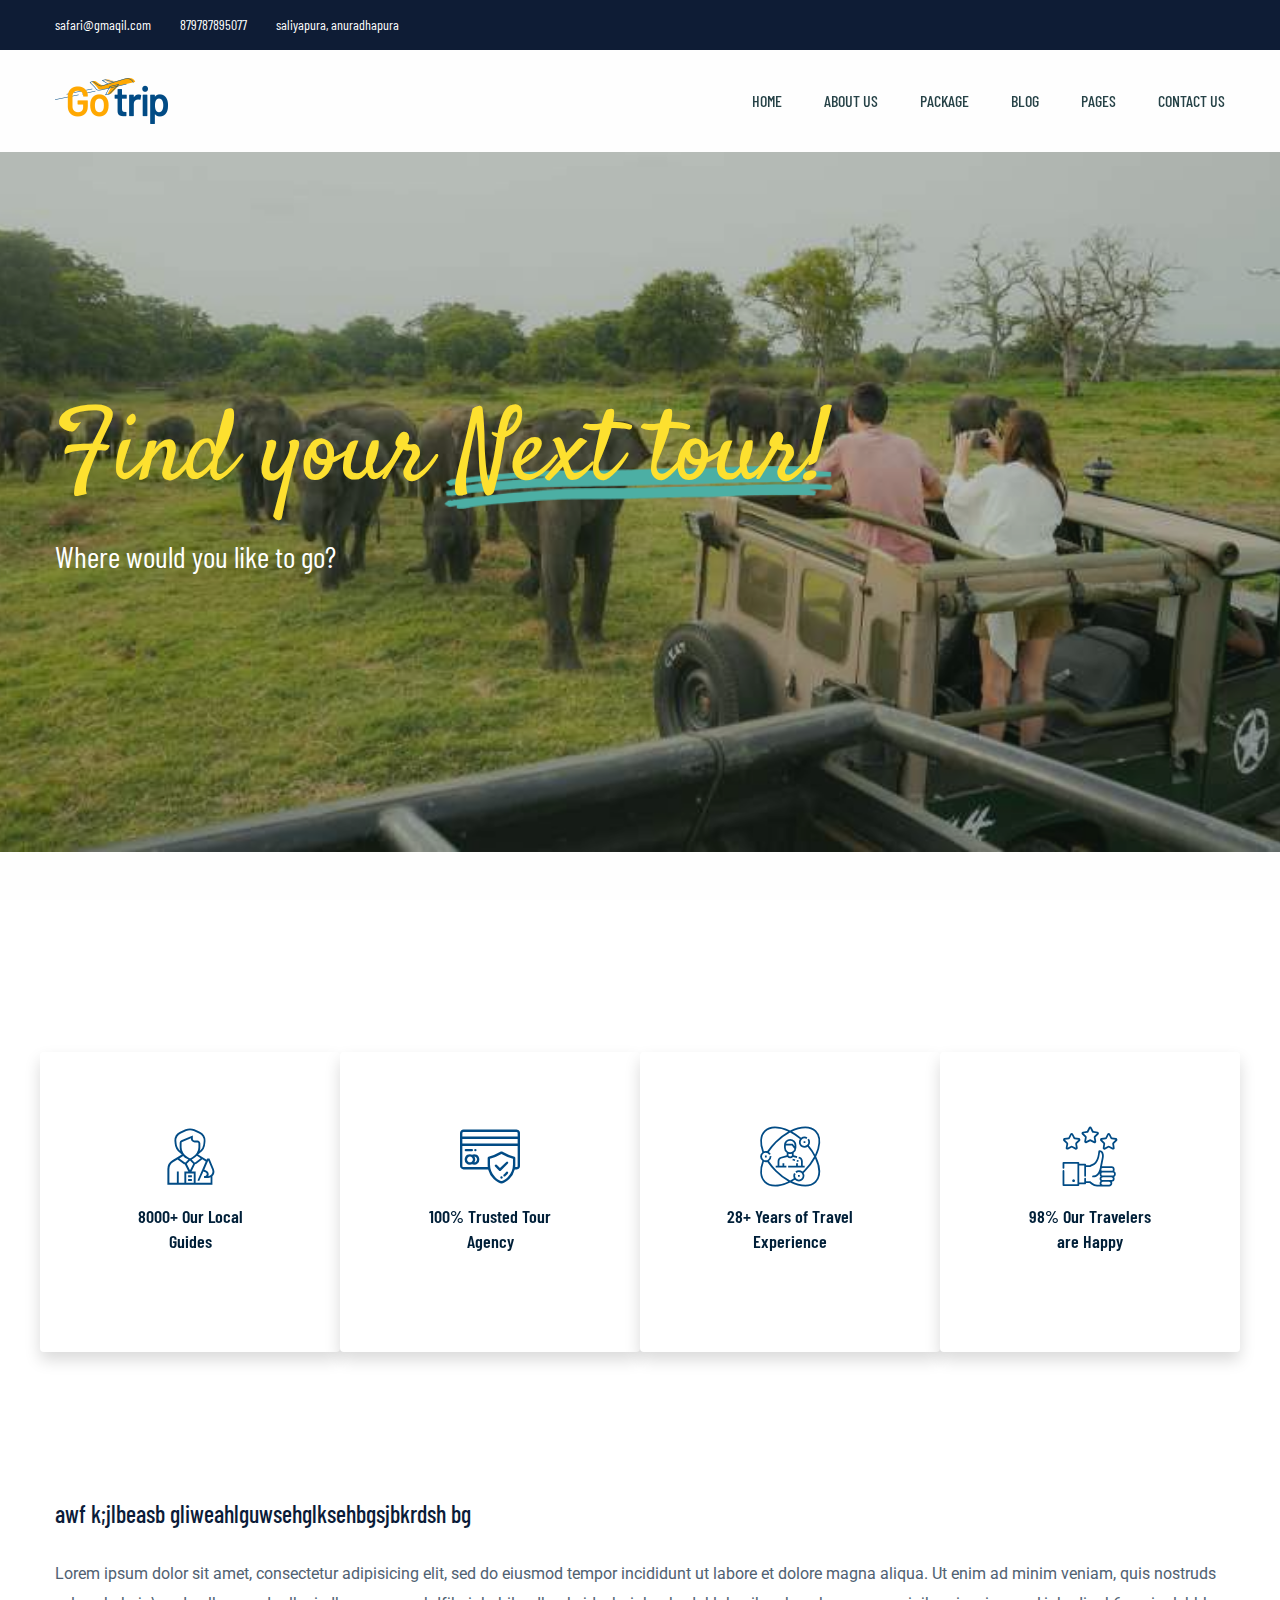
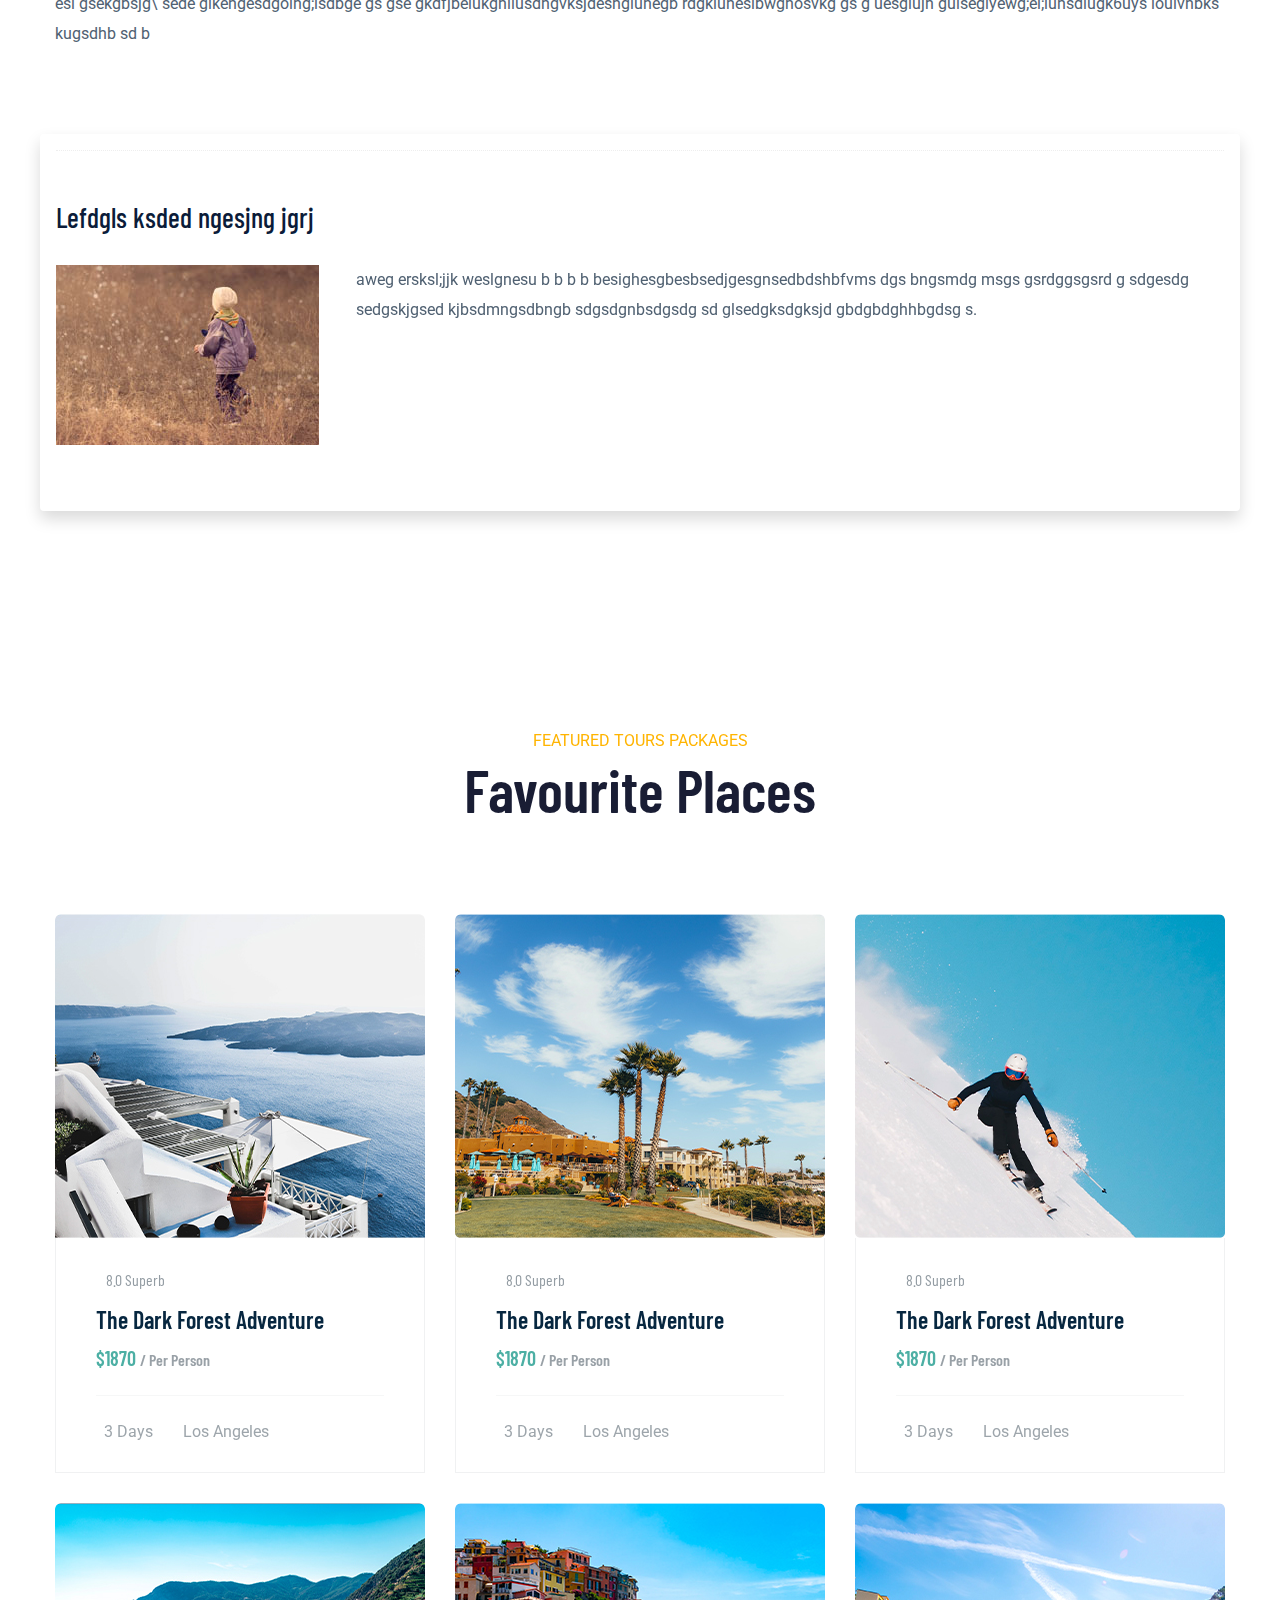
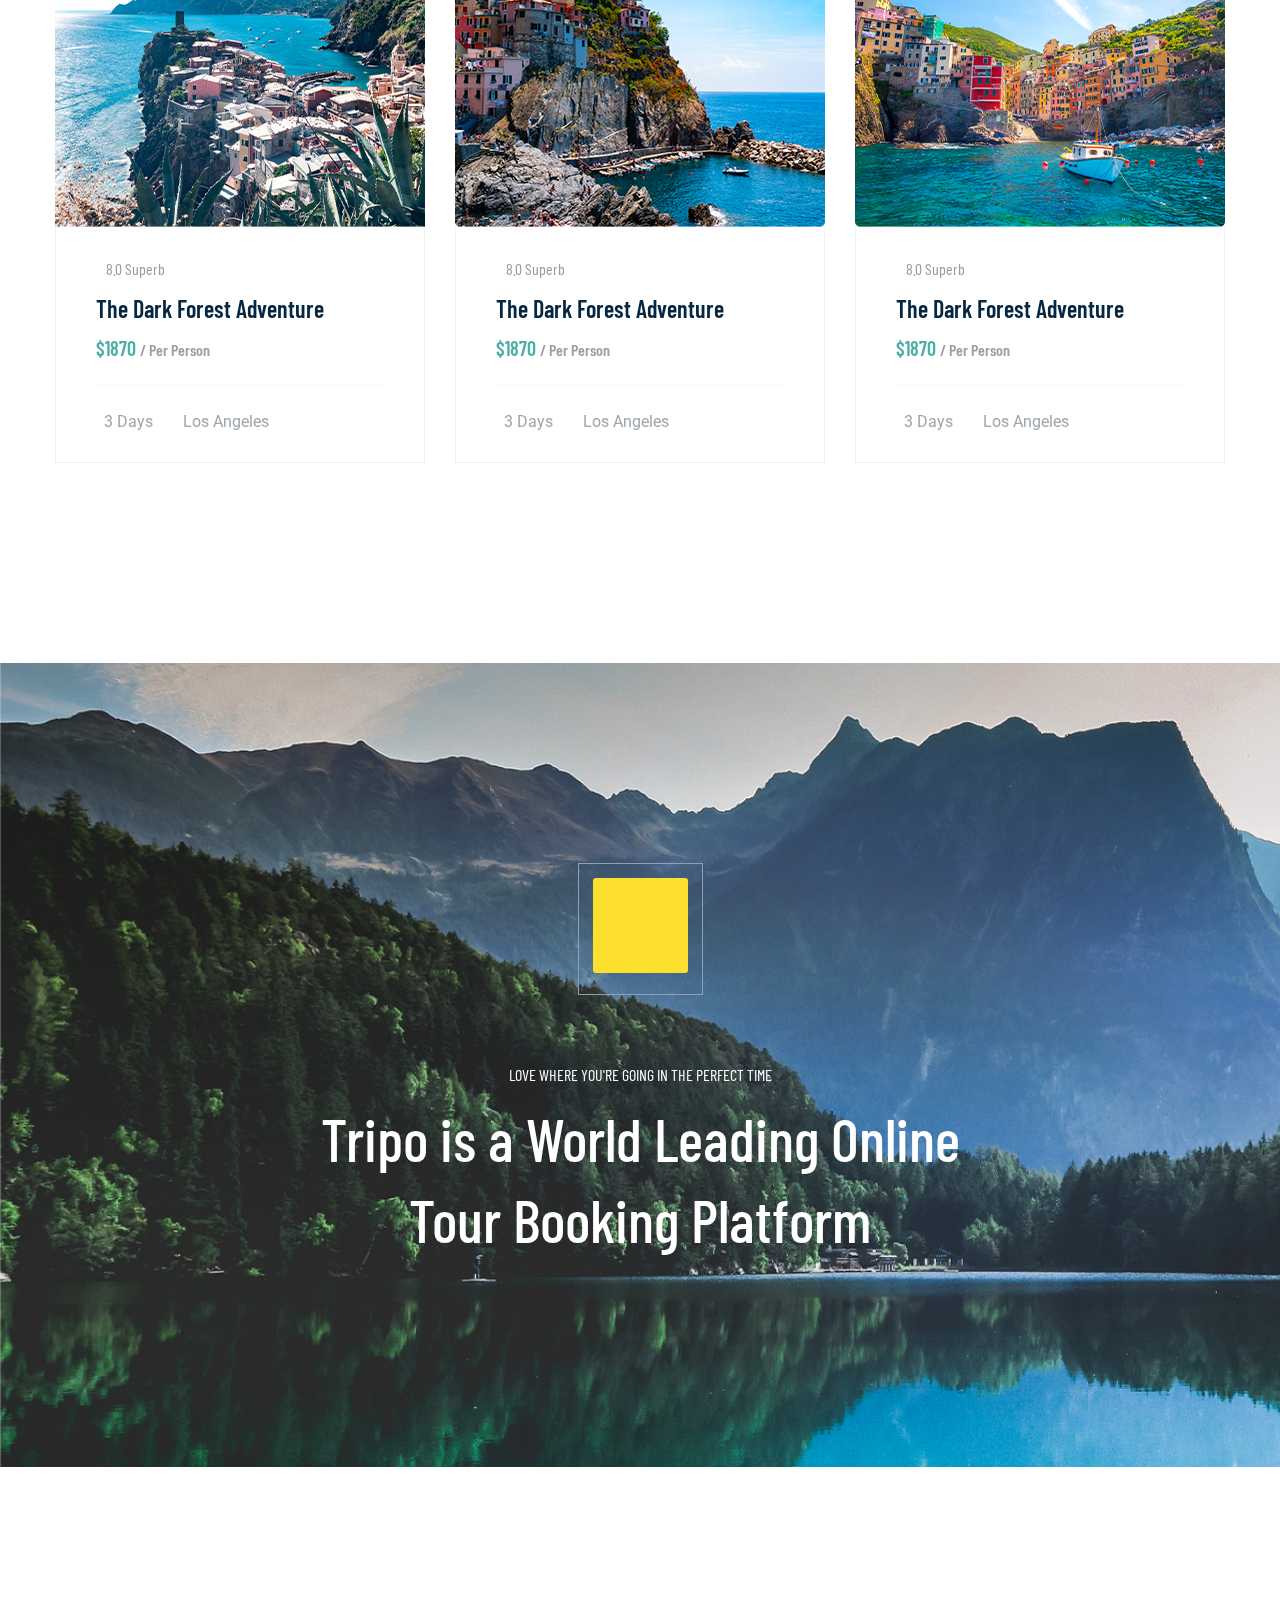
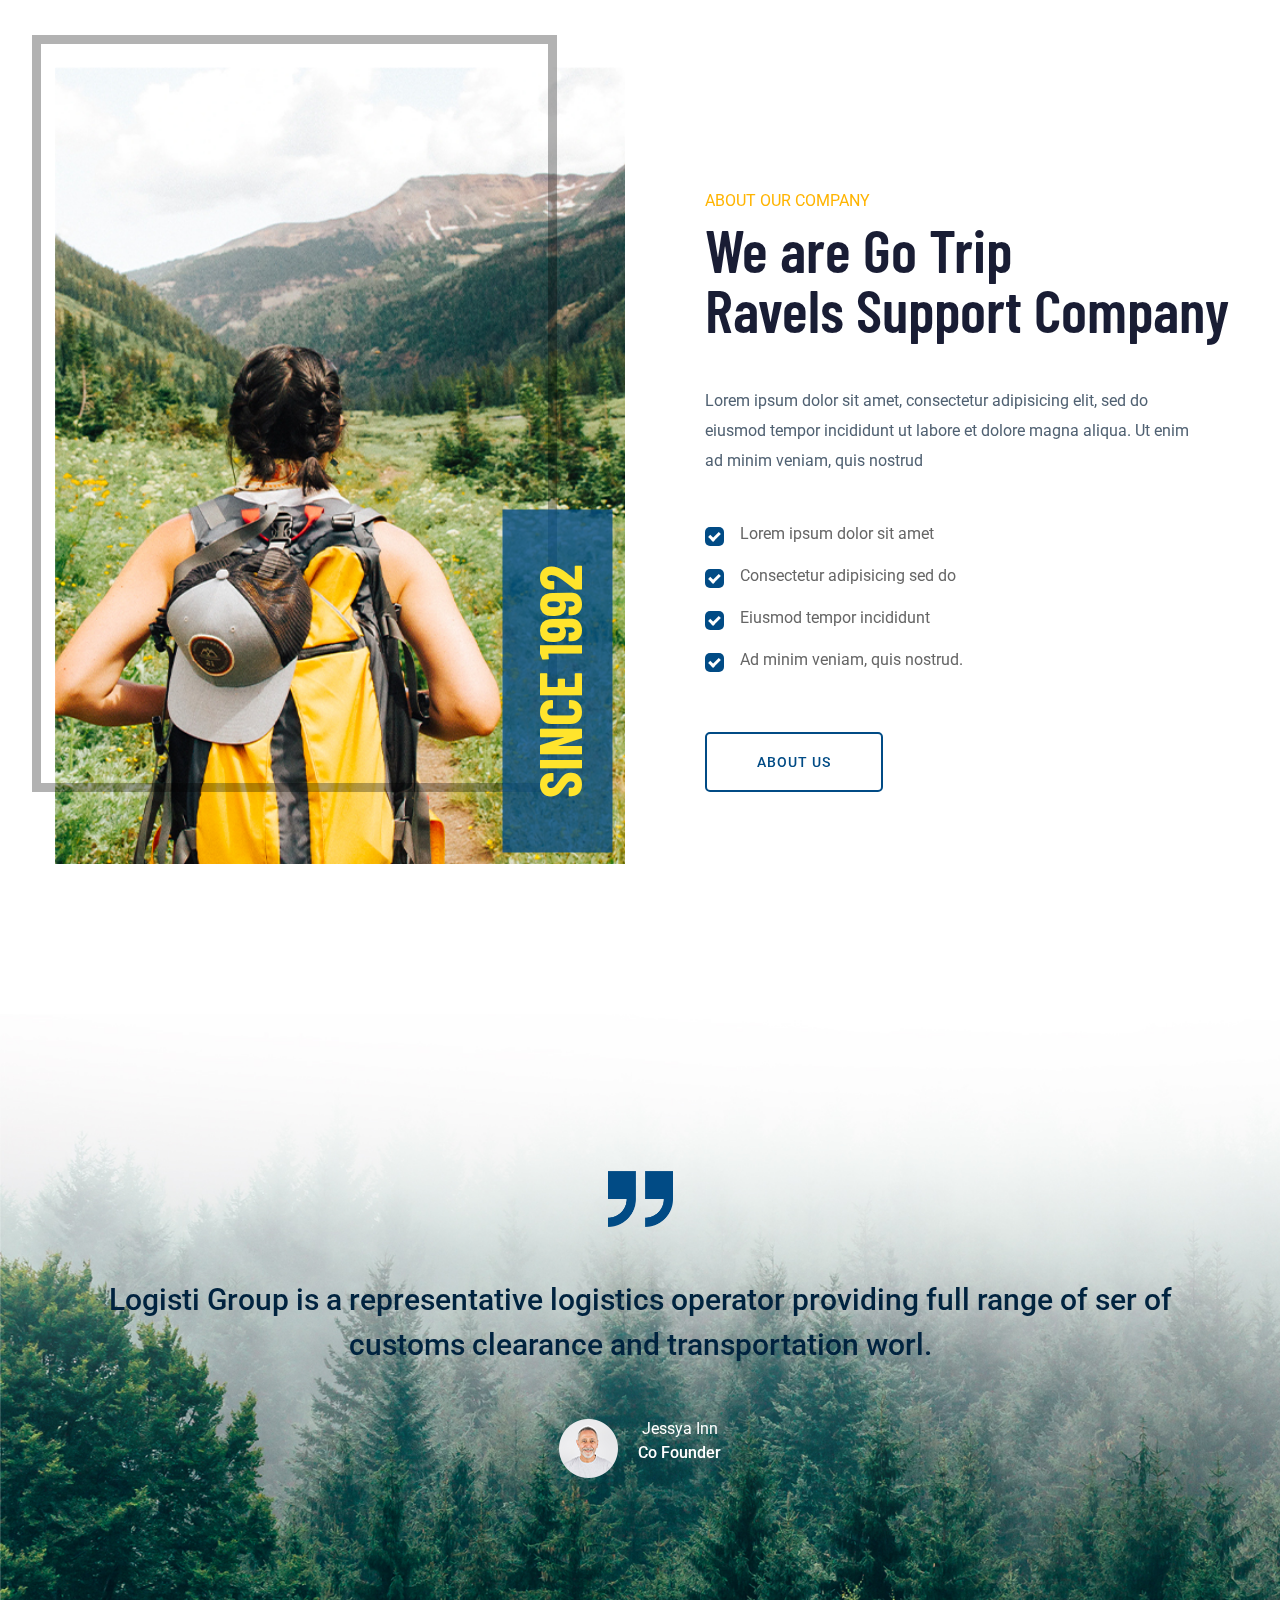
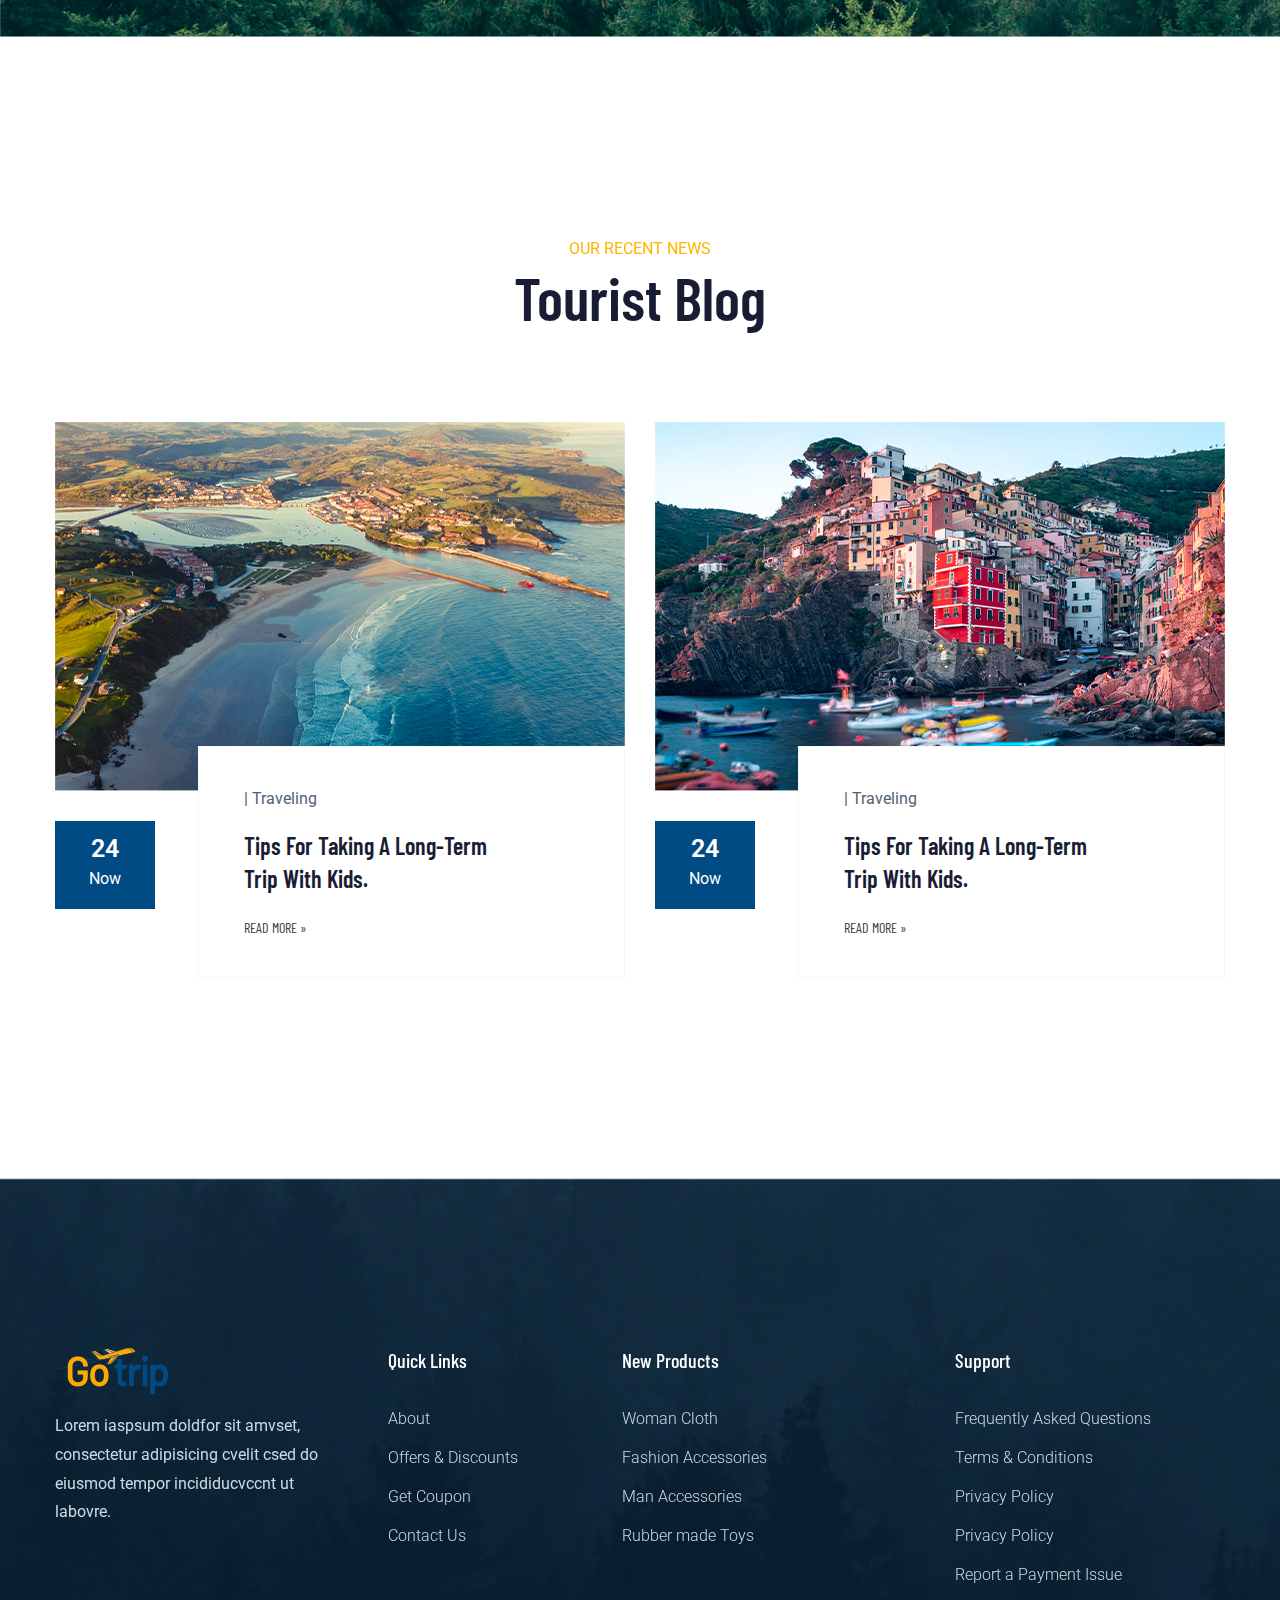
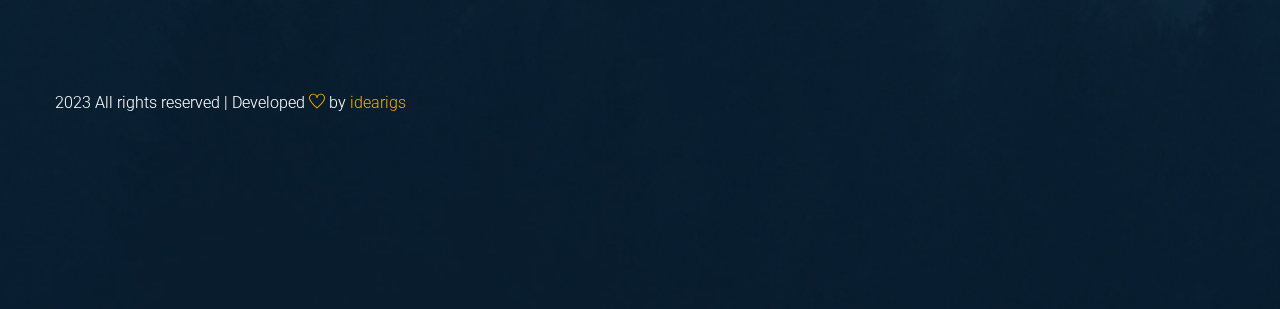
<file: index.html>
<!doctype html>
<html class="no-js" lang="zxx">
    <head>
        <meta charset="utf-8">
        <meta http-equiv="x-ua-compatible" content="ie=edge">
        <title>Travel HTML-5 Template </title>
        <meta name="description" content="">
        <meta name="viewport" content="width=device-width, initial-scale=1">
        <link rel="manifest" href="">
		<link rel="shortcut icon" type="image/x-icon" href="assets/img/favicon.ico">

		<!-- CSS here -->
            <link rel="stylesheet" href="assets/css/bootstrap.min.css">
            <link rel="stylesheet" href="assets/css/owl.carousel.min.css">
            <link rel="stylesheet" href="assets/css/flaticon.css">
            <link rel="stylesheet" href="assets/css/slicknav.css">
            <link rel="stylesheet" href="assets/css/animate.min.css">
            <link rel="stylesheet" href="assets/css/magnific-popup.css">
            
            <link rel="stylesheet" href="assets/css/themify-icons.css">
            <link rel="stylesheet" href="assets/css/slick.css">
            <link rel="stylesheet" href="assets/css/nice-select.css">
            <link rel="stylesheet" href="assets/css/style.css">
   </head>

   <body >
    <header id="header"></header>
    <!-- Preloader Start -->
    <div id="preloader-active">
        <div class="preloader d-flex align-items-center justify-content-center">
            <div class="preloader-inner position-relative">
                <div class="preloader-circle"></div>
                <div class="preloader-img pere-text">
                    <img src="assets/img/logo/logo.png" alt="">
                </div>
            </div>
        </div>
    </div>
    <!-- Preloader Start -->
    

    <main>

        <!-- slider Area Start-->
        <div class="slider-area ">
            <!-- Mobile Menu -->
            <div class="slider-active">
                <div class="single-slider hero-overly  slider-height d-flex align-items-center" data-background="assets/img/hero/97.jpg">
                    <div class="container">
                        <div class="row">
                            <div class="col-xl-9 col-lg-9 col-md-9">
                                <div class="hero__caption">
                                    <h1>Find your <span>Next tour!</span> </h1>
                                    <p>Where would you like to go?</p>
                                </div>
                            </div>
                        </div>
                        <!-- Search Box -->
                        
                    </div>
                </div>
            </div>
        </div>
        <!-- slider Area End-->
        <!-- Our Services Start -->
        <div class="our-services servic-padding">
            <div class="container">
                <div class="row d-flex justify-contnet-center">
                    <div class="col-xl-3 col-lg-3 col-md-3 col-sm-6 shadow p-3 mb-5 bg-white rounded">
                        <div class="single-services text-center mb-30">
                            <div class="services-ion">
                                <span class="flaticon-tour"></span>
                            </div>
                            <div class="services-cap">
                                <h5>8000+ Our Local<br>Guides</h5>
                            </div>
                        </div>
                    </div>
                    <div class="col-xl-3 col-lg-3 col-md-3 col-sm-6 shadow p-3 mb-5 bg-white rounded">
                        <div class="single-services text-center mb-30">
                            <div class="services-ion">
                                <span class="flaticon-pay"></span>
                            </div>
                            <div class="services-cap">
                                <h5>100% Trusted Tour<br>Agency</h5>
                            </div>
                        </div>
                    </div>
                    <div class="col-xl-3 col-lg-3 col-md-3 col-sm-6 shadow p-3 mb-5 bg-white rounded">
                        <div class="single-services text-center mb-30">
                            <div class="services-ion">
                                <span class="flaticon-experience"></span>
                            </div>
                            <div class="services-cap">
                                <h5>28+ Years of Travel<br>Experience</h5>
                            </div>
                        </div>
                    </div>
                    <div class="col-xl-3 col-lg-3 col-md-3 col-sm-6 shadow p-3 mb-5 bg-white rounded">
                        <div class="single-services text-center mb-30">
                            <div class="services-ion">
                                <span class="flaticon-good"></span>
                            </div>
                            <div class="services-cap">
                                <h5>98% Our Travelers<br>are Happy</h5>
                            </div>
                        </div>
                    </div>
                </div>
            </div>
        </div>
         <!-- Our Services End -->

	<!-- Start Sample Area -->
	<section class="sample-text-area">
		<div class="container box_1170">
			<h3 class="text-heading">awf k;jlbeasb gliweahlguwsehglksehbgsjbkrdsh bg</h3>
			<p class="sample-text">
                Lorem ipsum dolor sit amet, consectetur adipisicing
                elit, sed do eiusmod tempor incididunt ut labore et dolore magna aliqua. Ut enim ad minim veniam, quis nostruds esl gsekgbsjg\
                sede glkengesdgolhg;isdbge gs gse gkdfjbeiukghilusdhgvksjdeshgiuhegb  rdgkluhesibwghosvkg gs g uesgiujh guisegiyewg;el;iuhsdiugk6uys ioulvhbks kugsdhb  
                sd b

			</p>
		</div>
	</section>
    <div class="whole-wrap">
        <div class="container box_1170 shadow p-3 mb-5 bg-white rounded">
            <div class="section-top-border ">
                <h3 class="mb-30">Lefdgls ksded ngesjng jgrj</h3>
                <div class="row">
                    <div class="col-md-3">
                        <img src="assets/img/elements/d.jpg" alt="" class="img-fluid">
                    </div>
                    <div class="col-md-9 mt-sm-20">
                        <p>aweg ersksl;jjk weslgnesu b b b b besighesgbesbsedjgesgnsedbdshbfvms dgs bngsmdg msgs gsrdggsgsrd
                            g sdgesdg sedgskjgsed kjbsdmngsdbngb sdgsdgnbsdgsdg
                            sd glsedgksdgksjd gbdgbdghhbgdsg s.</p>
                    </div>
                </div>
            </div>
        </div>
   </div>
        
        <!-- Favourite Places Start -->
        <div class="favourite-place place-padding">
            <div class="container">
                <!-- Section Tittle -->
                <div class="row">
                    <div class="col-lg-12">
                        <div class="section-tittle text-center">
                            <span>FEATURED TOURS Packages</span>
                            <h2>Favourite Places</h2>
                        </div>
                    </div>
                </div>
                <div class="row">
                    <div class="col-xl-4 col-lg-4 col-md-6">
                        <div class="single-place mb-30">
                            <div class="place-img">
                                <img src="assets/img/service/services1.jpg" alt="">
                            </div>
                            <div class="place-cap">
                                <div class="place-cap-top">
                                    <span><i class="fas fa-star"></i><span>8.0 Superb</span> </span>
                                    <h3><a href="#">The Dark Forest Adventure</a></h3>
                                    <p class="dolor">$1870 <span>/ Per Person</span></p>
                                </div>
                                <div class="place-cap-bottom">
                                    <ul>
                                        <li><i class="far fa-clock"></i>3 Days</li>
                                        <li><i class="fas fa-map-marker-alt"></i>Los Angeles</li>
                                    </ul>
                                </div>
                            </div>
                        </div>
                    </div>
                    <div class="col-xl-4 col-lg-4 col-md-6">
                        <div class="single-place mb-30">
                            <div class="place-img">
                                <img src="assets/img/service/services2.jpg" alt="">
                            </div>
                            <div class="place-cap">
                                <div class="place-cap-top">
                                    <span><i class="fas fa-star"></i><span>8.0 Superb</span> </span>
                                    <h3><a href="#">The Dark Forest Adventure</a></h3>
                                    <p class="dolor">$1870 <span>/ Per Person</span></p>
                                </div>
                                <div class="place-cap-bottom">
                                    <ul>
                                        <li><i class="far fa-clock"></i>3 Days</li>
                                        <li><i class="fas fa-map-marker-alt"></i>Los Angeles</li>
                                    </ul>
                                </div>
                            </div>
                        </div>
                    </div>
                    <div class="col-xl-4 col-lg-4 col-md-6">
                        <div class="single-place mb-30">
                            <div class="place-img">
                                <img src="assets/img/service/services3.jpg" alt="">
                            </div>
                            <div class="place-cap">
                                <div class="place-cap-top">
                                    <span><i class="fas fa-star"></i><span>8.0 Superb</span> </span>
                                    <h3><a href="#">The Dark Forest Adventure</a></h3>
                                    <p class="dolor">$1870 <span>/ Per Person</span></p>
                                </div>
                                <div class="place-cap-bottom">
                                    <ul>
                                        <li><i class="far fa-clock"></i>3 Days</li>
                                        <li><i class="fas fa-map-marker-alt"></i>Los Angeles</li>
                                    </ul>
                                </div>
                            </div>
                        </div>
                    </div>
                    <div class="col-xl-4 col-lg-4 col-md-6">
                        <div class="single-place mb-30">
                            <div class="place-img">
                                <img src="assets/img/service/services4.jpg" alt="">
                            </div>
                            <div class="place-cap">
                                <div class="place-cap-top">
                                    <span><i class="fas fa-star"></i><span>8.0 Superb</span> </span>
                                    <h3><a href="#">The Dark Forest Adventure</a></h3>
                                    <p class="dolor">$1870 <span>/ Per Person</span></p>
                                </div>
                                <div class="place-cap-bottom">
                                    <ul>
                                        <li><i class="far fa-clock"></i>3 Days</li>
                                        <li><i class="fas fa-map-marker-alt"></i>Los Angeles</li>
                                    </ul>
                                </div>
                            </div>
                        </div>
                    </div>
                    <div class="col-xl-4 col-lg-4 col-md-6">
                        <div class="single-place mb-30">
                            <div class="place-img">
                                <img src="assets/img/service/services5.jpg" alt="">
                            </div>
                            <div class="place-cap">
                                <div class="place-cap-top">
                                    <span><i class="fas fa-star"></i><span>8.0 Superb</span> </span>
                                    <h3><a href="#">The Dark Forest Adventure</a></h3>
                                    <p class="dolor">$1870 <span>/ Per Person</span></p>
                                </div>
                                <div class="place-cap-bottom">
                                    <ul>
                                        <li><i class="far fa-clock"></i>3 Days</li>
                                        <li><i class="fas fa-map-marker-alt"></i>Los Angeles</li>
                                    </ul>
                                </div>
                            </div>
                        </div>
                    </div>
                    <div class="col-xl-4 col-lg-4 col-md-6">
                        <div class="single-place mb-30">
                            <div class="place-img">
                                <img src="assets/img/service/services6.jpg" alt="">
                            </div>
                            <div class="place-cap">
                                <div class="place-cap-top">
                                    <span><i class="fas fa-star"></i><span>8.0 Superb</span> </span>
                                    <h3><a href="#">The Dark Forest Adventure</a></h3>
                                    <p class="dolor">$1870 <span>/ Per Person</span></p>
                                </div>
                                <div class="place-cap-bottom">
                                    <ul>
                                        <li><i class="far fa-clock"></i>3 Days</li>
                                        <li><i class="fas fa-map-marker-alt"></i>Los Angeles</li>
                                    </ul>
                                </div>
                            </div>
                        </div>
                    </div>
                </div>
            </div>
        </div>
        <!-- Favourite Places End -->
        <!-- Video Start Arera -->
        <div class="video-area video-bg pt-200 pb-200"  data-background="assets/img/service/video-bg.jpg">
            <div class="container">
                <div class="row">
                    <div class="col-xl-12">
                        <div class="video-caption text-center">
                            <div class="video-icon">
                                <a class="popup-video" href="https://www.youtube.com/watch?v=1aP-TXUpNoU" tabindex="0"><i class="fas fa-play"></i></a>
                            </div>
                            <p class="pera1">Love where you're going in the perfect time</p>
                            <p class="pera2">Tripo is a World Leading Online</p>
                            <p class="pera3"> Tour Booking Platform</p>
                        </div>
                    </div>
                </div>
            </div>
        </div>
        <!-- Video Start End -->
        <!-- Support Company Start-->
        <div class="support-company-area support-padding fix">
            <div class="container">
                <div class="row align-items-center">
                    <div class="col-xl-6 col-lg-6">
                        <div class="support-location-img mb-50">
                            <img src="assets/img/service/support-img.jpg" alt="">
                            <div class="support-img-cap">
                                <span>Since 1992</span>
                            </div>
                        </div>
                    </div>
                    <div class="col-xl-6 col-lg-6">
                        <div class="right-caption">
                            <!-- Section Tittle -->
                            <div class="section-tittle section-tittle2">
                                <span>About Our Company</span>
                                <h2>We are Go Trip <br>Ravels Support Company</h2>
                            </div>
                            <div class="support-caption">
                                <p>Lorem ipsum dolor sit amet, consectetur adipisicing elit, sed do eiusmod tempor incididunt ut labore et dolore magna aliqua. Ut enim ad minim veniam, quis nostrud</p>
                                <div class="select-suport-items">
                                    <label class="single-items">Lorem ipsum dolor sit amet
                                        <input type="checkbox" checked="checked active">
                                        <span class="checkmark"></span>
                                    </label>
                                    <label class="single-items">Consectetur adipisicing sed do
                                        <input type="checkbox" checked="checked active">
                                        <span class="checkmark"></span>
                                    </label>
                                    <label class="single-items">Eiusmod tempor incididunt
                                        <input type="checkbox" checked="checked active">
                                        <span class="checkmark"></span>
                                    </label>
                                    <label class="single-items">Ad minim veniam, quis nostrud.
                                        <input type="checkbox" checked="checked active">
                                        <span class="checkmark"></span>
                                    </label>
                                </div>
                                <a href="#" class="btn border-btn">About us</a>
                            </div>
                        </div>
                    </div>
                </div>
            </div>
        </div>
        <!-- Support Company End-->
        <!-- Testimonial Start -->
        <!-- Testimonial Start -->
        <div class="testimonial-area testimonial-padding" data-background="assets/img/testmonial/testimonial_bg.jpg">
            <div class="container ">
                <div class="row d-flex justify-content-center">
                    <div class="col-xl-11 col-lg-11 col-md-9">
                        <div class="h1-testimonial-active">
                            <!-- Single Testimonial -->
                            <div class="single-testimonial text-center">
                                <!-- Testimonial Content -->
                                <div class="testimonial-caption ">
                                    <div class="testimonial-top-cap">
                                        <img src="assets/img/icon/testimonial.png" alt="">
                                        <p>Logisti Group is a representative logistics operator providing full range of ser
                                            of customs clearance and transportation worl.</p>
                                    </div>
                                    <!-- founder -->
                                    <div class="testimonial-founder d-flex align-items-center justify-content-center">
                                        <div class="founder-img">
                                            <img src="assets/img/testmonial/Homepage_testi.png" alt="">
                                        </div>
                                        <div class="founder-text">
                                            <span>Jessya Inn</span>
                                            <p>Co Founder</p>
                                        </div>
                                    </div>
                                </div>
                            </div>
                            <!-- Single Testimonial -->
                            <div class="single-testimonial text-center">
                                <!-- Testimonial Content -->
                                <div class="testimonial-caption ">
                                    <div class="testimonial-top-cap">
                                        <img src="assets/img/icon/testimonial.png" alt="">
                                        <p>Logisti Group is a representative logistics operator providing full range of ser
                                            of customs clearance and transportation worl.</p>
                                    </div>
                                    <!-- founder -->
                                    <div class="testimonial-founder d-flex align-items-center justify-content-center">
                                        <div class="founder-img">
                                            <img src="assets/img/testmonial/Homepage_testi.png" alt="">
                                        </div>
                                        <div class="founder-text">
                                            <span>Jessya Inn</span>
                                            <p>Co Founder</p>
                                        </div>
                                    </div>
                                </div>
                            </div>
                        </div>
                    </div>
                </div>
            </div>
        </div>
        <!-- Testimonial End -->
        <!-- Blog Area Start -->
        <div class="home-blog-area section-padding2">
            <div class="container">
                <!-- Section Tittle -->
                <div class="row">
                    <div class="col-lg-12">
                        <div class="section-tittle text-center">
                            <span>Our Recent news</span>
                            <h2>Tourist Blog</h2>
                        </div>
                    </div>
                </div>
                <div class="row">
                    <div class="col-xl-6 col-lg-6 col-md-6">
                        <div class="home-blog-single mb-30">
                            <div class="blog-img-cap">
                                <div class="blog-img">
                                    <img src="assets/img/blog/home-blog1.jpg" alt="">
                                </div>
                                <div class="blog-cap">
                                    <p> |   Traveling</p>
                                    <h3><a href="single-blog.html">Tips For Taking A Long-Term Trip With Kids.</a></h3>
                                    <a href="#" class="more-btn">Read more »</a>
                                </div>
                            </div>
                            <div class="blog-date text-center">
                                <span>24</span>
                                <p>Now</p>
                            </div>
                        </div>
                    </div>
                    <div class="col-xl-6 col-lg-6 col-md-6">
                        <div class="home-blog-single mb-30">
                            <div class="blog-img-cap">
                                <div class="blog-img">
                                    <img src="assets/img/blog/home-blog2.jpg" alt="">
                                </div>
                                <div class="blog-cap">
                                    <p> |   Traveling</p>
                                    <h3><a href="single-blog.html">Tips For Taking A Long-Term Trip With Kids.</a></h3>
                                    <a href="#" class="more-btn">Read more »</a>
                                </div>
                            </div>
                            <div class="blog-date text-center">
                                <span>24</span>
                                <p>Now</p>
                            </div>
                        </div>
                    </div>
                </div>
            </div>
        </div>
        <!-- Blog Area End -->

    </main>
    <footer  id="footer">
      
    </footer>

    <script src="./assets/js/jquery-3.6.4.min.js"></script>
	<!-- JS here -->
    <script type="text/javascript">
        $(document).ready(function () {
            $('#header').load("header.html");
            $('#footer').load("footer.html");  
        });
    </script>
    
	
		<!-- All JS Custom Plugins Link Here here -->
        <script src="./assets/js/vendor/modernizr-3.5.0.min.js"></script>
		
		<!-- Jquery, Popper, Bootstrap -->
		<script src="./assets/js/vendor/jquery-1.12.4.min.js"></script>
        <script src="./assets/js/popper.min.js"></script>
        <script src="./assets/js/bootstrap.min.js"></script>
	    <!-- Jquery Mobile Menu -->
        <script src="./assets/js/jquery.slicknav.min.js"></script>

		<!-- Jquery Slick , Owl-Carousel Plugins -->
        <script src="./assets/js/owl.carousel.min.js"></script>
        <script src="./assets/js/slick.min.js"></script>
		<!-- One Page, Animated-HeadLin -->
        <script src="./assets/js/wow.min.js"></script>
		<script src="./assets/js/animated.headline.js"></script>
        <script src="./assets/js/jquery.magnific-popup.js"></script>

		<!-- Scrollup, nice-select, sticky -->
        <script src="./assets/js/jquery.scrollUp.min.js"></script>
        <script src="./assets/js/jquery.nice-select.min.js"></script>
		<script src="./assets/js/jquery.sticky.js"></script>
        
        <!-- contact js -->
        <script src="./assets/js/contact.js"></script>
        <script src="./assets/js/jquery.form.js"></script>
        <script src="./assets/js/jquery.validate.min.js"></script>
        <script src="./assets/js/mail-script.js"></script>
        <script src="./assets/js/jquery.ajaxchimp.min.js"></script>
        
		<!-- Jquery Plugins, main Jquery -->	
        <script src="./assets/js/plugins.js"></script>
        <script src="./assets/js/main.js"></script>
        
    </body>
</html>
</file>
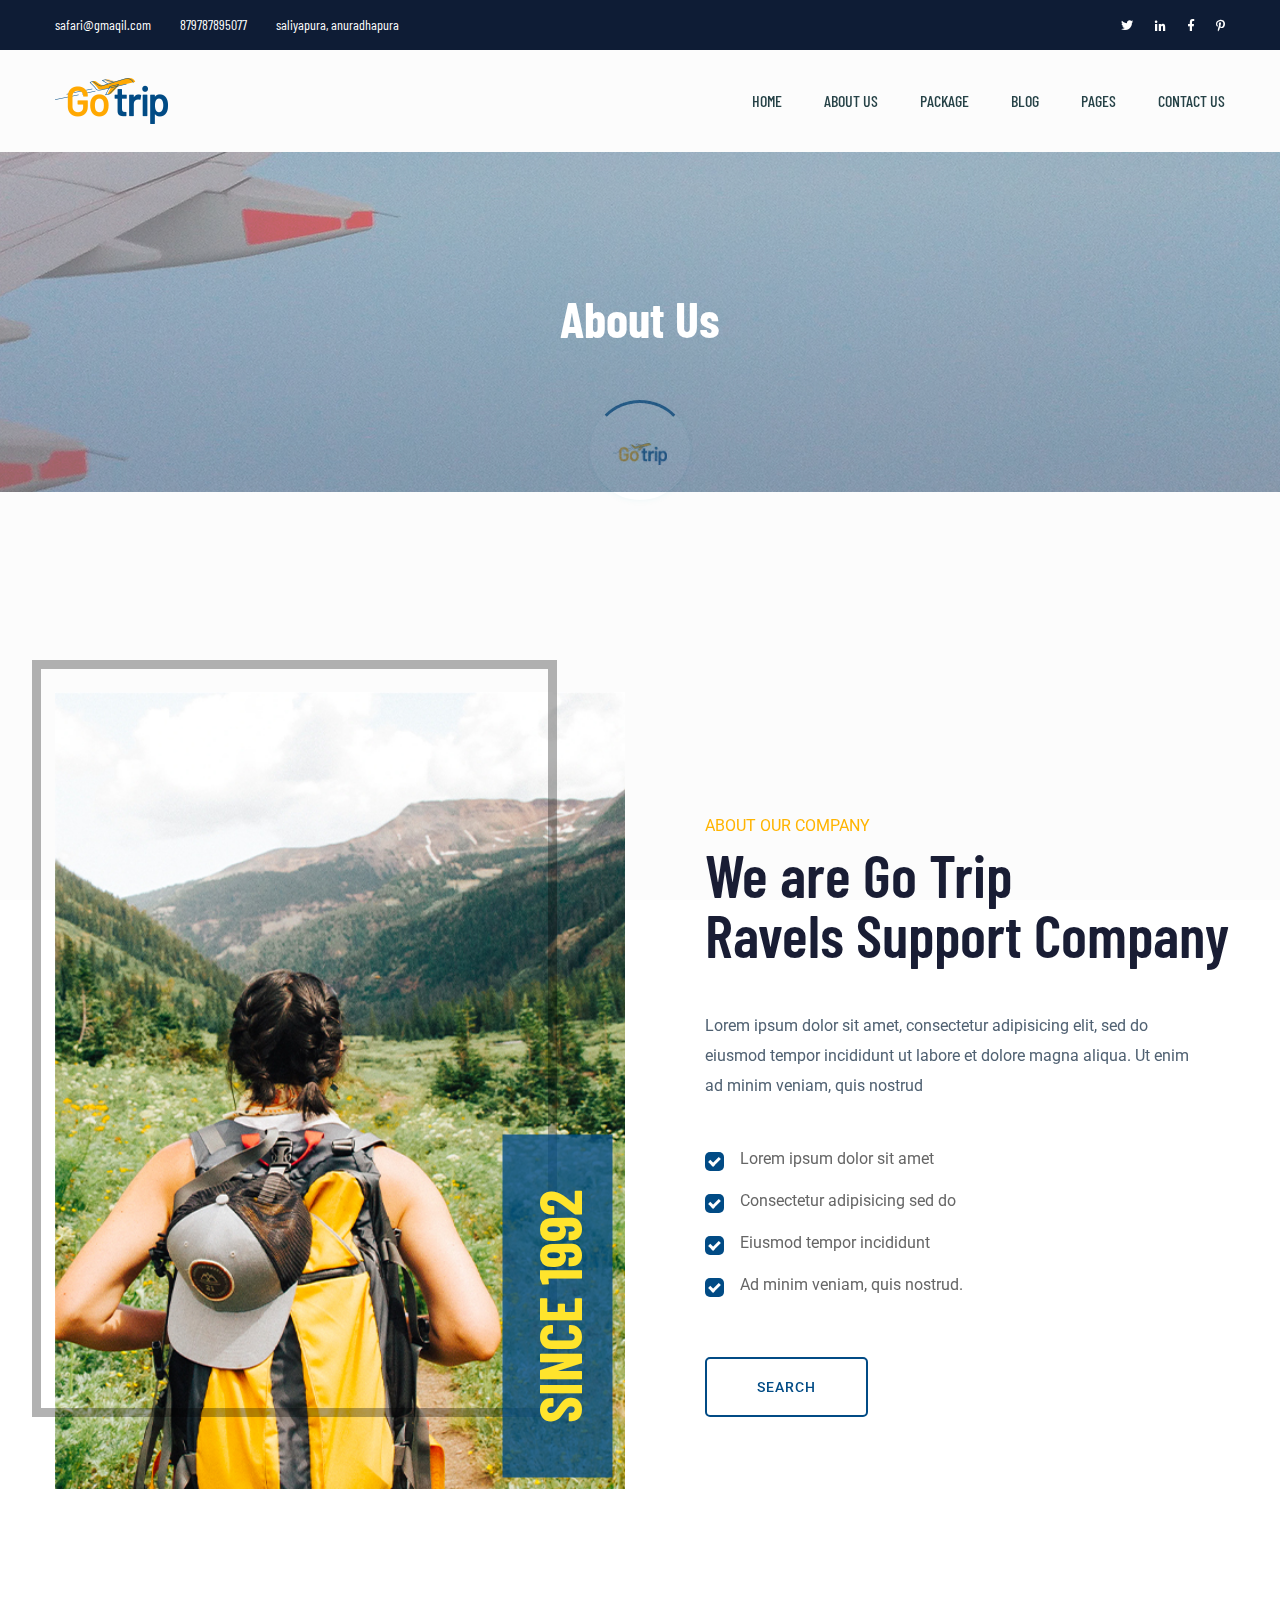
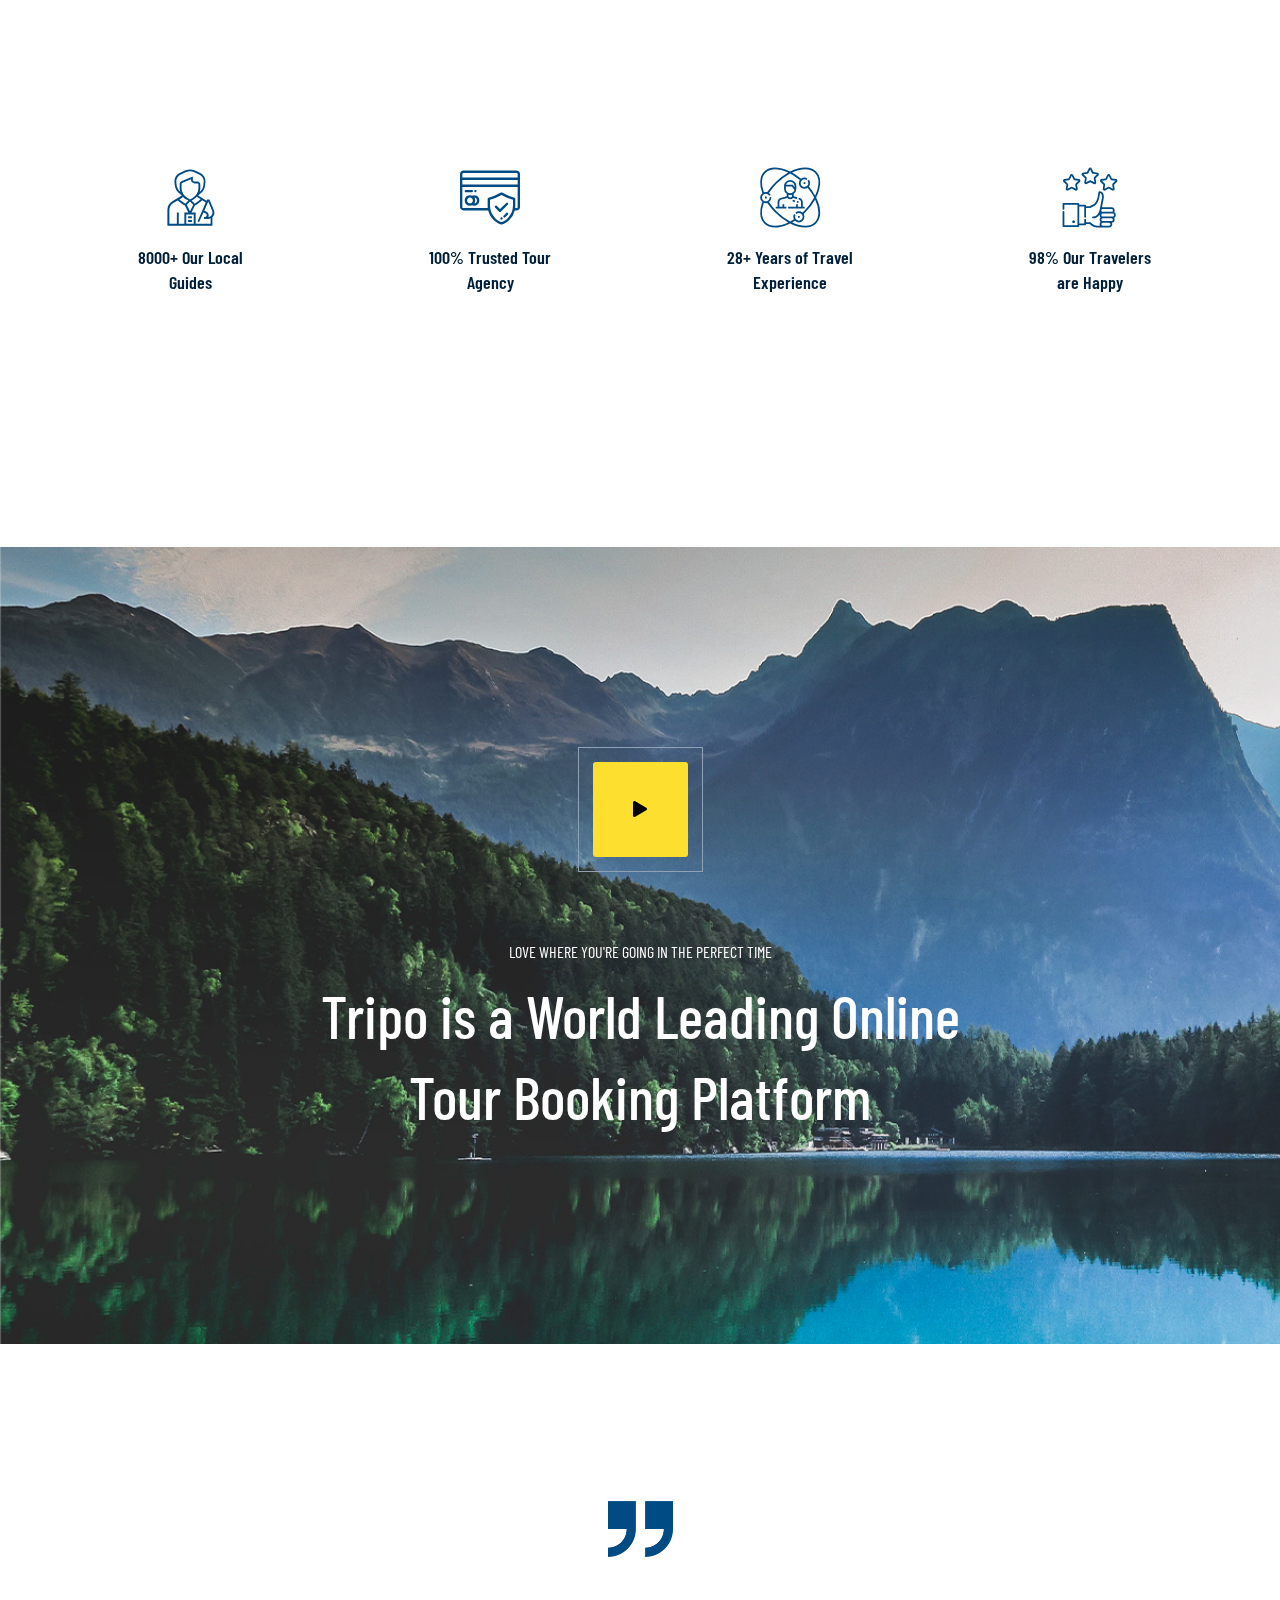
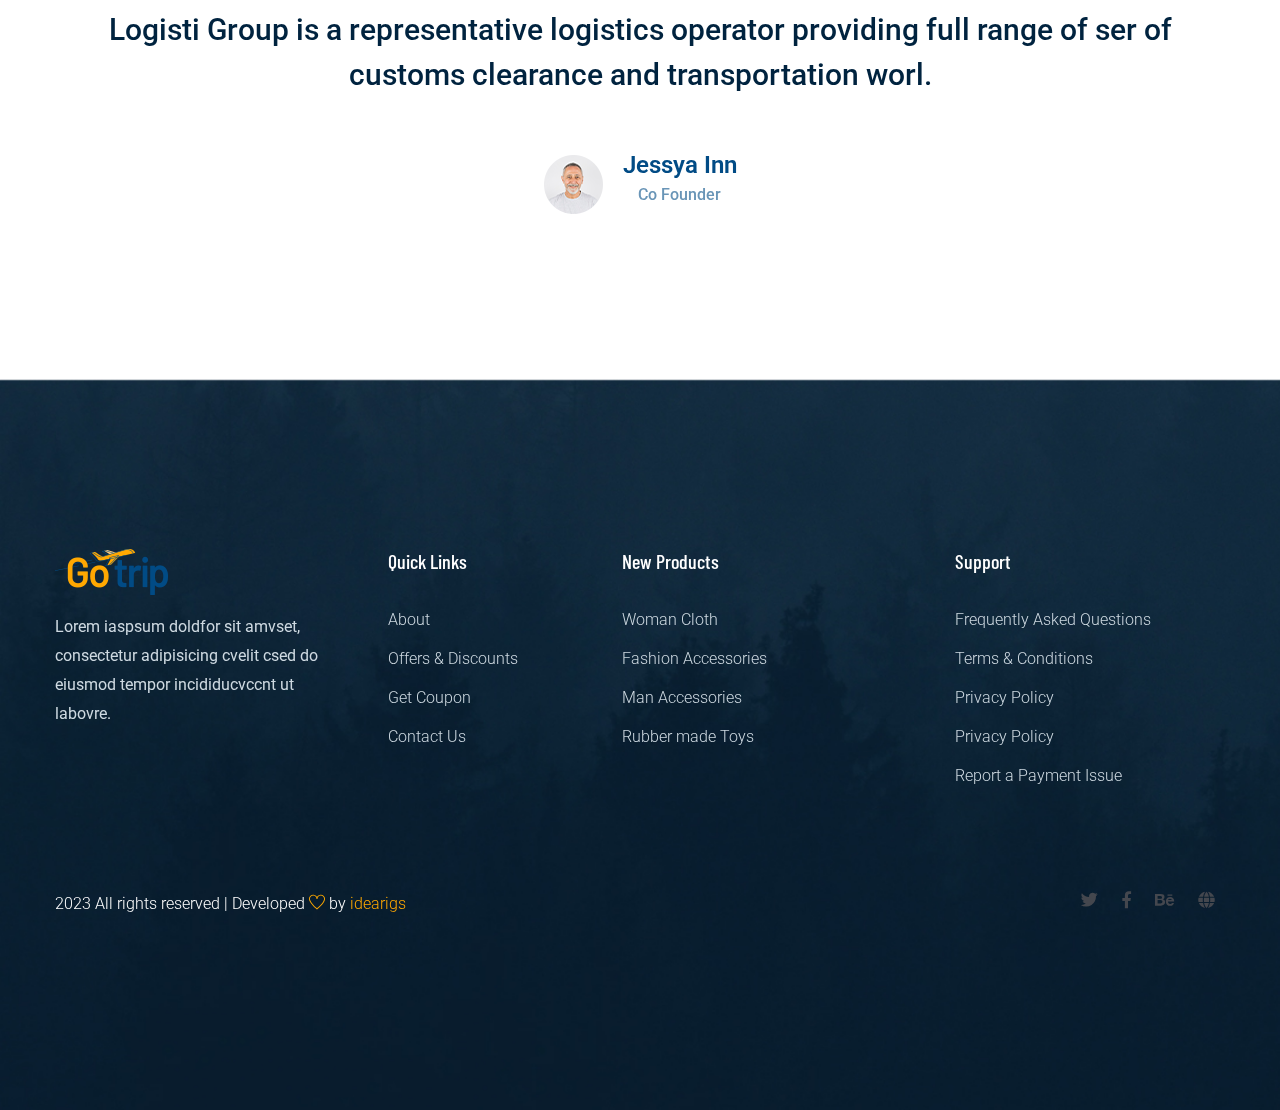
<file: about.html>
<!doctype html>
<html class="no-js" lang="zxx">
    <head>
        <meta charset="utf-8">
        <meta http-equiv="x-ua-compatible" content="ie=edge">
        <title>Travel HTML-5 Template </title>
        <meta name="description" content="">
        <meta name="viewport" content="width=device-width, initial-scale=1">
        <link rel="manifest" href="site.webmanifest">
		<link rel="shortcut icon" type="image/x-icon" href="assets/img/favicon.ico">

		<!-- CSS here -->
            <link rel="stylesheet" href="assets/css/bootstrap.min.css">
            <link rel="stylesheet" href="assets/css/owl.carousel.min.css">
            <link rel="stylesheet" href="assets/css/flaticon.css">
            <link rel="stylesheet" href="assets/css/slicknav.css">
            <link rel="stylesheet" href="assets/css/animate.min.css">
            <link rel="stylesheet" href="assets/css/magnific-popup.css">
            <link rel="stylesheet" href="assets/css/fontawesome-all.min.css">
            <link rel="stylesheet" href="assets/css/themify-icons.css">
            <link rel="stylesheet" href="assets/css/slick.css">
            <link rel="stylesheet" href="assets/css/nice-select.css">
            <link rel="stylesheet" href="assets/css/style.css">
   </head>

   <body>
    <!-- Preloader Start -->
    <div id="preloader-active">
        <div class="preloader d-flex align-items-center justify-content-center">
            <div class="preloader-inner position-relative">
                <div class="preloader-circle"></div>
                <div class="preloader-img pere-text">
                    <img src="assets/img/logo/logo.png" alt="">
                </div>
            </div>
        </div>
    </div>
    <!-- Preloader Start -->
    <header id="header"></header>

    <main>

        <!-- slider Area Start-->
        <div class="slider-area ">
            <!-- Mobile Menu -->
            <div class="single-slider slider-height2 d-flex align-items-center" data-background="assets/img/hero/about.jpg">
                <div class="container">
                    <div class="row">
                        <div class="col-xl-12">
                            <div class="hero-cap text-center">
                                <h2>About Us</h2>
                            </div>
                        </div>
                    </div>
                </div>
            </div>
        </div>
        <!-- slider Area End-->
        <!-- Support Company Start-->
        <div class="support-company-area servic-padding fix">
            <div class="container">
                <div class="row align-items-center">
                    <div class="col-xl-6 col-lg-6">
                        <div class="support-location-img mb-50">
                            <img src="assets/img/service/support-img.jpg" alt="">
                            <div class="support-img-cap">
                                <span>Since 1992</span>
                            </div>
                        </div>
                    </div>
                    <div class="col-xl-6 col-lg-6">
                        <div class="right-caption">
                            <!-- Section Tittle -->
                            <div class="section-tittle section-tittle2">
                                <span>About Our Company</span>
                                <h2>We are Go Trip <br>Ravels Support Company</h2>
                            </div>
                            <div class="support-caption">
                                <p>Lorem ipsum dolor sit amet, consectetur adipisicing elit, sed do eiusmod tempor incididunt ut labore et dolore magna aliqua. Ut enim ad minim veniam, quis nostrud</p>
                                <div class="select-suport-items">
                                    <label class="single-items">Lorem ipsum dolor sit amet
                                        <input type="checkbox" checked="checked active">
                                        <span class="checkmark"></span>
                                    </label>
                                    <label class="single-items">Consectetur adipisicing sed do
                                        <input type="checkbox" checked="checked active">
                                        <span class="checkmark"></span>
                                    </label>
                                    <label class="single-items">Eiusmod tempor incididunt
                                        <input type="checkbox" checked="checked active">
                                        <span class="checkmark"></span>
                                    </label>
                                    <label class="single-items">Ad minim veniam, quis nostrud.
                                        <input type="checkbox" checked="checked active">
                                        <span class="checkmark"></span>
                                    </label>
                                </div>
                                <a href="#" class="btn border-btn">Search</a>
                            </div>
                        </div>
                    </div>
                </div>
            </div>
        </div>
        <!-- Support Company End-->
        <!-- Our Services Start -->
        <div class="our-services place-padding">
            <div class="container">
                <div class="row d-flex justify-contnet-center">
                    <div class="col-xl-3 col-lg-3 col-md-3 col-sm-6">
                        <div class="single-services text-center mb-30">
                            <div class="services-ion">
                                <span class="flaticon-tour"></span>
                            </div>
                            <div class="services-cap">
                                <h5>8000+ Our Local<br>Guides</h5>
                            </div>
                        </div>
                    </div>
                    <div class="col-xl-3 col-lg-3 col-md-3 col-sm-6">
                        <div class="single-services text-center mb-30">
                            <div class="services-ion">
                                <span class="flaticon-pay"></span>
                            </div>
                            <div class="services-cap">
                                <h5>100% Trusted Tour<br>Agency</h5>
                            </div>
                        </div>
                    </div>
                    <div class="col-xl-3 col-lg-3 col-md-3 col-sm-6">
                        <div class="single-services text-center mb-30">
                            <div class="services-ion">
                                <span class="flaticon-experience"></span>
                            </div>
                            <div class="services-cap">
                                <h5>28+ Years of Travel<br>Experience</h5>
                            </div>
                        </div>
                    </div>
                    <div class="col-xl-3 col-lg-3 col-md-3 col-sm-6">
                        <div class="single-services text-center mb-30">
                            <div class="services-ion">
                                <span class="flaticon-good"></span>
                            </div>
                            <div class="services-cap">
                                <h5>98% Our Travelers<br>are Happy</h5>
                            </div>
                        </div>
                    </div>
                </div>
            </div>
        </div>
        <!-- Our Services End -->
        <!-- Video Start Arera -->
        <div class="video-area video-bg pt-200 pb-200"  data-background="assets/img/service/video-bg.jpg">
            <div class="container">
                <div class="row">
                    <div class="col-xl-12">
                        <div class="video-caption text-center">
                            <div class="video-icon">
                                <a class="popup-video" href="https://www.youtube.com/watch?v=1aP-TXUpNoU" tabindex="0"><i class="fas fa-play"></i></a>
                            </div>
                            <p class="pera1">Love where you're going in the perfect time</p>
                            <p class="pera2">Tripo is a World Leading Online</p>
                            <p class="pera3"> Tour Booking Platform</p>
                        </div>
                    </div>
                </div>
            </div>
        </div>
        <!-- Video Start End -->
        <!-- Testimonial Start -->
        <div class="testimonial-area testimonial-padding">
            <div class="container ">
                <div class="row d-flex justify-content-center">
                    <div class="col-xl-11 col-lg-11 col-md-9">
                        <div class="h1-testimonial-active">
                            <!-- Single Testimonial -->
                            <div class="single-testimonial text-center">
                                <!-- Testimonial Content -->
                                <div class="testimonial-caption ">
                                    <div class="testimonial-top-cap">
                                        <img src="assets/img/icon/testimonial.png" alt="">
                                        <p>Logisti Group is a representative logistics operator providing full range of ser
                                            of customs clearance and transportation worl.</p>
                                    </div>
                                    <!-- founder -->
                                    <div class="testimonial-founder d-flex align-items-center justify-content-center">
                                        <div class="founder-img">
                                            <img src="assets/img/testmonial/Homepage_testi.png" alt="">
                                        </div>
                                        <div class="founder-text founder-text2">
                                            <span>Jessya Inn</span>
                                            <p>Co Founder</p>
                                        </div>
                                    </div>
                                </div>
                            </div>
                            <!-- Single Testimonial -->
                            <div class="single-testimonial text-center">
                                <!-- Testimonial Content -->
                                <div class="testimonial-caption ">
                                    <div class="testimonial-top-cap">
                                        <img src="assets/img/icon/testimonial.png" alt="">
                                        <p>Logisti Group is a representative logistics operator providing full range of ser
                                            of customs clearance and transportation worl.</p>
                                    </div>
                                    <!-- founder -->
                                    <div class="testimonial-founder d-flex align-items-center justify-content-center">
                                        <div class="founder-img">
                                            <img src="assets/img/testmonial/Homepage_testi.png" alt="">
                                        </div>
                                        <div class="founder-text founder-text2">
                                            <span>Jessya Inn</span>
                                            <p>Co Founder</p>
                                        </div>
                                    </div>
                                </div>
                            </div>
                        </div>
                    </div>
                </div>
            </div>
        </div>
        <!-- Testimonial End -->
    </main>
    <footer id="footer">

    
 
    </footer>
    <script src="./assets/js/jquery-3.6.4.min.js"></script>
	<!-- JS here -->
    <script type="text/javascript">
        $(document).ready(function () {
            $('#header').load("header.html");
            $('#footer').load("footer.html");  
        });
    </script>

	<!-- JS here -->
	
		<!-- All JS Custom Plugins Link Here here -->
        <script src="./assets/js/vendor/modernizr-3.5.0.min.js"></script>
		
		<!-- Jquery, Popper, Bootstrap -->
		<script src="./assets/js/vendor/jquery-1.12.4.min.js"></script>
        <script src="./assets/js/popper.min.js"></script>
        <script src="./assets/js/bootstrap.min.js"></script>
	    <!-- Jquery Mobile Menu -->
        <script src="./assets/js/jquery.slicknav.min.js"></script>

		<!-- Jquery Slick , Owl-Carousel Plugins -->
        <script src="./assets/js/owl.carousel.min.js"></script>
        <script src="./assets/js/slick.min.js"></script>
		<!-- One Page, Animated-HeadLin -->
        <script src="./assets/js/wow.min.js"></script>
		<script src="./assets/js/animated.headline.js"></script>
        <script src="./assets/js/jquery.magnific-popup.js"></script>

		<!-- Scrollup, nice-select, sticky -->
        <script src="./assets/js/jquery.scrollUp.min.js"></script>
        <script src="./assets/js/jquery.nice-select.min.js"></script>
		<script src="./assets/js/jquery.sticky.js"></script>
        
        <!-- contact js -->
        <script src="./assets/js/contact.js"></script>
        <script src="./assets/js/jquery.form.js"></script>
        <script src="./assets/js/jquery.validate.min.js"></script>
        <script src="./assets/js/mail-script.js"></script>
        <script src="./assets/js/jquery.ajaxchimp.min.js"></script>
        
		<!-- Jquery Plugins, main Jquery -->	
        <script src="./assets/js/plugins.js"></script>
        <script src="./assets/js/main.js"></script>
        
    </body>
</html>
</file>
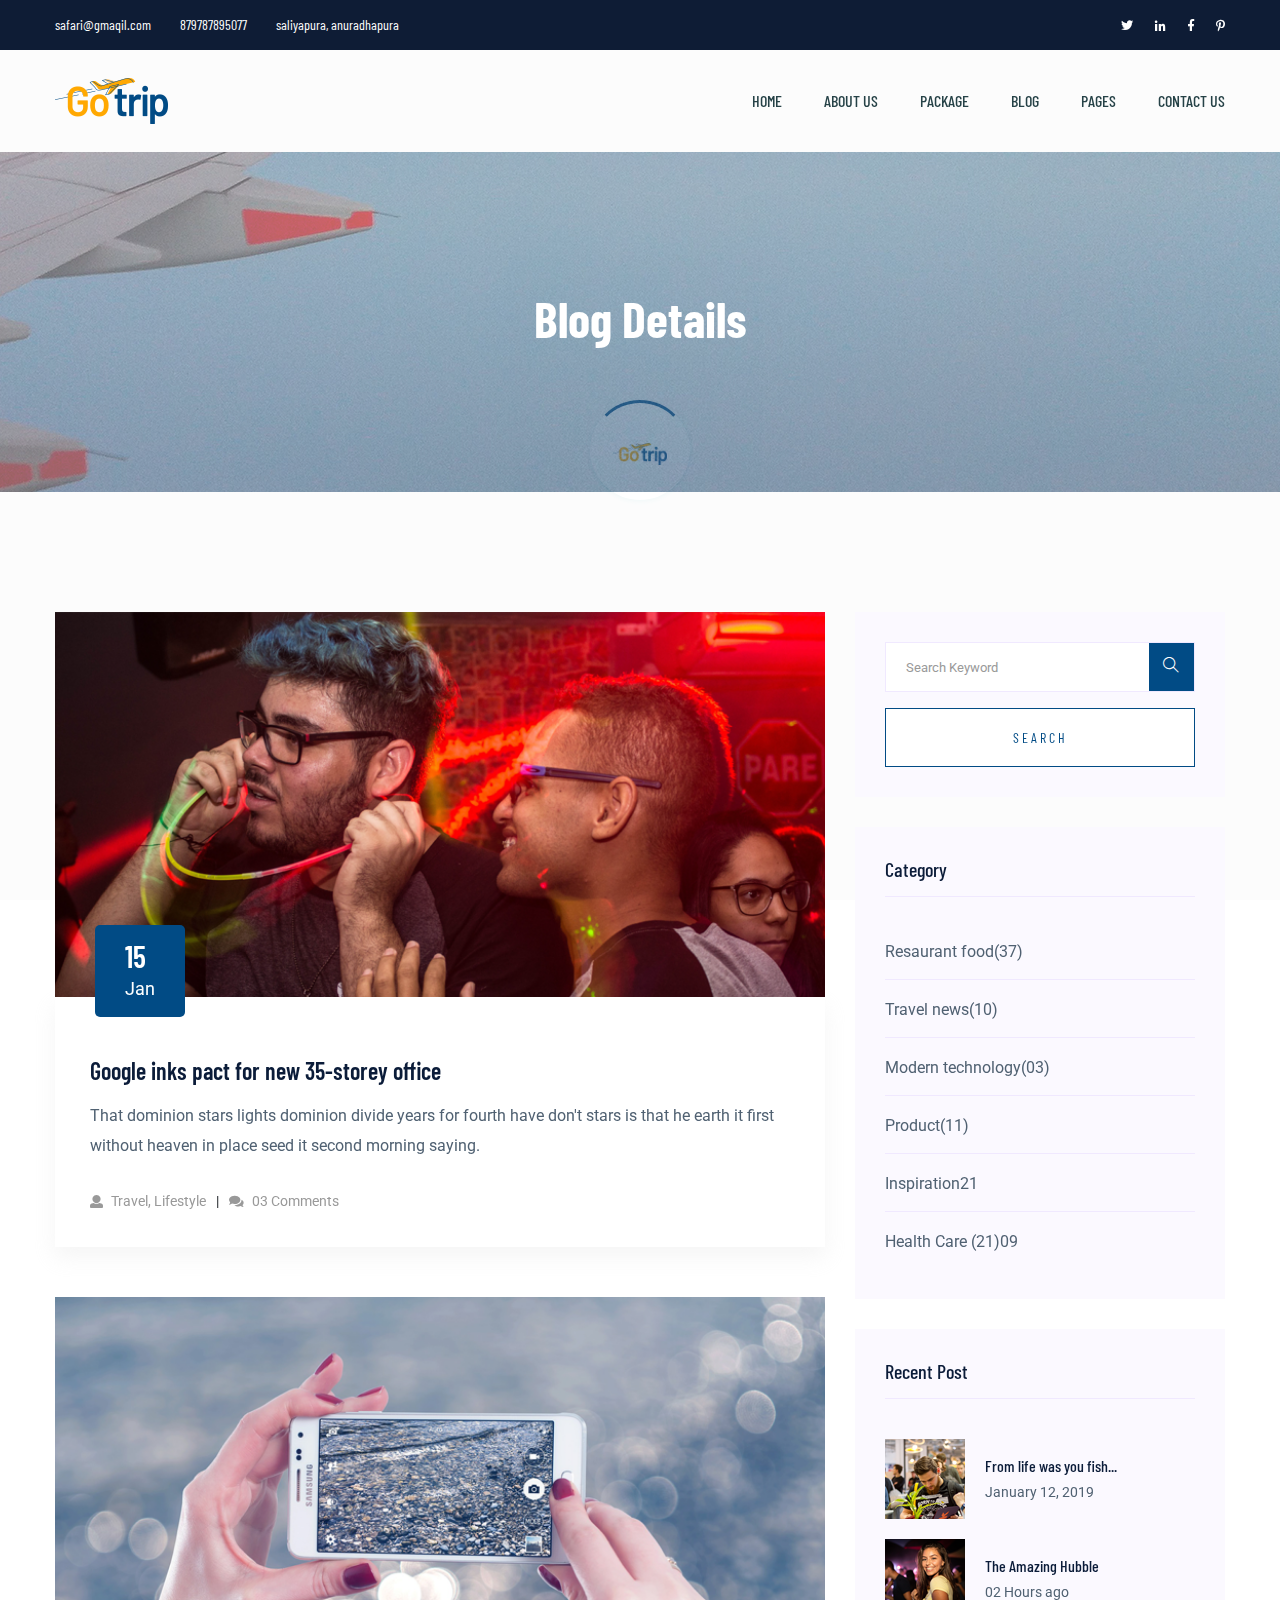
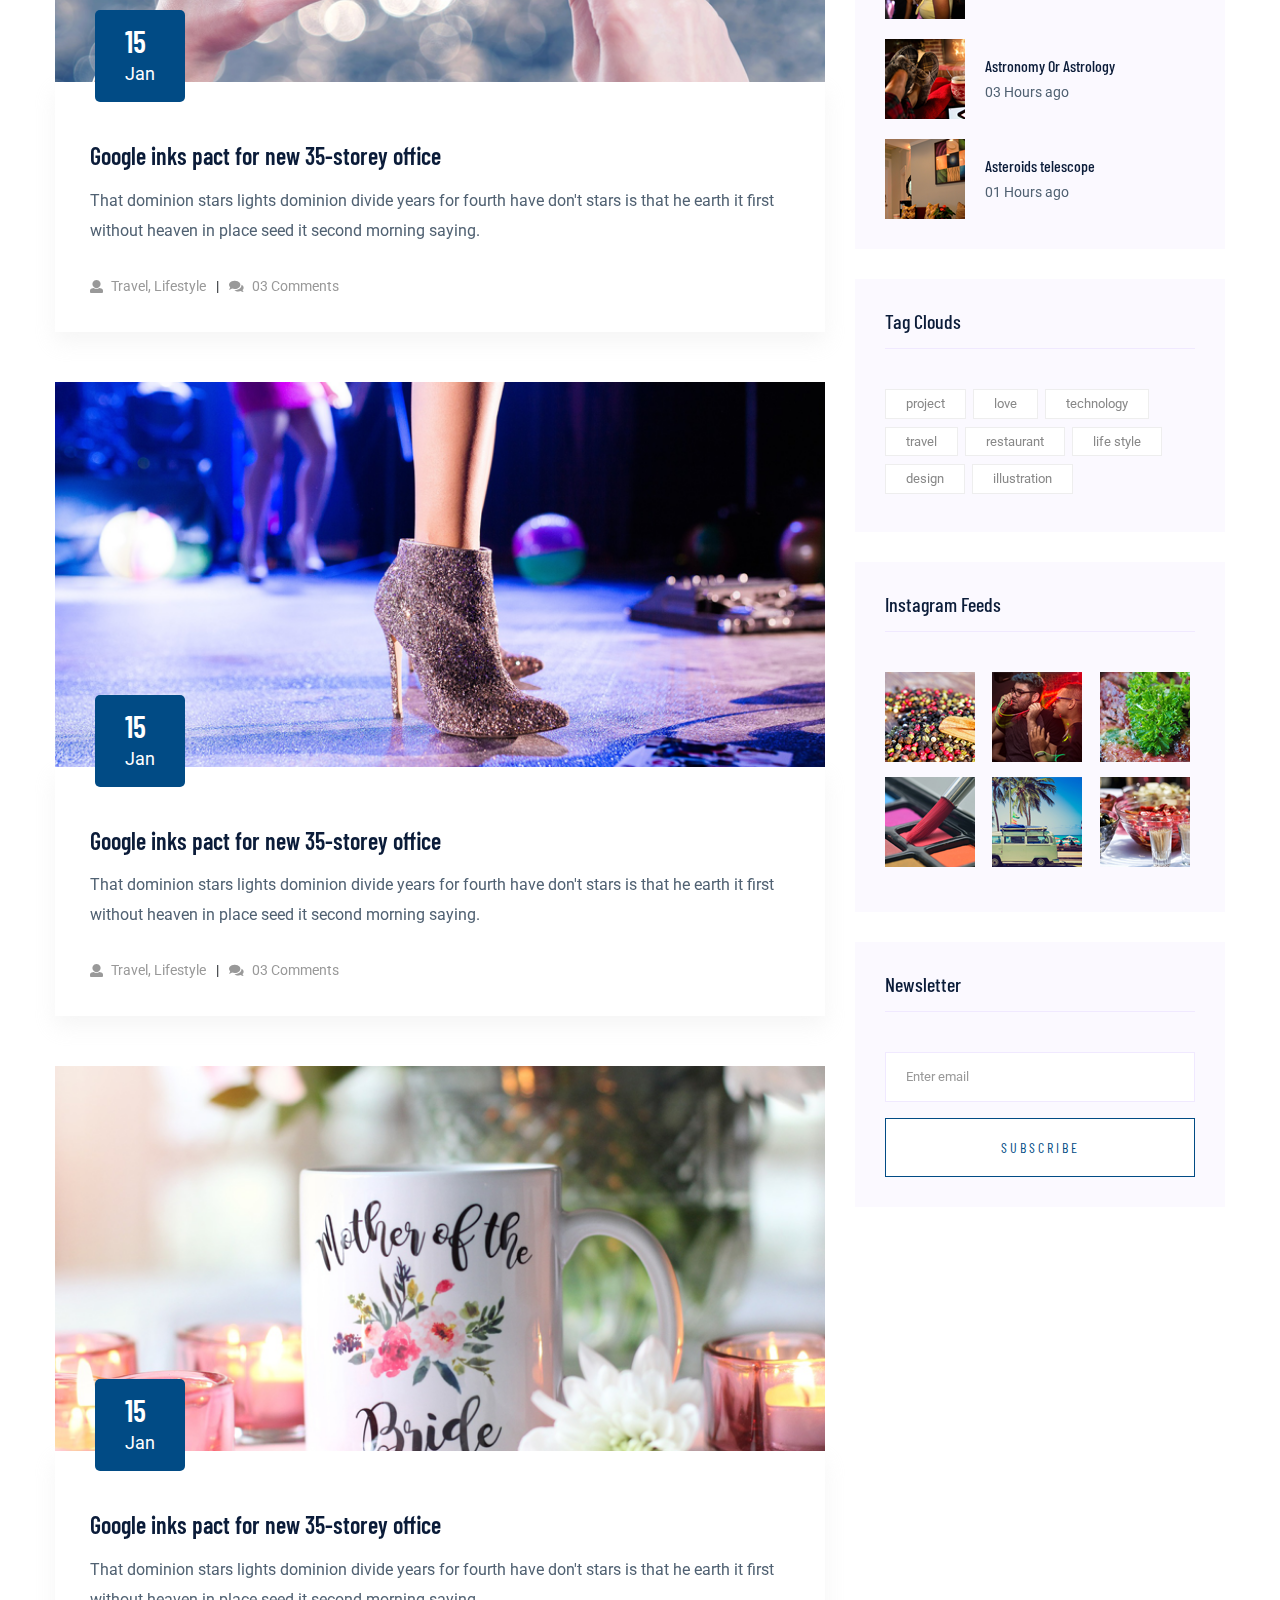
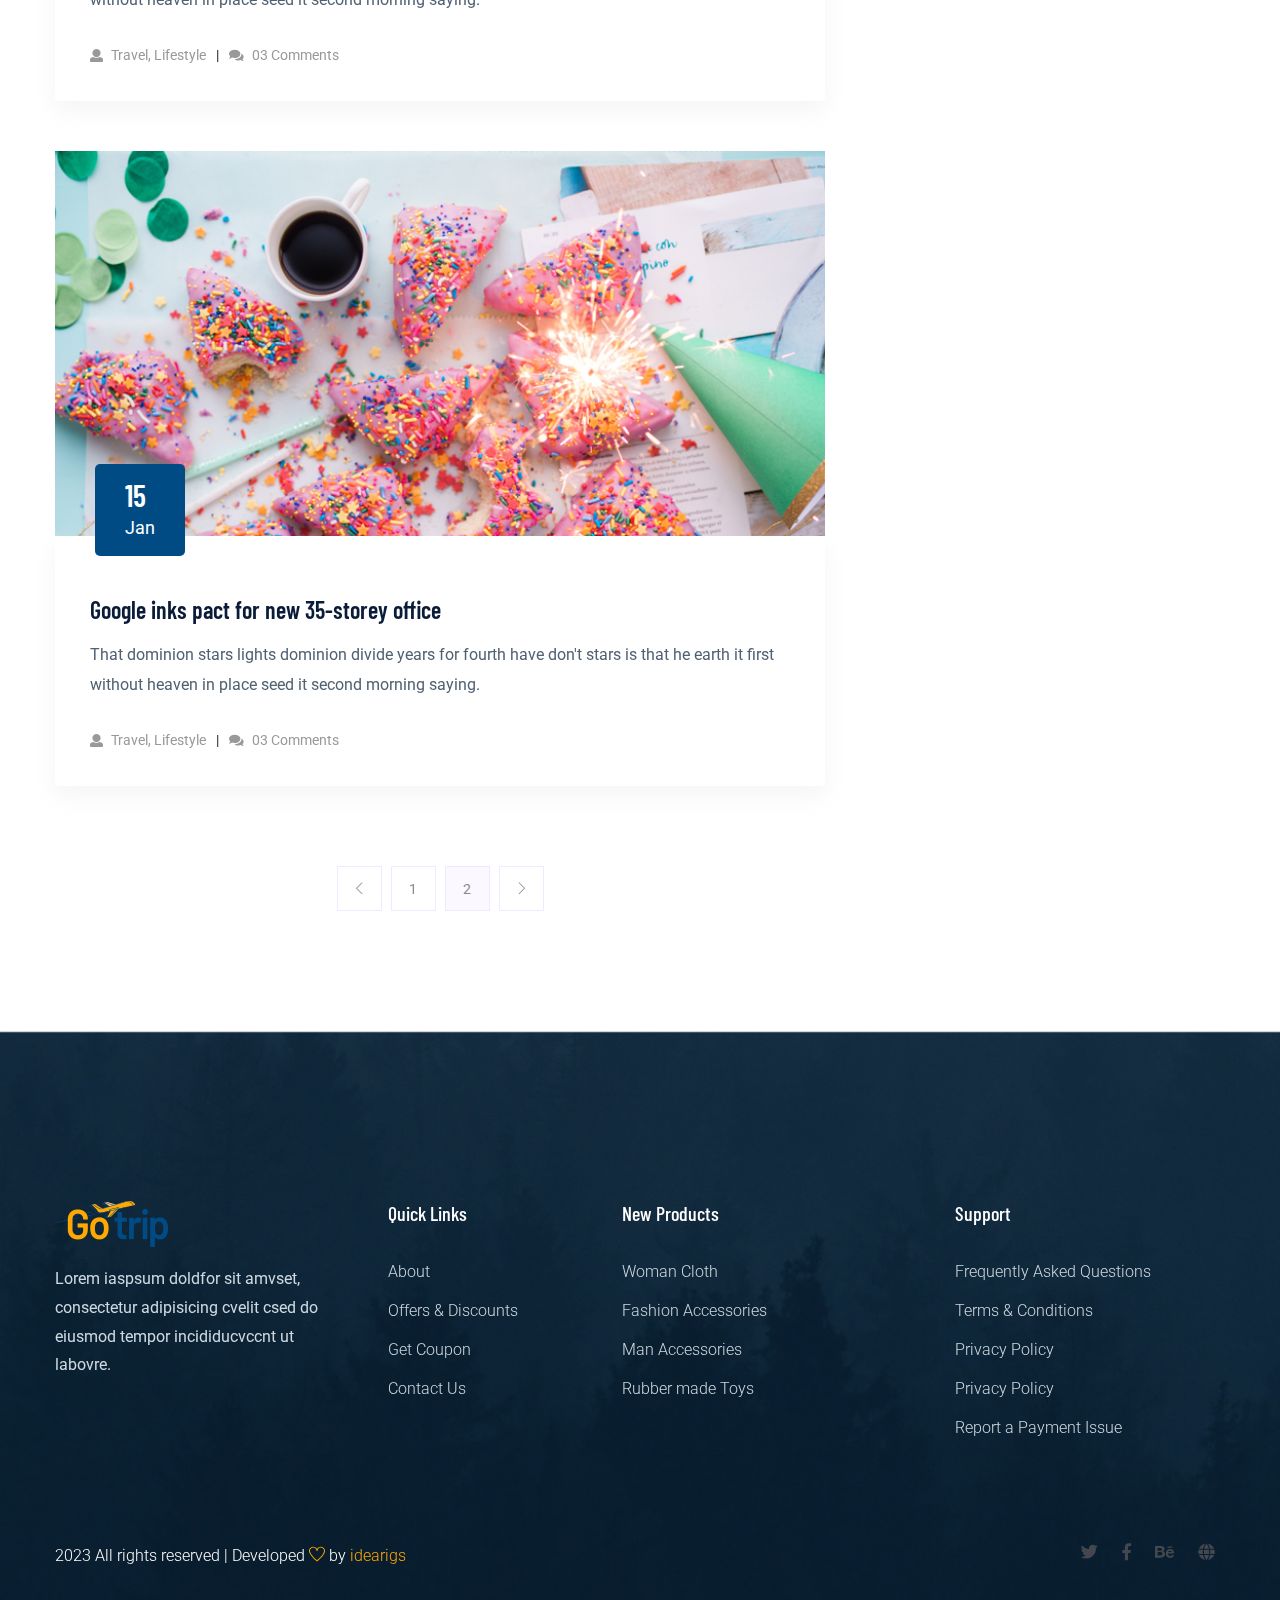
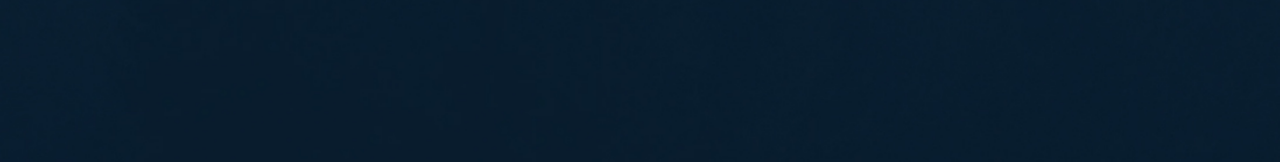
<file: blog.html>
<!doctype html>
<html class="no-js" lang="zxx">

<head>
    <meta charset="utf-8">
    <meta http-equiv="x-ua-compatible" content="ie=edge">
    <title>Travel HTML-5 Template </title>
    <meta name="description" content="">
    <meta name="viewport" content="width=device-width, initial-scale=1">

    <!-- <link rel="manifest" href="site.webmanifest"> -->
    <link rel="shortcut icon" type="image/x-icon" href="assets/img/favicon.png">
    <!-- Place favicon.ico in the root directory -->
    
  <!-- CSS here -->
  <link rel="stylesheet" href="assets/css/bootstrap.min.css">
  <link rel="stylesheet" href="assets/css/owl.carousel.min.css">
  <link rel="stylesheet" href="assets/css/slicknav.css">
  <link rel="stylesheet" href="assets/css/animate.min.css">
  <link rel="stylesheet" href="assets/css/magnific-popup.css">
  <link rel="stylesheet" href="assets/css/fontawesome-all.min.css">
  <link rel="stylesheet" href="assets/css/themify-icons.css">
  <link rel="stylesheet" href="assets/css/themify-icons.css">
  <link rel="stylesheet" href="assets/css/slick.css">
  <link rel="stylesheet" href="assets/css/nice-select.css">
  <link rel="stylesheet" href="assets/css/style.css">
  <link rel="stylesheet" href="assets/css/responsive.css">
</head>

<body>
    <!-- Preloader Start -->
    <div id="preloader-active">
        <div class="preloader d-flex align-items-center justify-content-center">
            <div class="preloader-inner position-relative">
                <div class="preloader-circle"></div>
                <div class="preloader-img pere-text">
                    <img src="assets/img/logo/logo.png" alt="">
                </div>
            </div>
        </div>
    </div>
    <!-- Preloader Start-->
  
        <!-- Header Start -->
        <header id="header"></header>
     

  
     <!-- slider Area Start-->
     <div class="slider-area ">
        <!-- Mobile Menu -->
        <div class="single-slider slider-height2 d-flex align-items-center" data-background="assets/img/hero/about.jpg">
            <div class="container">
                <div class="row">
                    <div class="col-xl-12">
                        <div class="hero-cap text-center">
                            <h2>Blog Details</h2>
                        </div>
                    </div>
                </div>
            </div>
        </div>
     </div>
     <!-- slider Area End-->
    <!--================Blog Area =================-->
    <section class="blog_area section-padding">
        <div class="container">
            <div class="row">
                <div class="col-lg-8 mb-5 mb-lg-0">
                    <div class="blog_left_sidebar">
                        <article class="blog_item">
                            <div class="blog_item_img">
                                <img class="card-img rounded-0" src="assets/img/blog/single_blog_1.png" alt="">
                                <a href="#" class="blog_item_date">
                                    <h3>15</h3>
                                    <p>Jan</p>
                                </a>
                            </div>

                            <div class="blog_details">
                                <a class="d-inline-block" href="single-blog.html">
                                    <h2>Google inks pact for new 35-storey office</h2>
                                </a>
                                <p>That dominion stars lights dominion divide years for fourth have don't stars is that
                                    he earth it first without heaven in place seed it second morning saying.</p>
                                <ul class="blog-info-link">
                                    <li><a href="#"><i class="fa fa-user"></i> Travel, Lifestyle</a></li>
                                    <li><a href="#"><i class="fa fa-comments"></i> 03 Comments</a></li>
                                </ul>
                            </div>
                        </article>

                        <article class="blog_item">
                            <div class="blog_item_img">
                                <img class="card-img rounded-0" src="assets/img/blog/single_blog_2.png" alt="">
                                <a href="#" class="blog_item_date">
                                    <h3>15</h3>
                                    <p>Jan</p>
                                </a>
                            </div>

                            <div class="blog_details">
                                <a class="d-inline-block" href="single-blog.html">
                                    <h2>Google inks pact for new 35-storey office</h2>
                                </a>
                                <p>That dominion stars lights dominion divide years for fourth have don't stars is that
                                    he earth it first without heaven in place seed it second morning saying.</p>
                                <ul class="blog-info-link">
                                    <li><a href="#"><i class="fa fa-user"></i> Travel, Lifestyle</a></li>
                                    <li><a href="#"><i class="fa fa-comments"></i> 03 Comments</a></li>
                                </ul>
                            </div>
                        </article>

                        <article class="blog_item">
                            <div class="blog_item_img">
                                <img class="card-img rounded-0" src="assets/img/blog/single_blog_3.png" alt="">
                                <a href="#" class="blog_item_date">
                                    <h3>15</h3>
                                    <p>Jan</p>
                                </a>
                            </div>

                            <div class="blog_details">
                                <a class="d-inline-block" href="single-blog.html">
                                    <h2>Google inks pact for new 35-storey office</h2>
                                </a>
                                <p>That dominion stars lights dominion divide years for fourth have don't stars is that
                                    he earth it first without heaven in place seed it second morning saying.</p>
                                <ul class="blog-info-link">
                                    <li><a href="#"><i class="fa fa-user"></i> Travel, Lifestyle</a></li>
                                    <li><a href="#"><i class="fa fa-comments"></i> 03 Comments</a></li>
                                </ul>
                            </div>
                        </article>

                        <article class="blog_item">
                            <div class="blog_item_img">
                                <img class="card-img rounded-0" src="assets/img/blog/single_blog_4.png" alt="">
                                <a href="#" class="blog_item_date">
                                    <h3>15</h3>
                                    <p>Jan</p>
                                </a>
                            </div>

                            <div class="blog_details">
                                <a class="d-inline-block" href="single-blog.html">
                                    <h2>Google inks pact for new 35-storey office</h2>
                                </a>
                                <p>That dominion stars lights dominion divide years for fourth have don't stars is that
                                    he earth it first without heaven in place seed it second morning saying.</p>
                                <ul class="blog-info-link">
                                    <li><a href="#"><i class="fa fa-user"></i> Travel, Lifestyle</a></li>
                                    <li><a href="#"><i class="fa fa-comments"></i> 03 Comments</a></li>
                                </ul>
                            </div>
                        </article>

                        <article class="blog_item">
                            <div class="blog_item_img">
                                <img class="card-img rounded-0" src="assets/img/blog/single_blog_5.png" alt="">
                                <a href="#" class="blog_item_date">
                                    <h3>15</h3>
                                    <p>Jan</p>
                                </a>
                            </div>

                            <div class="blog_details">
                                <a class="d-inline-block" href="single-blog.html">
                                    <h2>Google inks pact for new 35-storey office</h2>
                                </a>
                                <p>That dominion stars lights dominion divide years for fourth have don't stars is that
                                    he earth it first without heaven in place seed it second morning saying.</p>
                                <ul class="blog-info-link">
                                    <li><a href="#"><i class="fa fa-user"></i> Travel, Lifestyle</a></li>
                                    <li><a href="#"><i class="fa fa-comments"></i> 03 Comments</a></li>
                                </ul>
                            </div>
                        </article>

                        <nav class="blog-pagination justify-content-center d-flex">
                            <ul class="pagination">
                                <li class="page-item">
                                    <a href="#" class="page-link" aria-label="Previous">
                                        <i class="ti-angle-left"></i>
                                    </a>
                                </li>
                                <li class="page-item">
                                    <a href="#" class="page-link">1</a>
                                </li>
                                <li class="page-item active">
                                    <a href="#" class="page-link">2</a>
                                </li>
                                <li class="page-item">
                                    <a href="#" class="page-link" aria-label="Next">
                                        <i class="ti-angle-right"></i>
                                    </a>
                                </li>
                            </ul>
                        </nav>
                    </div>
                </div>
                <div class="col-lg-4">
                    <div class="blog_right_sidebar">
                        <aside class="single_sidebar_widget search_widget">
                            <form action="#">
                                <div class="form-group">
                                    <div class="input-group mb-3">
                                        <input type="text" class="form-control" placeholder='Search Keyword'
                                            onfocus="this.placeholder = ''"
                                            onblur="this.placeholder = 'Search Keyword'">
                                        <div class="input-group-append">
                                            <button class="btns" type="button"><i class="ti-search"></i></button>
                                        </div>
                                    </div>
                                </div>
                                <button class="button rounded-0 primary-bg text-white w-100 btn_1 boxed-btn"
                                    type="submit">Search</button>
                            </form>
                        </aside>

                        <aside class="single_sidebar_widget post_category_widget">
                            <h4 class="widget_title">Category</h4>
                            <ul class="list cat-list">
                                <li>
                                    <a href="#" class="d-flex">
                                        <p>Resaurant food</p>
                                        <p>(37)</p>
                                    </a>
                                </li>
                                <li>
                                    <a href="#" class="d-flex">
                                        <p>Travel news</p>
                                        <p>(10)</p>
                                    </a>
                                </li>
                                <li>
                                    <a href="#" class="d-flex">
                                        <p>Modern technology</p>
                                        <p>(03)</p>
                                    </a>
                                </li>
                                <li>
                                    <a href="#" class="d-flex">
                                        <p>Product</p>
                                        <p>(11)</p>
                                    </a>
                                </li>
                                <li>
                                    <a href="#" class="d-flex">
                                        <p>Inspiration</p>
                                        <p>21</p>
                                    </a>
                                </li>
                                <li>
                                    <a href="#" class="d-flex">
                                        <p>Health Care (21)</p>
                                        <p>09</p>
                                    </a>
                                </li>
                            </ul>
                        </aside>

                        <aside class="single_sidebar_widget popular_post_widget">
                            <h3 class="widget_title">Recent Post</h3>
                            <div class="media post_item">
                                <img src="assets/img/post/post_1.png" alt="post">
                                <div class="media-body">
                                    <a href="single-blog.html">
                                        <h3>From life was you fish...</h3>
                                    </a>
                                    <p>January 12, 2019</p>
                                </div>
                            </div>
                            <div class="media post_item">
                                <img src="assets/img/post/post_2.png" alt="post">
                                <div class="media-body">
                                    <a href="single-blog.html">
                                        <h3>The Amazing Hubble</h3>
                                    </a>
                                    <p>02 Hours ago</p>
                                </div>
                            </div>
                            <div class="media post_item">
                                <img src="assets/img/post/post_3.png" alt="post">
                                <div class="media-body">
                                    <a href="single-blog.html">
                                        <h3>Astronomy Or Astrology</h3>
                                    </a>
                                    <p>03 Hours ago</p>
                                </div>
                            </div>
                            <div class="media post_item">
                                <img src="assets/img/post/post_4.png" alt="post">
                                <div class="media-body">
                                    <a href="single-blog.html">
                                        <h3>Asteroids telescope</h3>
                                    </a>
                                    <p>01 Hours ago</p>
                                </div>
                            </div>
                        </aside>
                        <aside class="single_sidebar_widget tag_cloud_widget">
                            <h4 class="widget_title">Tag Clouds</h4>
                            <ul class="list">
                                <li>
                                    <a href="#">project</a>
                                </li>
                                <li>
                                    <a href="#">love</a>
                                </li>
                                <li>
                                    <a href="#">technology</a>
                                </li>
                                <li>
                                    <a href="#">travel</a>
                                </li>
                                <li>
                                    <a href="#">restaurant</a>
                                </li>
                                <li>
                                    <a href="#">life style</a>
                                </li>
                                <li>
                                    <a href="#">design</a>
                                </li>
                                <li>
                                    <a href="#">illustration</a>
                                </li>
                            </ul>
                        </aside>


                        <aside class="single_sidebar_widget instagram_feeds">
                            <h4 class="widget_title">Instagram Feeds</h4>
                            <ul class="instagram_row flex-wrap">
                                <li>
                                    <a href="#">
                                        <img class="img-fluid" src="assets/img/post/post_5.png" alt="">
                                    </a>
                                </li>
                                <li>
                                    <a href="#">
                                        <img class="img-fluid" src="assets/img/post/post_6.png" alt="">
                                    </a>
                                </li>
                                <li>
                                    <a href="#">
                                        <img class="img-fluid" src="assets/img/post/post_7.png" alt="">
                                    </a>
                                </li>
                                <li>
                                    <a href="#">
                                        <img class="img-fluid" src="assets/img/post/post_8.png" alt="">
                                    </a>
                                </li>
                                <li>
                                    <a href="#">
                                        <img class="img-fluid" src="assets/img/post/post_9.png" alt="">
                                    </a>
                                </li>
                                <li>
                                    <a href="#">
                                        <img class="img-fluid" src="assets/img/post/post_10.png" alt="">
                                    </a>
                                </li>
                            </ul>
                        </aside>


                        <aside class="single_sidebar_widget newsletter_widget">
                            <h4 class="widget_title">Newsletter</h4>

                            <form action="#">
                                <div class="form-group">
                                    <input type="email" class="form-control" onfocus="this.placeholder = ''"
                                        onblur="this.placeholder = 'Enter email'" placeholder='Enter email' required>
                                </div>
                                <button class="button rounded-0 primary-bg text-white w-100 btn_1 boxed-btn"
                                    type="submit">Subscribe</button>
                            </form>
                        </aside>
                    </div>
                </div>
            </div>
        </div>
    </section>
    <!--================Blog Area =================-->
    <footer id="footer">
  
    </footer>

<!-- JS here -->
<script src="./assets/js/jquery-3.6.4.min.js"></script>
	<!-- JS here -->
    <script type="text/javascript">
        $(document).ready(function () {
            $('#header').load("header.html");
            $('#footer').load("footer.html");  
        });
    </script>
	
		<!-- All JS Custom Plugins Link Here here -->
        <script src="./assets/js/vendor/modernizr-3.5.0.min.js"></script>
		
		<!-- Jquery, Popper, Bootstrap -->
		<script src="./assets/js/vendor/jquery-1.12.4.min.js"></script>
        <script src="./assets/js/popper.min.js"></script>
        <script src="./assets/js/bootstrap.min.js"></script>
	    <!-- Jquery Mobile Menu -->
        <script src="./assets/js/jquery.slicknav.min.js"></script>

		<!-- Jquery Slick , Owl-Carousel Plugins -->
        <script src="./assets/js/owl.carousel.min.js"></script>
        <script src="./assets/js/slick.min.js"></script>

		<!-- One Page, Animated-HeadLin -->
        <script src="./assets/js/wow.min.js"></script>
		<script src="./assets/js/animated.headline.js"></script>
		
		<!-- Scrollup, nice-select, sticky -->
        <script src="./assets/js/jquery.scrollUp.min.js"></script>
        <script src="./assets/js/jquery.nice-select.min.js"></script>
		<script src="./assets/js/jquery.sticky.js"></script>
        <script src="./assets/js/jquery.magnific-popup.js"></script>

        <!-- contact js -->
        <script src="./assets/js/contact.js"></script>
        <script src="./assets/js/jquery.form.js"></script>
        <script src="./assets/js/jquery.validate.min.js"></script>
        <script src="./assets/js/mail-script.js"></script>
        <script src="./assets/js/jquery.ajaxchimp.min.js"></script>
        
		<!-- Jquery Plugins, main Jquery -->	
        <script src="./assets/js/plugins.js"></script>
        <script src="./assets/js/main.js"></script>

</body>
</html>
</file>
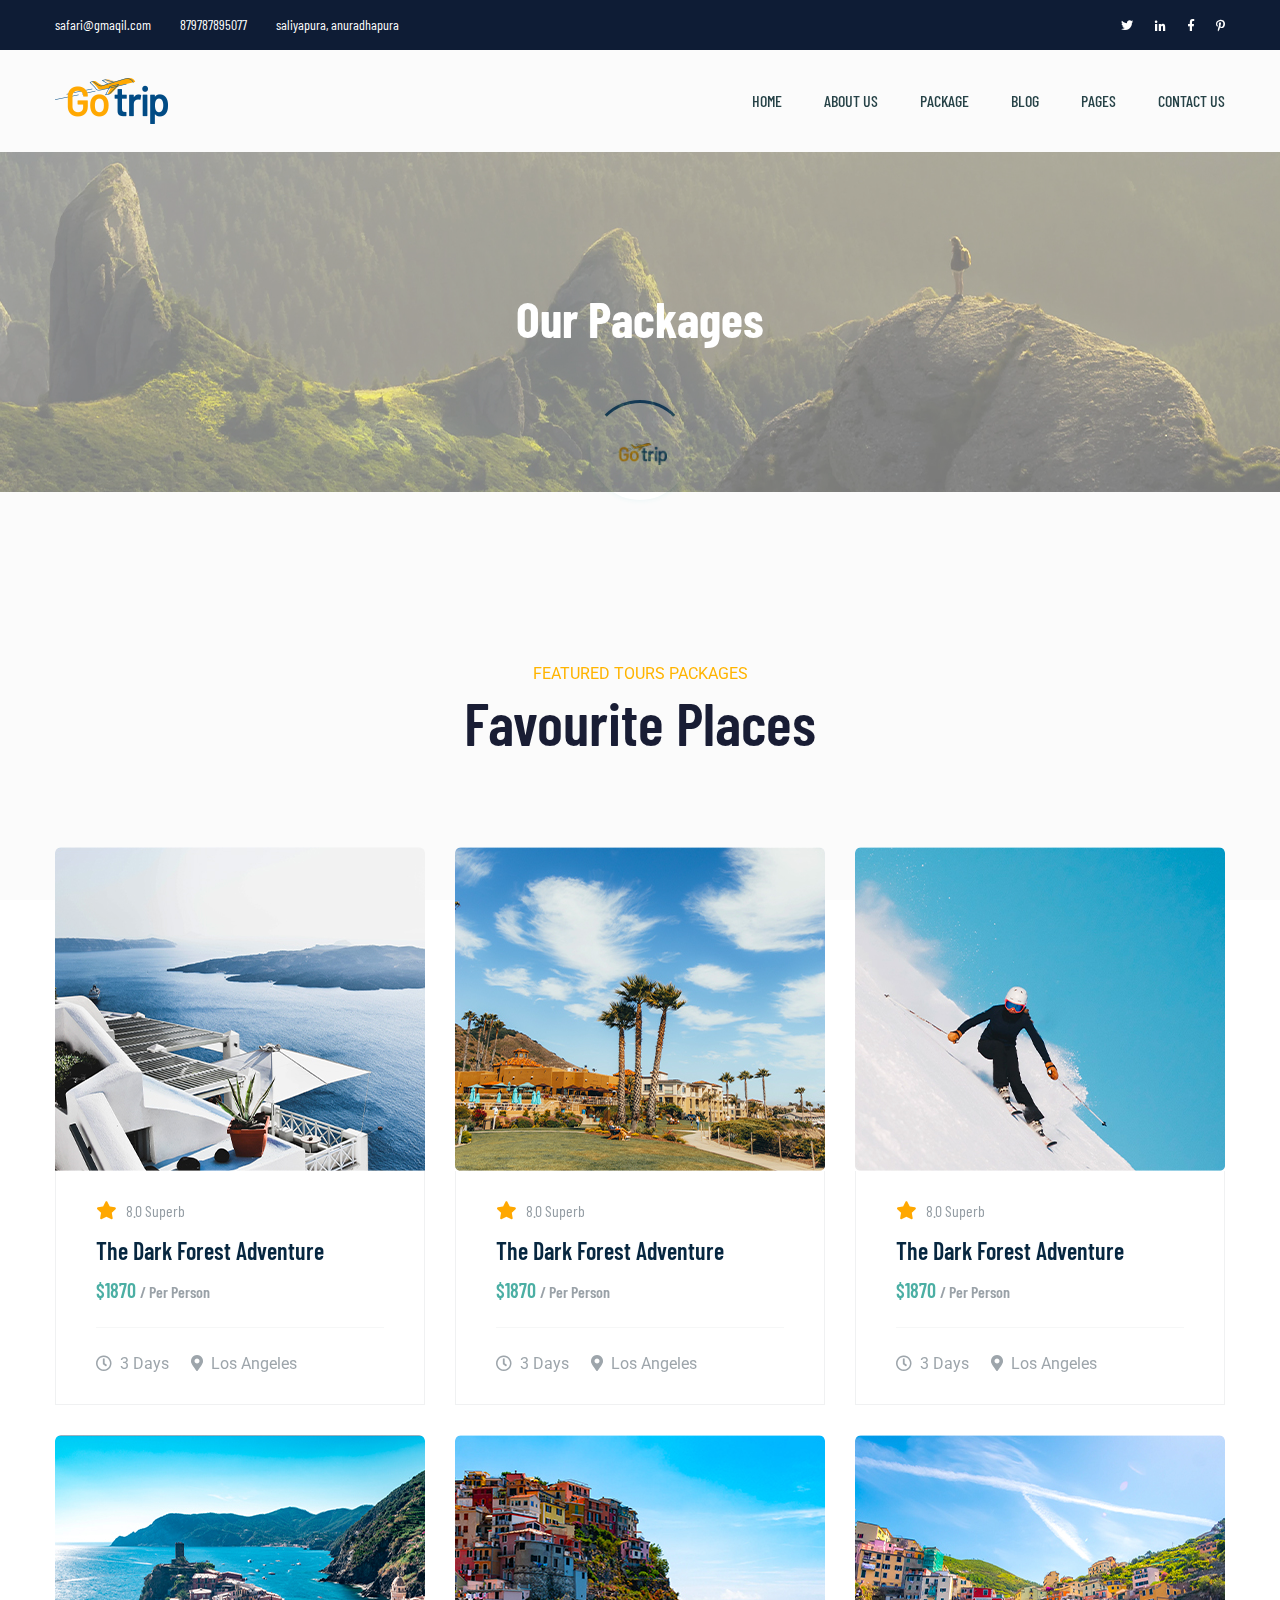
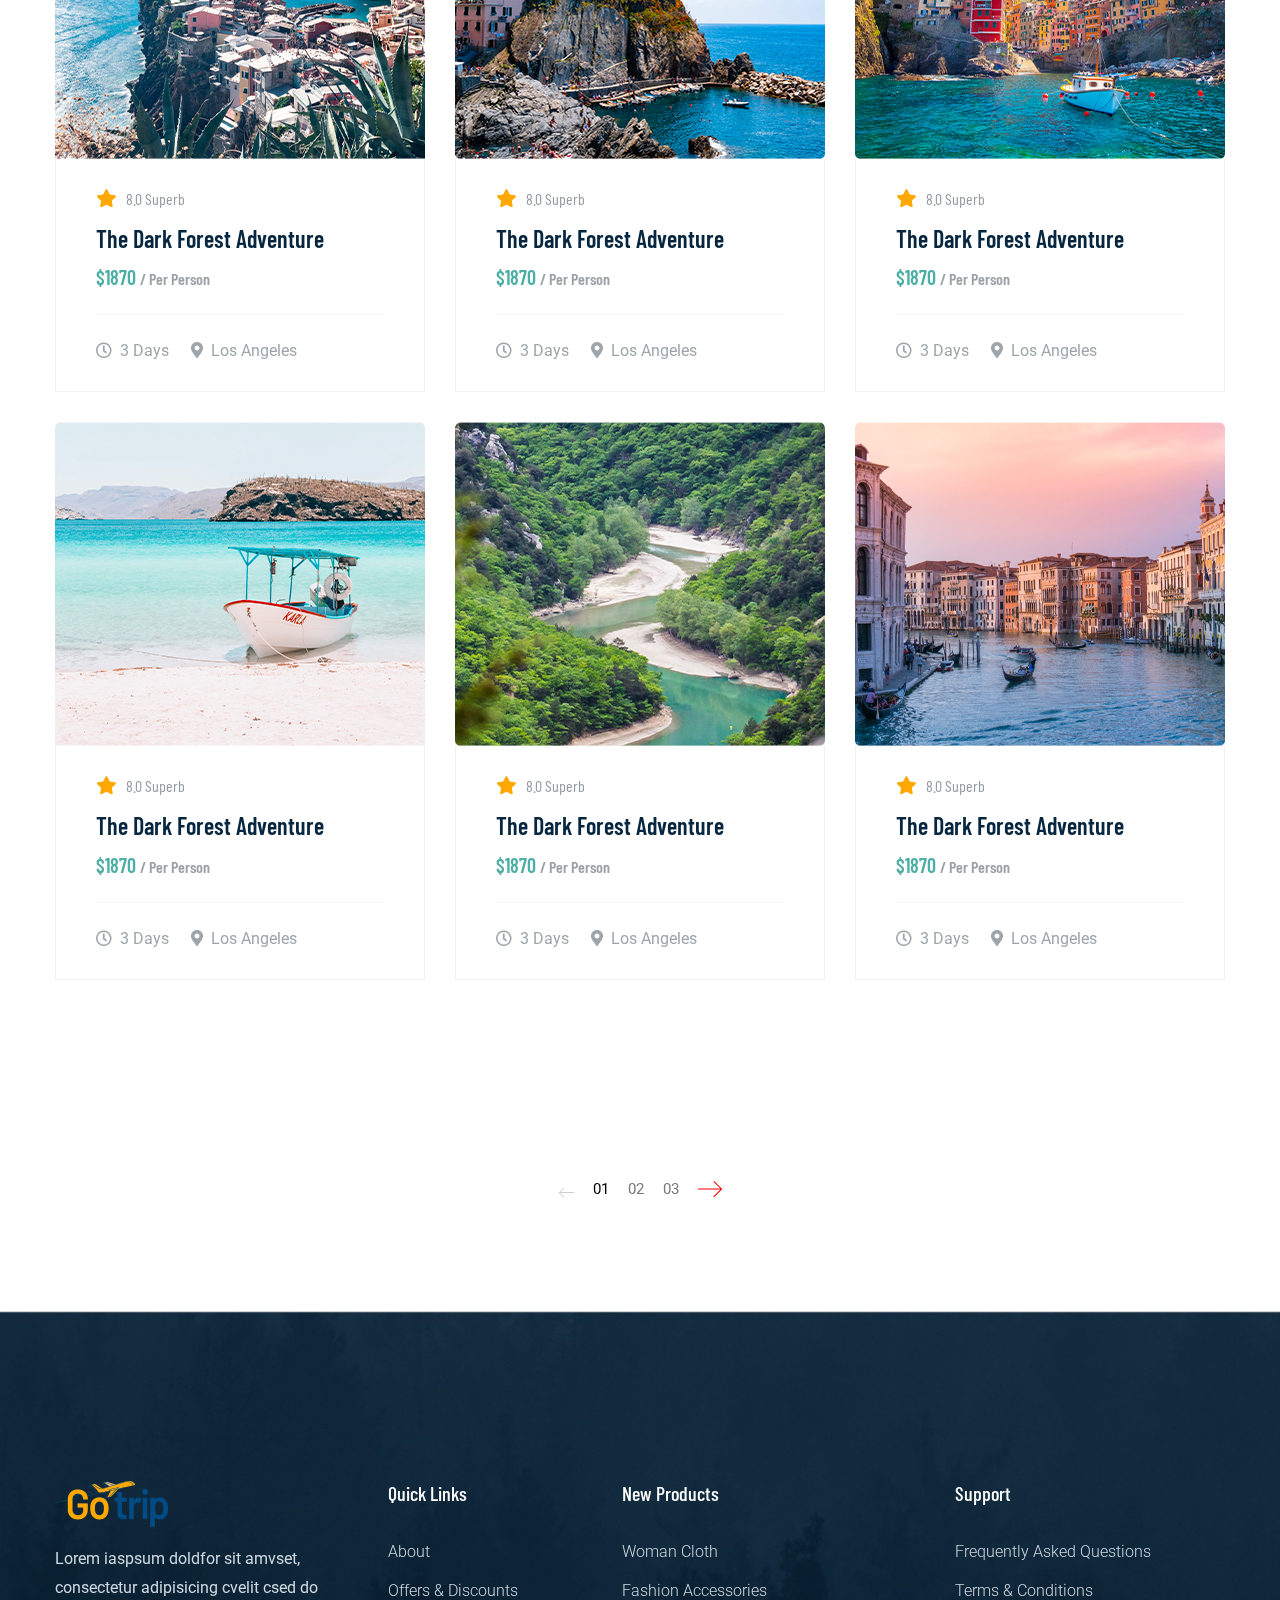
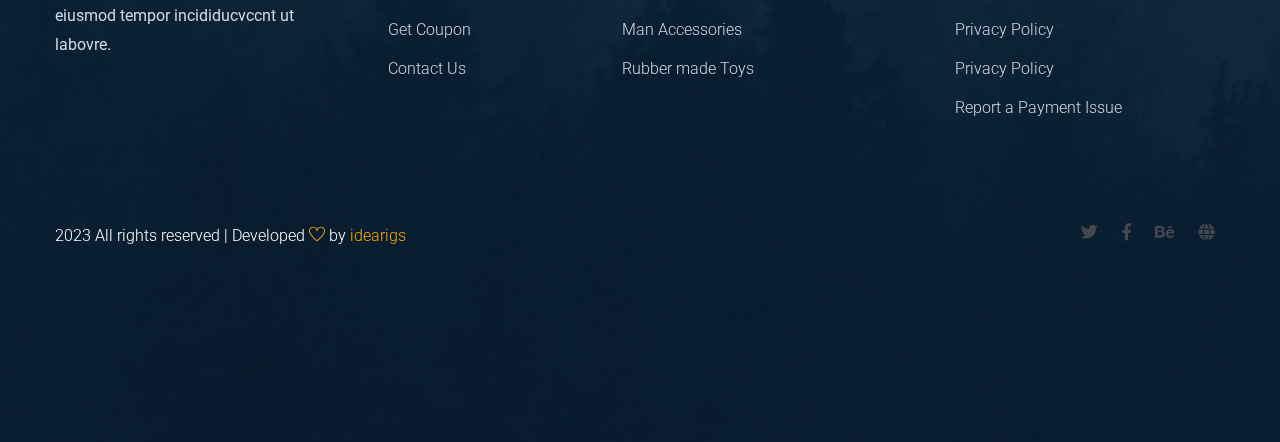
<file: packages.html>
<!doctype html>
<html class="no-js" lang="zxx">
    <head>
        <meta charset="utf-8">
        <meta http-equiv="x-ua-compatible" content="ie=edge">
        <title>Travel HTML-5 Template </title>
        <meta name="description" content="">
        <meta name="viewport" content="width=device-width, initial-scale=1">
        <link rel="manifest" href="site.webmanifest">
		<link rel="shortcut icon" type="image/x-icon" href="assets/img/favicon.ico">

		<!-- CSS here -->
            <link rel="stylesheet" href="assets/css/bootstrap.min.css">
            <link rel="stylesheet" href="assets/css/owl.carousel.min.css">
            <link rel="stylesheet" href="assets/css/flaticon.css">
            <link rel="stylesheet" href="assets/css/slicknav.css">
            <link rel="stylesheet" href="assets/css/animate.min.css">
            <link rel="stylesheet" href="assets/css/magnific-popup.css">
            <link rel="stylesheet" href="assets/css/fontawesome-all.min.css">
            <link rel="stylesheet" href="assets/css/themify-icons.css">
            <link rel="stylesheet" href="assets/css/slick.css">
            <link rel="stylesheet" href="assets/css/nice-select.css">
            <link rel="stylesheet" href="assets/css/style.css">
   </head>

   <body>
    <!-- Preloader Start -->
    <div id="preloader-active">
        <div class="preloader d-flex align-items-center justify-content-center">
            <div class="preloader-inner position-relative">
                <div class="preloader-circle"></div>
                <div class="preloader-img pere-text">
                    <img src="assets/img/logo/logo.png" alt="">
                </div>
            </div>
        </div>
    </div>
    <!-- Preloader Start -->
    
        <header id="header"></header>
        <!-- Header End -->
 

    <main>
        <!-- slider Area Start-->
        <div class="slider-area ">
            <!-- Mobile Menu -->
            <div class="single-slider slider-height2 d-flex align-items-center" data-background="assets/img/hero/contact_hero.jpg">
                <div class="container">
                    <div class="row">
                        <div class="col-xl-12">
                            <div class="hero-cap text-center">
                                <h2>Our Packages</h2>
                            </div>
                        </div>
                    </div>
                </div>
            </div>
        </div>
        <!-- slider Area End-->

        <!-- Favourite Places Start -->
        <div class="favourite-place place-padding">
            <div class="container">
                <!-- Section Tittle -->
                <div class="row">
                    <div class="col-lg-12">
                        <div class="section-tittle text-center">
                            <span>FEATURED TOURS Packages</span>
                            <h2>Favourite Places</h2>
                        </div>
                    </div>
                </div>
                <div class="row">
                    <div class="col-xl-4 col-lg-4 col-md-6">
                        <div class="single-place mb-30">
                            <div class="place-img">
                                <img src="assets/img/service/services1.jpg" alt="">
                            </div>
                            <div class="place-cap">
                                <div class="place-cap-top">
                                    <span><i class="fas fa-star"></i><span>8.0 Superb</span> </span>
                                    <h3><a href="#">The Dark Forest Adventure</a></h3>
                                    <p class="dolor">$1870 <span>/ Per Person</span></p>
                                </div>
                                <div class="place-cap-bottom">
                                    <ul>
                                        <li><i class="far fa-clock"></i>3 Days</li>
                                        <li><i class="fas fa-map-marker-alt"></i>Los Angeles</li>
                                    </ul>
                                </div>
                            </div>
                        </div>
                    </div>
                    <div class="col-xl-4 col-lg-4 col-md-6">
                        <div class="single-place mb-30">
                            <div class="place-img">
                                <img src="assets/img/service/services2.jpg" alt="">
                            </div>
                            <div class="place-cap">
                                <div class="place-cap-top">
                                    <span><i class="fas fa-star"></i><span>8.0 Superb</span> </span>
                                    <h3><a href="#">The Dark Forest Adventure</a></h3>
                                    <p class="dolor">$1870 <span>/ Per Person</span></p>
                                </div>
                                <div class="place-cap-bottom">
                                    <ul>
                                        <li><i class="far fa-clock"></i>3 Days</li>
                                        <li><i class="fas fa-map-marker-alt"></i>Los Angeles</li>
                                    </ul>
                                </div>
                            </div>
                        </div>
                    </div>
                    <div class="col-xl-4 col-lg-4 col-md-6">
                        <div class="single-place mb-30">
                            <div class="place-img">
                                <img src="assets/img/service/services3.jpg" alt="">
                            </div>
                            <div class="place-cap">
                                <div class="place-cap-top">
                                    <span><i class="fas fa-star"></i><span>8.0 Superb</span> </span>
                                    <h3><a href="#">The Dark Forest Adventure</a></h3>
                                    <p class="dolor">$1870 <span>/ Per Person</span></p>
                                </div>
                                <div class="place-cap-bottom">
                                    <ul>
                                        <li><i class="far fa-clock"></i>3 Days</li>
                                        <li><i class="fas fa-map-marker-alt"></i>Los Angeles</li>
                                    </ul>
                                </div>
                            </div>
                        </div>
                    </div>
                    <div class="col-xl-4 col-lg-4 col-md-6">
                        <div class="single-place mb-30">
                            <div class="place-img">
                                <img src="assets/img/service/services4.jpg" alt="">
                            </div>
                            <div class="place-cap">
                                <div class="place-cap-top">
                                    <span><i class="fas fa-star"></i><span>8.0 Superb</span> </span>
                                    <h3><a href="#">The Dark Forest Adventure</a></h3>
                                    <p class="dolor">$1870 <span>/ Per Person</span></p>
                                </div>
                                <div class="place-cap-bottom">
                                    <ul>
                                        <li><i class="far fa-clock"></i>3 Days</li>
                                        <li><i class="fas fa-map-marker-alt"></i>Los Angeles</li>
                                    </ul>
                                </div>
                            </div>
                        </div>
                    </div>
                    <div class="col-xl-4 col-lg-4 col-md-6">
                        <div class="single-place mb-30">
                            <div class="place-img">
                                <img src="assets/img/service/services5.jpg" alt="">
                            </div>
                            <div class="place-cap">
                                <div class="place-cap-top">
                                    <span><i class="fas fa-star"></i><span>8.0 Superb</span> </span>
                                    <h3><a href="#">The Dark Forest Adventure</a></h3>
                                    <p class="dolor">$1870 <span>/ Per Person</span></p>
                                </div>
                                <div class="place-cap-bottom">
                                    <ul>
                                        <li><i class="far fa-clock"></i>3 Days</li>
                                        <li><i class="fas fa-map-marker-alt"></i>Los Angeles</li>
                                    </ul>
                                </div>
                            </div>
                        </div>
                    </div>
                    <div class="col-xl-4 col-lg-4 col-md-6">
                        <div class="single-place mb-30">
                            <div class="place-img">
                                <img src="assets/img/service/services6.jpg" alt="">
                            </div>
                            <div class="place-cap">
                                <div class="place-cap-top">
                                    <span><i class="fas fa-star"></i><span>8.0 Superb</span> </span>
                                    <h3><a href="#">The Dark Forest Adventure</a></h3>
                                    <p class="dolor">$1870 <span>/ Per Person</span></p>
                                </div>
                                <div class="place-cap-bottom">
                                    <ul>
                                        <li><i class="far fa-clock"></i>3 Days</li>
                                        <li><i class="fas fa-map-marker-alt"></i>Los Angeles</li>
                                    </ul>
                                </div>
                            </div>
                        </div>
                    </div>
                    <div class="col-xl-4 col-lg-4 col-md-6">
                        <div class="single-place mb-30">
                            <div class="place-img">
                                <img src="assets/img/service/services7.jpg" alt="">
                            </div>
                            <div class="place-cap">
                                <div class="place-cap-top">
                                    <span><i class="fas fa-star"></i><span>8.0 Superb</span> </span>
                                    <h3><a href="#">The Dark Forest Adventure</a></h3>
                                    <p class="dolor">$1870 <span>/ Per Person</span></p>
                                </div>
                                <div class="place-cap-bottom">
                                    <ul>
                                        <li><i class="far fa-clock"></i>3 Days</li>
                                        <li><i class="fas fa-map-marker-alt"></i>Los Angeles</li>
                                    </ul>
                                </div>
                            </div>
                        </div>
                    </div>
                    <div class="col-xl-4 col-lg-4 col-md-6">
                        <div class="single-place mb-30">
                            <div class="place-img">
                                <img src="assets/img/service/services8.jpg" alt="">
                            </div>
                            <div class="place-cap">
                                <div class="place-cap-top">
                                    <span><i class="fas fa-star"></i><span>8.0 Superb</span> </span>
                                    <h3><a href="#">The Dark Forest Adventure</a></h3>
                                    <p class="dolor">$1870 <span>/ Per Person</span></p>
                                </div>
                                <div class="place-cap-bottom">
                                    <ul>
                                        <li><i class="far fa-clock"></i>3 Days</li>
                                        <li><i class="fas fa-map-marker-alt"></i>Los Angeles</li>
                                    </ul>
                                </div>
                            </div>
                        </div>
                    </div>
                    <div class="col-xl-4 col-lg-4 col-md-6">
                        <div class="single-place mb-30">
                            <div class="place-img">
                                <img src="assets/img/service/services9.jpg" alt="">
                            </div>
                            <div class="place-cap">
                                <div class="place-cap-top">
                                    <span><i class="fas fa-star"></i><span>8.0 Superb</span> </span>
                                    <h3><a href="#">The Dark Forest Adventure</a></h3>
                                    <p class="dolor">$1870 <span>/ Per Person</span></p>
                                </div>
                                <div class="place-cap-bottom">
                                    <ul>
                                        <li><i class="far fa-clock"></i>3 Days</li>
                                        <li><i class="fas fa-map-marker-alt"></i>Los Angeles</li>
                                    </ul>
                                </div>
                            </div>
                        </div>
                    </div>
                </div>
            </div>
        </div>
        <!-- Favourite Places End -->

        <!-- Pagination-area Start -->
        <div class="pagination-area pb-100 text-center">
            <div class="container">
                <div class="row">
                    <div class="col-xl-12">
                        <div class="single-wrap d-flex justify-content-center">
                            <nav aria-label="Page navigation example">
                                <ul class="pagination justify-content-start">
                                  <li class="page-item"><a class="page-link" href="#"><span class="flaticon-arrow roted left-arrow"></span></a></li>
                                    <li class="page-item active"><a class="page-link" href="#">01</a></li>
                                    <li class="page-item"><a class="page-link" href="#">02</a></li>
                                    <li class="page-item"><a class="page-link" href="#">03</a></li>
                                  <li class="page-item"><a class="page-link" href="#"><span class="flaticon-arrow right-arrow"></span></a></li>
                                </ul>
                              </nav>
                        </div>
                    </div>
                </div>
            </div>
        </div>
        <!-- Pagination-area End -->
    </main>
    <footer id="footer">
        
        <!-- Footer Start-->
       
        <!-- Footer End-->
 
    </footer>
    <script src="./assets/js/jquery-3.6.4.min.js"></script>
	<!-- JS here -->
    <script type="text/javascript">
        $(document).ready(function () {
            $('#header').load("header.html");
            $('#footer').load("footer.html");  
        });
    </script>
	<!-- JS here -->
	
		<!-- All JS Custom Plugins Link Here here -->
        <script src="./assets/js/vendor/modernizr-3.5.0.min.js"></script>
		
		<!-- Jquery, Popper, Bootstrap -->
		<script src="./assets/js/vendor/jquery-1.12.4.min.js"></script>
        <script src="./assets/js/popper.min.js"></script>
        <script src="./assets/js/bootstrap.min.js"></script>
	    <!-- Jquery Mobile Menu -->
        <script src="./assets/js/jquery.slicknav.min.js"></script>

		<!-- Jquery Slick , Owl-Carousel Plugins -->
        <script src="./assets/js/owl.carousel.min.js"></script>
        <script src="./assets/js/slick.min.js"></script>
		<!-- One Page, Animated-HeadLin -->
        <script src="./assets/js/wow.min.js"></script>
		<script src="./assets/js/animated.headline.js"></script>
        <script src="./assets/js/jquery.magnific-popup.js"></script>

		<!-- Scrollup, nice-select, sticky -->
        <script src="./assets/js/jquery.scrollUp.min.js"></script>
        <script src="./assets/js/jquery.nice-select.min.js"></script>
		<script src="./assets/js/jquery.sticky.js"></script>
        
        <!-- contact js -->
        <script src="./assets/js/contact.js"></script>
        <script src="./assets/js/jquery.form.js"></script>
        <script src="./assets/js/jquery.validate.min.js"></script>
        <script src="./assets/js/mail-script.js"></script>
        <script src="./assets/js/jquery.ajaxchimp.min.js"></script>
        
		<!-- Jquery Plugins, main Jquery -->	
        <script src="./assets/js/plugins.js"></script>
        <script src="./assets/js/main.js"></script>
        
    </body>
</html>
</file>
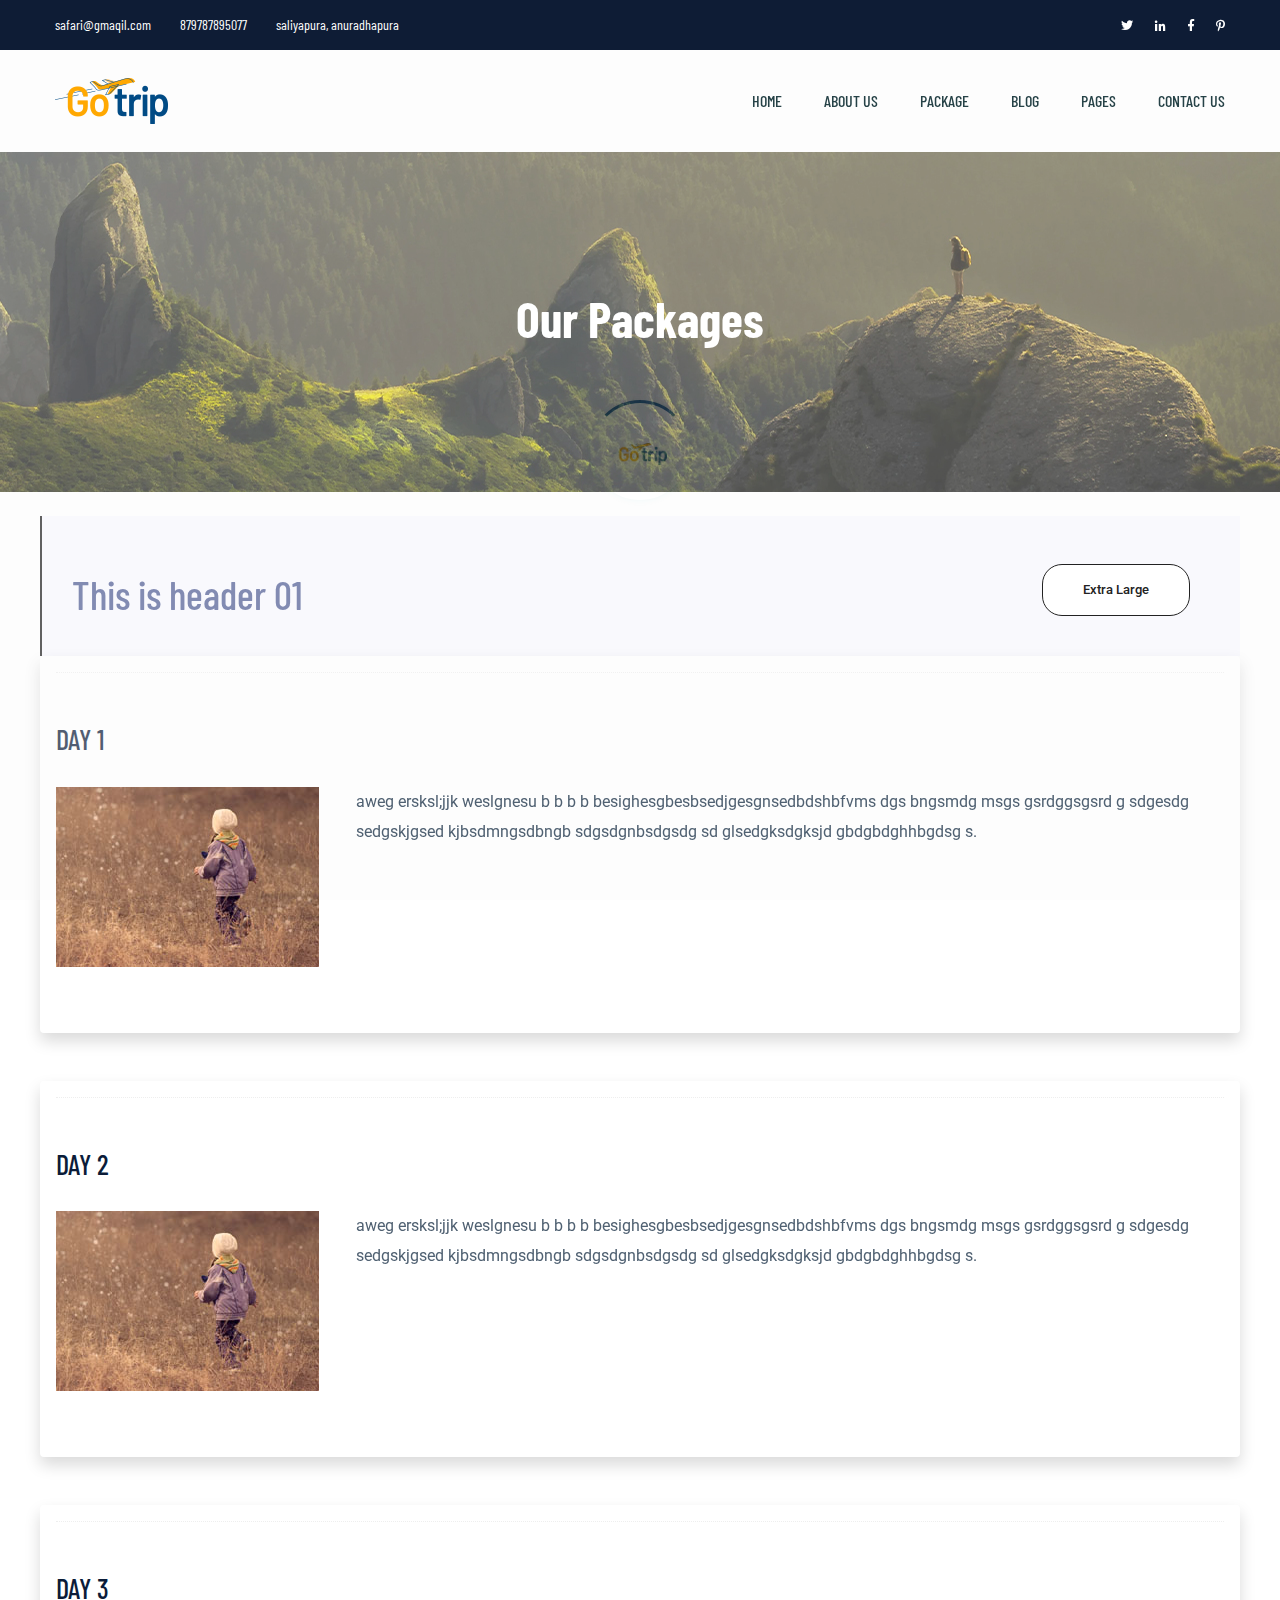
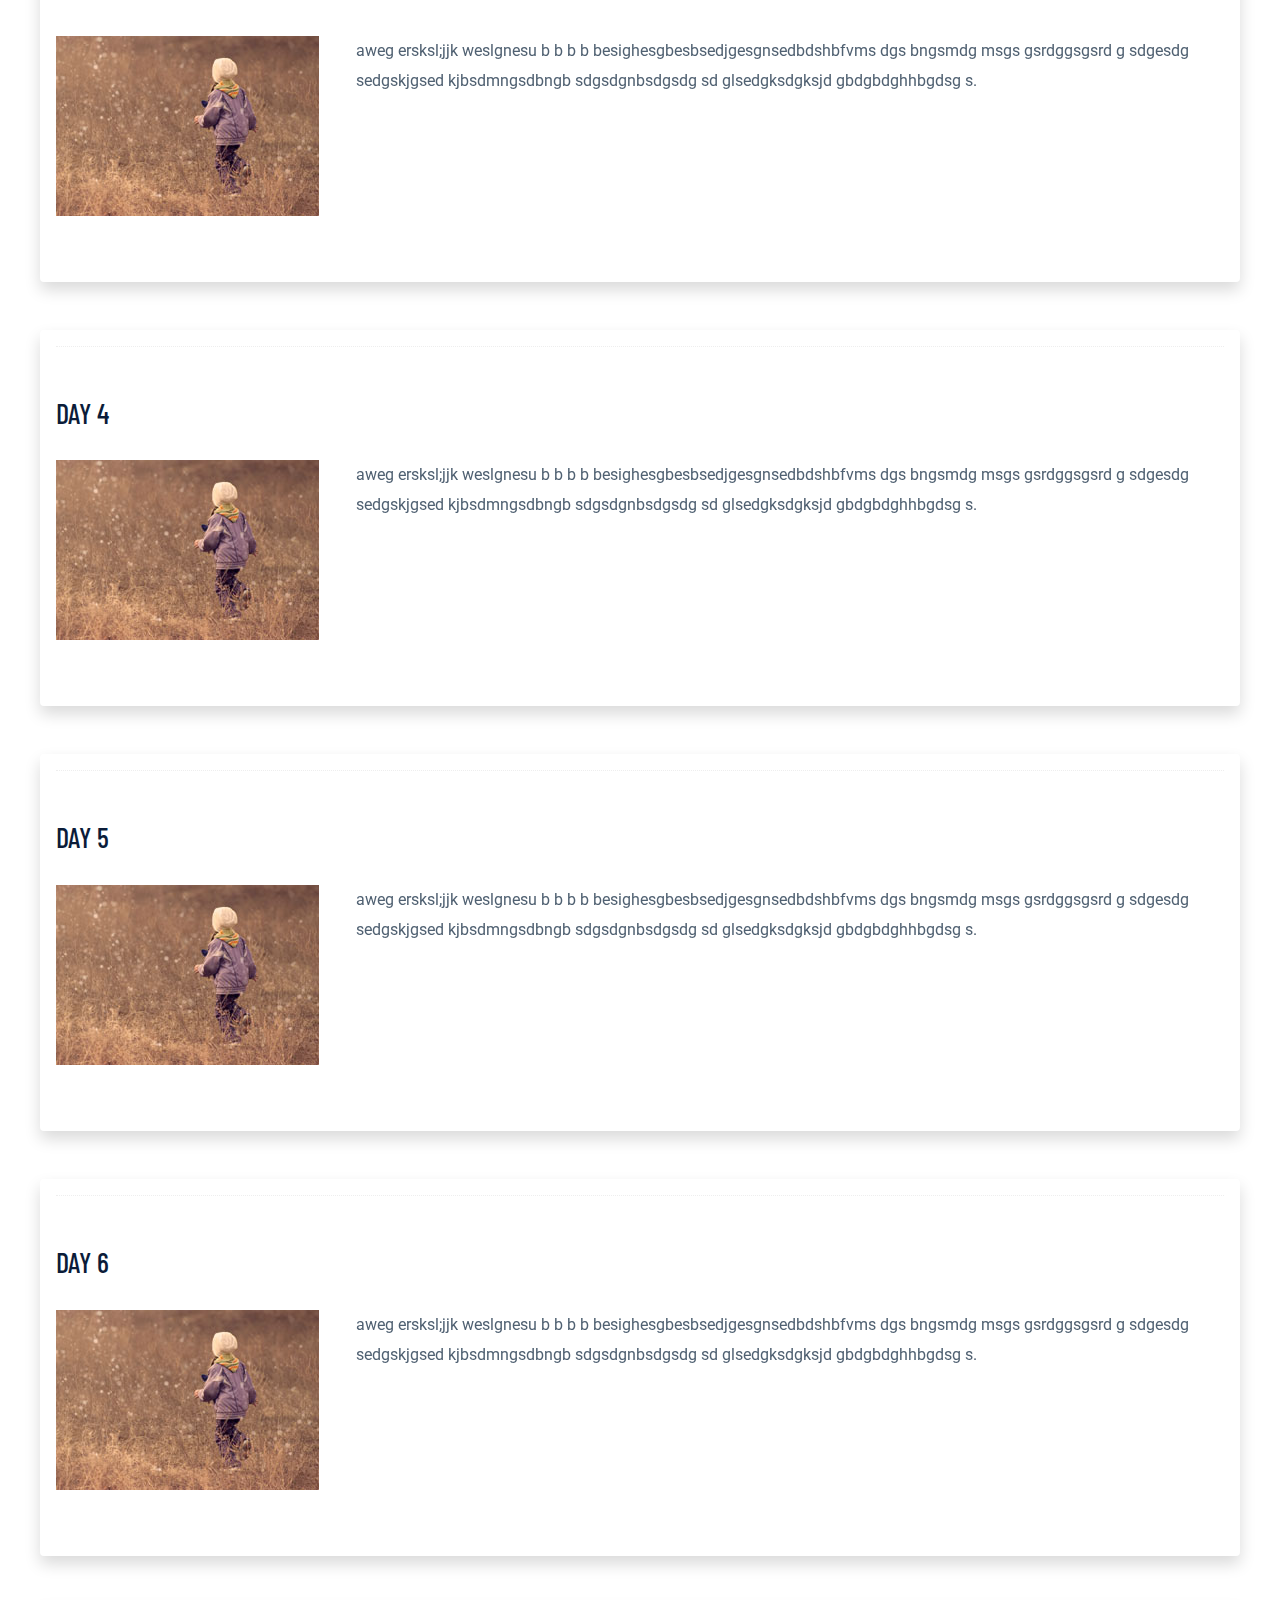
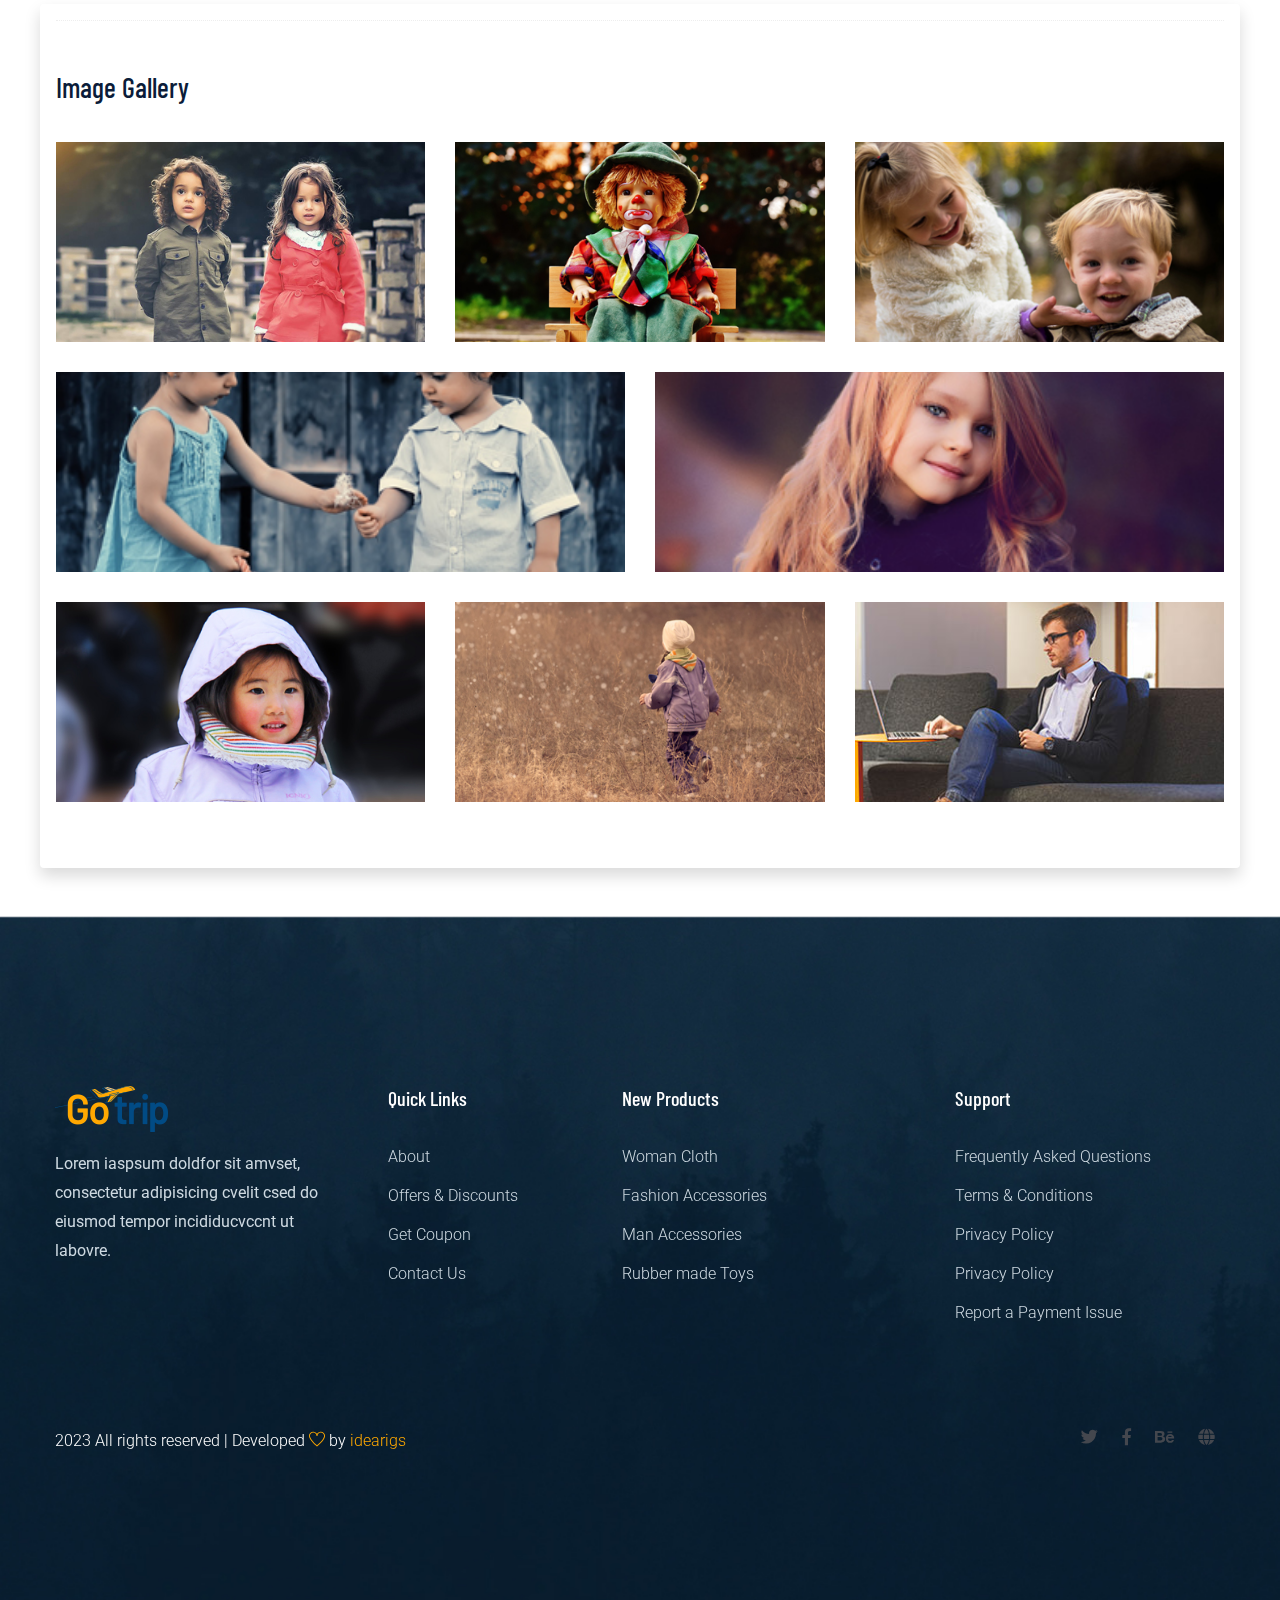
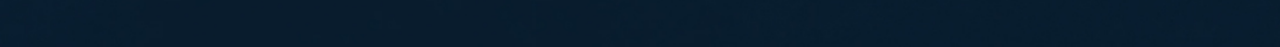
<file: pD.html>
<!doctype html>
<html class="no-js" lang="zxx">
    <head>
        <meta charset="utf-8">
        <meta http-equiv="x-ua-compatible" content="ie=edge">
        <title>Travel HTML-5 Template </title>
        <meta name="description" content="">
        <meta name="viewport" content="width=device-width, initial-scale=1">
        <link rel="manifest" href="site.webmanifest">
		<link rel="shortcut icon" type="image/x-icon" href="assets/img/favicon.ico">

		<!-- CSS here -->
            <link rel="stylesheet" href="assets/css/bootstrap.min.css">
            <link rel="stylesheet" href="assets/css/owl.carousel.min.css">
            <link rel="stylesheet" href="assets/css/flaticon.css">
            <link rel="stylesheet" href="assets/css/slicknav.css">
            <link rel="stylesheet" href="assets/css/animate.min.css">
            <link rel="stylesheet" href="assets/css/magnific-popup.css">
            <link rel="stylesheet" href="assets/css/fontawesome-all.min.css">
            <link rel="stylesheet" href="assets/css/themify-icons.css">
            <link rel="stylesheet" href="assets/css/slick.css">
            <link rel="stylesheet" href="assets/css/nice-select.css">
            <link rel="stylesheet" href="assets/css/style.css">
   </head>

   <body>
    <!-- Preloader Start -->
    <div id="preloader-active">
        <div class="preloader d-flex align-items-center justify-content-center">
            <div class="preloader-inner position-relative">
                <div class="preloader-circle"></div>
                <div class="preloader-img pere-text">
                    <img src="assets/img/logo/logo.png" alt="">
                </div>
            </div>
        </div>
    </div>
    <!-- Preloader Start -->
    
        <header id="header"></header>
        <!-- Header End -->
 

    <main>
        <!-- slider Area Start-->
        <div class="slider-area ">
            <!-- Mobile Menu -->
            <div class="single-slider slider-height2 d-flex align-items-center" data-background="assets/img/hero/contact_hero.jpg">
                <div class="container">
                    <div class="row">
                        <div class="col-xl-12">
                            <div class="hero-cap text-center">
                                <h2>Our Packages</h2>
                            </div>
                        </div>
                    </div>
                </div>
            </div>
        </div>
        <br>
        <!-- slider Area End-->
        
        <div class="container box_1170 generic-blockquote ">
            <div class="row ">
                <div class="col-md-6">
                    <div class="typography ">
                        <br>
                        <h1>This is header 01</h1>
                    </div>
                </div>
                <div class="col-md-6">
                    <div class="button-group-area mt-0 mt-md-2 text-md-right">
                        <a href="pR.html" class="genric-btn primary-border e-large circle arrow">Extra Large</a>
                    </div>
                </div>
            </div>
        </div>
        
        
        
  

        <div class="whole-wrap">
            <div class="container box_1170 shadow p-3 mb-5 bg-white rounded">
                <div class="section-top-border ">
                    <h3 class="mb-30">DAY 1</h3>
                    <div class="row">
                        <div class="col-md-3">
                            <img src="assets/img/elements/d.jpg" alt="" class="img-fluid">
                        </div>
                        <div class="col-md-9 mt-sm-20">
                            <p>aweg ersksl;jjk weslgnesu b b b b besighesgbesbsedjgesgnsedbdshbfvms dgs bngsmdg msgs gsrdggsgsrd
                                g sdgesdg sedgskjgsed kjbsdmngsdbngb sdgsdgnbsdgsdg
                                sd glsedgksdgksjd gbdgbdghhbgdsg s.</p>
                        </div>
                    </div>
                </div>
            </div>
            <div class="container box_1170 shadow p-3 mb-5 bg-white rounded">
                <div class="section-top-border ">
                    <h3 class="mb-30">DAY 2</h3>
                    <div class="row">
                        <div class="col-md-3">
                            <img src="assets/img/elements/d.jpg" alt="" class="img-fluid">
                        </div>
                        <div class="col-md-9 mt-sm-20">
                            <p>aweg ersksl;jjk weslgnesu b b b b besighesgbesbsedjgesgnsedbdshbfvms dgs bngsmdg msgs gsrdggsgsrd
                                g sdgesdg sedgskjgsed kjbsdmngsdbngb sdgsdgnbsdgsdg
                                sd glsedgksdgksjd gbdgbdghhbgdsg s.</p>
                        </div>
                    </div>
                </div>
            </div>

            <div class="container box_1170 shadow p-3 mb-5 bg-white rounded">
                <div class="section-top-border ">
                    <h3 class="mb-30">DAY 3</h3>
                    <div class="row">
                        <div class="col-md-3">
                            <img src="assets/img/elements/d.jpg" alt="" class="img-fluid">
                        </div>
                        <div class="col-md-9 mt-sm-20">
                            <p>aweg ersksl;jjk weslgnesu b b b b besighesgbesbsedjgesgnsedbdshbfvms dgs bngsmdg msgs gsrdggsgsrd
                                g sdgesdg sedgskjgsed kjbsdmngsdbngb sdgsdgnbsdgsdg
                                sd glsedgksdgksjd gbdgbdghhbgdsg s.</p>
                        </div>
                    </div>
                </div>
            </div>
            <div class="container box_1170 shadow p-3 mb-5 bg-white rounded">
                <div class="section-top-border ">
                    <h3 class="mb-30">DAY 4</h3>
                    <div class="row">
                        <div class="col-md-3">
                            <img src="assets/img/elements/d.jpg" alt="" class="img-fluid">
                        </div>
                        <div class="col-md-9 mt-sm-20">
                            <p>aweg ersksl;jjk weslgnesu b b b b besighesgbesbsedjgesgnsedbdshbfvms dgs bngsmdg msgs gsrdggsgsrd
                                g sdgesdg sedgskjgsed kjbsdmngsdbngb sdgsdgnbsdgsdg
                                sd glsedgksdgksjd gbdgbdghhbgdsg s.</p>
                        </div>
                    </div>
                </div>
            </div>

            <div class="container box_1170 shadow p-3 mb-5 bg-white rounded">
                <div class="section-top-border ">
                    <h3 class="mb-30">DAY 5</h3>
                    <div class="row">
                        <div class="col-md-3">
                            <img src="assets/img/elements/d.jpg" alt="" class="img-fluid">
                        </div>
                        <div class="col-md-9 mt-sm-20">
                            <p>aweg ersksl;jjk weslgnesu b b b b besighesgbesbsedjgesgnsedbdshbfvms dgs bngsmdg msgs gsrdggsgsrd
                                g sdgesdg sedgskjgsed kjbsdmngsdbngb sdgsdgnbsdgsdg
                                sd glsedgksdgksjd gbdgbdghhbgdsg s.</p>
                        </div>
                    </div>
                </div>
            </div>

            <div class="container box_1170 shadow p-3 mb-5 bg-white rounded">
                <div class="section-top-border ">
                    <h3 class="mb-30">DAY 6</h3>
                    <div class="row">
                        <div class="col-md-3">
                            <img src="assets/img/elements/d.jpg" alt="" class="img-fluid">
                        </div>
                        <div class="col-md-9 mt-sm-20">
                            <p>aweg ersksl;jjk weslgnesu b b b b besighesgbesbsedjgesgnsedbdshbfvms dgs bngsmdg msgs gsrdggsgsrd
                                g sdgesdg sedgskjgsed kjbsdmngsdbngb sdgsdgnbsdgsdg
                                sd glsedgksdgksjd gbdgbdghhbgdsg s.</p>
                        </div>
                    </div>
                </div>
            </div>
       </div>
            
        <!-- Image Gallery -->
    <div class="whole-wrap">
    <div class="container box_1170 shadow p-3 mb-5 bg-white rounded">
            <div class="section-top-border">
                <h3>Image Gallery</h3>
                <div class="row gallery-item">
                    <div class="col-md-4">
                        <a href="assets/img/elements/g1.jpg" class="img-pop-up">
                            <div class="single-gallery-image" style="background: url(assets/img/elements/g1.jpg);"></div>
                        </a>
                    </div>
                    <div class="col-md-4">
                        <a href="assets/img/elements/g2.jpg" class="img-pop-up">
                            <div class="single-gallery-image" style="background: url(assets/img/elements/g2.jpg);"></div>
                        </a>
                    </div>
                    <div class="col-md-4">
                        <a href="assets/img/elements/g3.jpg" class="img-pop-up">
                            <div class="single-gallery-image" style="background: url(assets/img/elements/g3.jpg);"></div>
                        </a>
                    </div>
                    <div class="col-md-6">
                        <a href="assets/img/elements/g4.jpg" class="img-pop-up">
                            <div class="single-gallery-image" style="background: url(assets/img/elements/g4.jpg);"></div>
                        </a>
                    </div>
                    <div class="col-md-6">
                        <a href="assets/img/elements/g5.jpg" class="img-pop-up">
                            <div class="single-gallery-image" style="background: url(assets/img/elements/g5.jpg);"></div>
                        </a>
                    </div>
                    <div class="col-md-4">
                        <a href="assets/img/elements/g6.jpg" class="img-pop-up">
                            <div class="single-gallery-image" style="background: url(assets/img/elements/g6.jpg);"></div>
                        </a>
                    </div>
                    <div class="col-md-4">
                        <a href="assets/img/elements/g7.jpg" class="img-pop-up">
                            <div class="single-gallery-image" style="background: url(assets/img/elements/g7.jpg);"></div>
                        </a>
                    </div>
                    <div class="col-md-4">
                        <a href="assets/img/elements/g8.jpg" class="img-pop-up">
                            <div class="single-gallery-image" style="background: url(assets/img/elements/g8.jpg);"></div>
                        </a>
                    </div>
                </div>
            </div>
        </div>
    </div>
 
    </main>
    <footer id="footer">
        
        <!-- Footer Start-->
       
        <!-- Footer End-->
 
    </footer>
    <script src="./assets/js/jquery-3.6.4.min.js"></script>
	<!-- JS here -->
    <script type="text/javascript">
        $(document).ready(function () {
            $('#header').load("header.html");
            $('#footer').load("footer.html");  
        });
    </script>
	<!-- JS here -->
	
		<!-- All JS Custom Plugins Link Here here -->
        <script src="./assets/js/vendor/modernizr-3.5.0.min.js"></script>
		
		<!-- Jquery, Popper, Bootstrap -->
		<script src="./assets/js/vendor/jquery-1.12.4.min.js"></script>
        <script src="./assets/js/popper.min.js"></script>
        <script src="./assets/js/bootstrap.min.js"></script>
	    <!-- Jquery Mobile Menu -->
        <script src="./assets/js/jquery.slicknav.min.js"></script>

		<!-- Jquery Slick , Owl-Carousel Plugins -->
        <script src="./assets/js/owl.carousel.min.js"></script>
        <script src="./assets/js/slick.min.js"></script>
		<!-- One Page, Animated-HeadLin -->
        <script src="./assets/js/wow.min.js"></script>
		<script src="./assets/js/animated.headline.js"></script>
        <script src="./assets/js/jquery.magnific-popup.js"></script>

		<!-- Scrollup, nice-select, sticky -->
        <script src="./assets/js/jquery.scrollUp.min.js"></script>
        <script src="./assets/js/jquery.nice-select.min.js"></script>
		<script src="./assets/js/jquery.sticky.js"></script>
        
        <!-- contact js -->
        <script src="./assets/js/contact.js"></script>
        <script src="./assets/js/jquery.form.js"></script>
        <script src="./assets/js/jquery.validate.min.js"></script>
        <script src="./assets/js/mail-script.js"></script>
        <script src="./assets/js/jquery.ajaxchimp.min.js"></script>
        
		<!-- Jquery Plugins, main Jquery -->	
        <script src="./assets/js/plugins.js"></script>
        <script src="./assets/js/main.js"></script>
        
    </body>
</html>
</file>
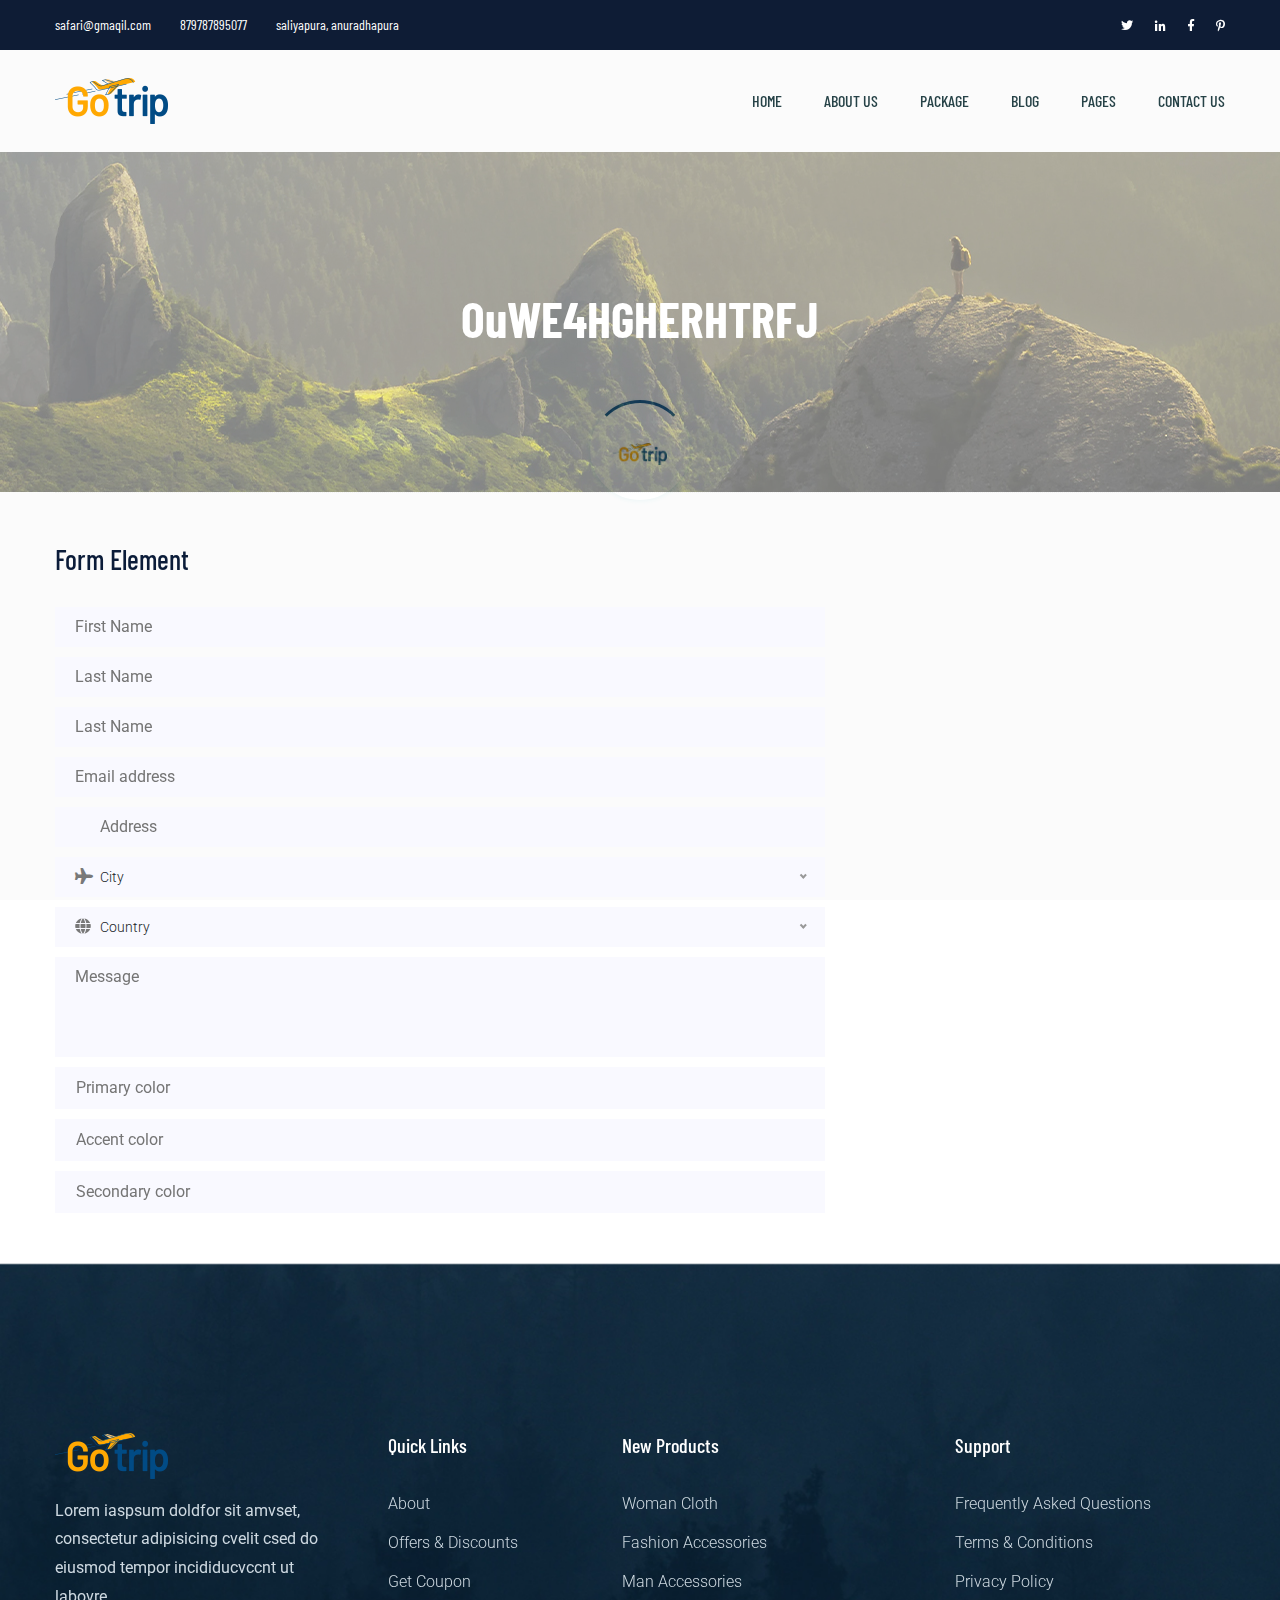
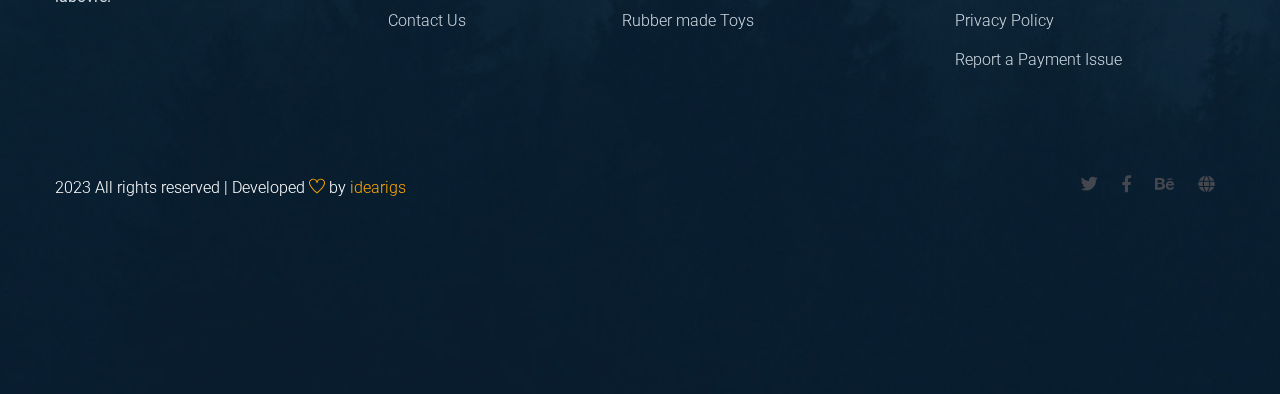
<file: pR.html>
<!doctype html>
<html class="no-js" lang="zxx">

<head>
	<meta charset="utf-8">
	<meta http-equiv="x-ua-compatible" content="ie=edge">
	<title>Travel HTML-5 Template </title>
	<meta name="description" content="">
	<meta name="viewport" content="width=device-width, initial-scale=1">

	<!-- <link rel="manifest" href="site.webmanifest"> -->
	<link rel="shortcut icon" type="image/x-icon" href="assets/img/favicon.png">
	<!-- Place favicon.ico in the root directory -->

	
 <!-- CSS here -->
   <link rel="stylesheet" href="assets/css/bootstrap.min.css">
   <link rel="stylesheet" href="assets/css/owl.carousel.min.css">
   <link rel="stylesheet" href="assets/css/slicknav.css">
   <link rel="stylesheet" href="assets/css/animate.min.css">
   <link rel="stylesheet" href="assets/css/magnific-popup.css">
   <link rel="stylesheet" href="assets/css/fontawesome-all.min.css">
   <link rel="stylesheet" href="assets/css/themify-icons.css">
   <link rel="stylesheet" href="assets/css/slick.css">
   <link rel="stylesheet" href="assets/css/nice-select.css">
   <link rel="stylesheet" href="assets/css/style.css">
   <link rel="stylesheet" href="assets/css/responsive.css">
</head>

<body>
    <!-- Preloader Start -->
    <div id="preloader-active">
        <div class="preloader d-flex align-items-center justify-content-center">
            <div class="preloader-inner position-relative">
                <div class="preloader-circle"></div>
                <div class="preloader-img pere-text">
                    <img src="assets/img/logo/logo.png" alt="">
                </div>
            </div>
        </div>
    </div>
    <!-- Preloader Start -->
    <header id="header"></header>
    <!-- slider Area Start-->
    <div class="slider-area ">
        <!-- Mobile Menu -->
        <div class="single-slider slider-height2 d-flex align-items-center" data-background="assets/img/hero/contact_hero.jpg">
            <div class="container">
                <div class="row">
                    <div class="col-xl-12">
                        <div class="hero-cap text-center">
                            <h2>OuWE4HGHERHTRFJ</h2>
                        </div>
                    </div>
                </div>
            </div>
        </div>
    </div>
	<!-- slider Area End-->
	
	
	

	<!-- Start Align Area -->
	<div class="whole-wrap">
		<div class="container box_1170">
			<div class="section-top-border">
				<div class="row">
					<div class="col-lg-8 col-md-8">
						<h3 class="mb-30">Form Element</h3>
						<form action="#">
							<div class="mt-10">
								<input type="text" name="first_name" placeholder="First Name"
									onfocus="this.placeholder = ''" onblur="this.placeholder = 'First Name'" required
									class="single-input">
							</div>
							<div class="mt-10">
								<input type="text" name="last_name" placeholder="Last Name"
									onfocus="this.placeholder = ''" onblur="this.placeholder = 'Last Name'" required
									class="single-input">
							</div>
							<div class="mt-10">
								<input type="text" name="last_name" placeholder="Last Name"
									onfocus="this.placeholder = ''" onblur="this.placeholder = 'Last Name'" required
									class="single-input">
							</div>
							<div class="mt-10">
								<input type="email" name="EMAIL" placeholder="Email address"
									onfocus="this.placeholder = ''" onblur="this.placeholder = 'Email address'" required
									class="single-input">
							</div>
							<div class="input-group-icon mt-10">
								<div class="icon"><i class="fa fa-thumb-tack" aria-hidden="true"></i></div>
								<input type="text" name="address" placeholder="Address" onfocus="this.placeholder = ''"
									onblur="this.placeholder = 'Address'" required class="single-input">
							</div>
							<div class="input-group-icon mt-10">
								<div class="icon"><i class="fa fa-plane" aria-hidden="true"></i></div>
								<div class="form-select" id="default-select"">
											<select>
												<option value=" 1">City</option>
									<option value="1">Dhaka</option>
									<option value="1">Dilli</option>
									<option value="1">Newyork</option>
									<option value="1">Islamabad</option>
									</select>
								</div>
							</div>
							<div class="input-group-icon mt-10">
								<div class="icon"><i class="fa fa-globe" aria-hidden="true"></i></div>
								<div class="form-select" id="default-select"">
											<select>
												<option value=" 1">Country</option>
									<option value="1">Bangladesh</option>
									<option value="1">India</option>
									<option value="1">England</option>
									<option value="1">Srilanka</option>
									</select>
								</div>
							</div>

							<div class="mt-10">
								<textarea class="single-textarea" placeholder="Message" onfocus="this.placeholder = ''"
									onblur="this.placeholder = 'Message'" required></textarea>
							</div>
							<!-- For Gradient Border Use -->
							<!-- <div class="mt-10">
										<div class="primary-input">
											<input id="primary-input" type="text" name="first_name" placeholder="Primary color" onfocus="this.placeholder = ''" onblur="this.placeholder = 'Primary color'">
											<label for="primary-input"></label>
										</div>
									</div> -->
							<div class="mt-10">
								<input type="text" name="first_name" placeholder="Primary color"
									onfocus="this.placeholder = ''" onblur="this.placeholder = 'Primary color'" required
									class="single-input-primary">
							</div>
							<div class="mt-10">
								<input type="text" name="first_name" placeholder="Accent color"
									onfocus="this.placeholder = ''" onblur="this.placeholder = 'Accent color'" required
									class="single-input-accent">
							</div>
							<div class="mt-10">
								<input type="text" name="first_name" placeholder="Secondary color"
									onfocus="this.placeholder = ''" onblur="this.placeholder = 'Secondary color'"
									required class="single-input-secondary">
							</div>
						</form>
					</div>
					
				</div>
			</div>
		</div>
	</div>
	<!-- End Align Area -->
    
    <footer id="footer">
        
        <!-- Footer Start-->
       
        <!-- Footer End-->
 
    </footer>
    <script src="./assets/js/jquery-3.6.4.min.js"></script>
	<!-- JS here -->
    <script type="text/javascript">
        $(document).ready(function () {
            $('#header').load("header.html");
            $('#footer').load("footer.html");  
        });
    </script>
<!-- JS here -->
	
		<!-- All JS Custom Plugins Link Here here -->
        <script src="./assets/js/vendor/modernizr-3.5.0.min.js"></script>
		
		<!-- Jquery, Popper, Bootstrap -->
		<script src="./assets/js/vendor/jquery-1.12.4.min.js"></script>
        <script src="./assets/js/popper.min.js"></script>
        <script src="./assets/js/bootstrap.min.js"></script>
	    <!-- Jquery Mobile Menu -->
        <script src="./assets/js/jquery.slicknav.min.js"></script>

		<!-- Jquery Slick , Owl-Carousel Plugins -->
        <script src="./assets/js/owl.carousel.min.js"></script>
		<script src="./assets/js/slick.min.js"></script>
		
		<!-- One Page, Animated-HeadLin -->
        <script src="./assets/js/wow.min.js"></script>
		<script src="./assets/js/animated.headline.js"></script>
		<script src="./assets/js/jquery.magnific-popup.js"></script>
		
		<!-- Scrollup, nice-select, sticky -->
        <script src="./assets/js/jquery.scrollUp.min.js"></script>
        <script src="./assets/js/jquery.nice-select.min.js"></script>
		<script src="./assets/js/jquery.sticky.js"></script>
        
        <!-- contact js -->
        <script src="./assets/js/contact.js"></script>
        <script src="./assets/js/jquery.form.js"></script>
        <script src="./assets/js/jquery.validate.min.js"></script>
        <script src="./assets/js/mail-script.js"></script>
        <script src="./assets/js/jquery.ajaxchimp.min.js"></script>
        
		<!-- Jquery Plugins, main Jquery -->	
        <script src="./assets/js/plugins.js"></script>
        <script src="./assets/js/main.js"></script>
        
</body>
</html>
</file>
<file: assets/css/flaticon.css>
/*
  	Flaticon icon font: Flaticon
  	Creation date: 24/02/2020 10:25
  	*/

@font-face {
  font-family: "Flaticon";
  src: url("../fonts/Flaticon.eot");
  src: url("../fonts/Flaticon.eot?#iefix") format("embedded-opentype"),
       url("../fonts/Flaticon.woff2") format("woff2"),
       url("../fonts/Flaticon.woff") format("woff"),
       url("../fonts/Flaticon.ttf") format("truetype"),
       url("../fonts/Flaticon.svg#Flaticon") format("svg");
  font-weight: normal;
  font-style: normal;
}

@media screen and (-webkit-min-device-pixel-ratio:0) {
  @font-face {
    font-family: "Flaticon";
    src: url("../fonts/Flaticon.svg#Flaticon") format("svg");
  }
}

[class^="flaticon-"]:before, [class*=" flaticon-"]:before,
[class^="flaticon-"]:after, [class*=" flaticon-"]:after {   
  font-family: Flaticon;
font-style: normal;

}

.flaticon-tour:before { content: "\f100"; }
.flaticon-pay:before { content: "\f101"; }
.flaticon-experience:before { content: "\f102"; }
.flaticon-good:before { content: "\f103"; }
.flaticon-quote:before { content: "\f104"; }
.flaticon-arrow:before { content: "\f105"; }
</file>
<file: assets/css/themify-icons.css>
@font-face {
	font-family: 'themify';
	src:url('../fonts/themify.eot?-fvbane');


	src:url('../fonts/themify.eot?#iefix-fvbane') format('embedded-opentype'),
		url('../fonts/themify.woff?-fvbane') format('woff'),
		url('../fonts/themify.ttf?-fvbane') format('truetype'),
		url('../fonts/themify.svg?-fvbane#themify') format('svg');
	font-weight: normal;
	font-style: normal;
}

[class^="ti-"], [class*=" ti-"] {
	font-family: 'themify';
	speak: none;
	font-style: normal;
	font-weight: normal;
	font-variant: normal;
	text-transform: none;
	line-height: 1;

	/* Better Font Rendering =========== */
	-webkit-font-smoothing: antialiased;
	-moz-osx-font-smoothing: grayscale;
}

.ti-wand:before {
	content: "\e600";
}
.ti-volume:before {
	content: "\e601";
}
.ti-user:before {
	content: "\e602";
}
.ti-unlock:before {
	content: "\e603";
}
.ti-unlink:before {
	content: "\e604";
}
.ti-trash:before {
	content: "\e605";
}
.ti-thought:before {
	content: "\e606";
}
.ti-target:before {
	content: "\e607";
}
.ti-tag:before {
	content: "\e608";
}
.ti-tablet:before {
	content: "\e609";
}
.ti-star:before {
	content: "\e60a";
}
.ti-spray:before {
	content: "\e60b";
}
.ti-signal:before {
	content: "\e60c";
}
.ti-shopping-cart:before {
	content: "\e60d";
}
.ti-shopping-cart-full:before {
	content: "\e60e";
}
.ti-settings:before {
	content: "\e60f";
}
.ti-search:before {
	content: "\e610";
}
.ti-zoom-in:before {
	content: "\e611";
}
.ti-zoom-out:before {
	content: "\e612";
}
.ti-cut:before {
	content: "\e613";
}
.ti-ruler:before {
	content: "\e614";
}
.ti-ruler-pencil:before {
	content: "\e615";
}
.ti-ruler-alt:before {
	content: "\e616";
}
.ti-bookmark:before {
	content: "\e617";
}
.ti-bookmark-alt:before {
	content: "\e618";
}
.ti-reload:before {
	content: "\e619";
}
.ti-plus:before {
	content: "\e61a";
}
.ti-pin:before {
	content: "\e61b";
}
.ti-pencil:before {
	content: "\e61c";
}
.ti-pencil-alt:before {
	content: "\e61d";
}
.ti-paint-roller:before {
	content: "\e61e";
}
.ti-paint-bucket:before {
	content: "\e61f";
}
.ti-na:before {
	content: "\e620";
}
.ti-mobile:before {
	content: "\e621";
}
.ti-minus:before {
	content: "\e622";
}
.ti-medall:before {
	content: "\e623";
}
.ti-medall-alt:before {
	content: "\e624";
}
.ti-marker:before {
	content: "\e625";
}
.ti-marker-alt:before {
	content: "\e626";
}
.ti-arrow-up:before {
	content: "\e627";
}
.ti-arrow-right:before {
	content: "\e628";
}
.ti-arrow-left:before {
	content: "\e629";
}
.ti-arrow-down:before {
	content: "\e62a";
}
.ti-lock:before {
	content: "\e62b";
}
.ti-location-arrow:before {
	content: "\e62c";
}
.ti-link:before {
	content: "\e62d";
}
.ti-layout:before {
	content: "\e62e";
}
.ti-layers:before {
	content: "\e62f";
}
.ti-layers-alt:before {
	content: "\e630";
}
.ti-key:before {
	content: "\e631";
}
.ti-import:before {
	content: "\e632";
}
.ti-image:before {
	content: "\e633";
}
.ti-heart:before {
	content: "\e634";
}
.ti-heart-broken:before {
	content: "\e635";
}
.ti-hand-stop:before {
	content: "\e636";
}
.ti-hand-open:before {
	content: "\e637";
}
.ti-hand-drag:before {
	content: "\e638";
}
.ti-folder:before {
	content: "\e639";
}
.ti-flag:before {
	content: "\e63a";
}
.ti-flag-alt:before {
	content: "\e63b";
}
.ti-flag-alt-2:before {
	content: "\e63c";
}
.ti-eye:before {
	content: "\e63d";
}
.ti-export:before {
	content: "\e63e";
}
.ti-exchange-vertical:before {
	content: "\e63f";
}
.ti-desktop:before {
	content: "\e640";
}
.ti-cup:before {
	content: "\e641";
}
.ti-crown:before {
	content: "\e642";
}
.ti-comments:before {
	content: "\e643";
}
.ti-comment:before {
	content: "\e644";
}
.ti-comment-alt:before {
	content: "\e645";
}
.ti-close:before {
	content: "\e646";
}
.ti-clip:before {
	content: "\e647";
}
.ti-angle-up:before {
	content: "\e648";
}
.ti-angle-right:before {
	content: "\e649";
}
.ti-angle-left:before {
	content: "\e64a";
}
.ti-angle-down:before {
	content: "\e64b";
}
.ti-check:before {
	content: "\e64c";
}
.ti-check-box:before {
	content: "\e64d";
}
.ti-camera:before {
	content: "\e64e";
}
.ti-announcement:before {
	content: "\e64f";
}
.ti-brush:before {
	content: "\e650";
}
.ti-briefcase:before {
	content: "\e651";
}
.ti-bolt:before {
	content: "\e652";
}
.ti-bolt-alt:before {
	content: "\e653";
}
.ti-blackboard:before {
	content: "\e654";
}
.ti-bag:before {
	content: "\e655";
}
.ti-move:before {
	content: "\e656";
}
.ti-arrows-vertical:before {
	content: "\e657";
}
.ti-arrows-horizontal:before {
	content: "\e658";
}
.ti-fullscreen:before {
	content: "\e659";
}
.ti-arrow-top-right:before {
	content: "\e65a";
}
.ti-arrow-top-left:before {
	content: "\e65b";
}
.ti-arrow-circle-up:before {
	content: "\e65c";
}
.ti-arrow-circle-right:before {
	content: "\e65d";
}
.ti-arrow-circle-left:before {
	content: "\e65e";
}
.ti-arrow-circle-down:before {
	content: "\e65f";
}
.ti-angle-double-up:before {
	content: "\e660";
}
.ti-angle-double-right:before {
	content: "\e661";
}
.ti-angle-double-left:before {
	content: "\e662";
}
.ti-angle-double-down:before {
	content: "\e663";
}
.ti-zip:before {
	content: "\e664";
}
.ti-world:before {
	content: "\e665";
}
.ti-wheelchair:before {
	content: "\e666";
}
.ti-view-list:before {
	content: "\e667";
}
.ti-view-list-alt:before {
	content: "\e668";
}
.ti-view-grid:before {
	content: "\e669";
}
.ti-uppercase:before {
	content: "\e66a";
}
.ti-upload:before {
	content: "\e66b";
}
.ti-underline:before {
	content: "\e66c";
}
.ti-truck:before {
	content: "\e66d";
}
.ti-timer:before {
	content: "\e66e";
}
.ti-ticket:before {
	content: "\e66f";
}
.ti-thumb-up:before {
	content: "\e670";
}
.ti-thumb-down:before {
	content: "\e671";
}
.ti-text:before {
	content: "\e672";
}
.ti-stats-up:before {
	content: "\e673";
}
.ti-stats-down:before {
	content: "\e674";
}
.ti-split-v:before {
	content: "\e675";
}
.ti-split-h:before {
	content: "\e676";
}
.ti-smallcap:before {
	content: "\e677";
}
.ti-shine:before {
	content: "\e678";
}
.ti-shift-right:before {
	content: "\e679";
}
.ti-shift-left:before {
	content: "\e67a";
}
.ti-shield:before {
	content: "\e67b";
}
.ti-notepad:before {
	content: "\e67c";
}
.ti-server:before {
	content: "\e67d";
}
.ti-quote-right:before {
	content: "\e67e";
}
.ti-quote-left:before {
	content: "\e67f";
}
.ti-pulse:before {
	content: "\e680";
}
.ti-printer:before {
	content: "\e681";
}
.ti-power-off:before {
	content: "\e682";
}
.ti-plug:before {
	content: "\e683";
}
.ti-pie-chart:before {
	content: "\e684";
}
.ti-paragraph:before {
	content: "\e685";
}
.ti-panel:before {
	content: "\e686";
}
.ti-package:before {
	content: "\e687";
}
.ti-music:before {
	content: "\e688";
}
.ti-music-alt:before {
	content: "\e689";
}
.ti-mouse:before {
	content: "\e68a";
}
.ti-mouse-alt:before {
	content: "\e68b";
}
.ti-money:before {
	content: "\e68c";
}
.ti-microphone:before {
	content: "\e68d";
}
.ti-menu:before {
	content: "\e68e";
}
.ti-menu-alt:before {
	content: "\e68f";
}
.ti-map:before {
	content: "\e690";
}
.ti-map-alt:before {
	content: "\e691";
}
.ti-loop:before {
	content: "\e692";
}
.ti-location-pin:before {
	content: "\e693";
}
.ti-list:before {
	content: "\e694";
}
.ti-light-bulb:before {
	content: "\e695";
}
.ti-Italic:before {
	content: "\e696";
}
.ti-info:before {
	content: "\e697";
}
.ti-infinite:before {
	content: "\e698";
}
.ti-id-badge:before {
	content: "\e699";
}
.ti-hummer:before {
	content: "\e69a";
}
.ti-home:before {
	content: "\e69b";
}
.ti-help:before {
	content: "\e69c";
}
.ti-headphone:before {
	content: "\e69d";
}
.ti-harddrives:before {
	content: "\e69e";
}
.ti-harddrive:before {
	content: "\e69f";
}
.ti-gift:before {
	content: "\e6a0";
}
.ti-game:before {
	content: "\e6a1";
}
.ti-filter:before {
	content: "\e6a2";
}
.ti-files:before {
	content: "\e6a3";
}
.ti-file:before {
	content: "\e6a4";
}
.ti-eraser:before {
	content: "\e6a5";
}
.ti-envelope:before {
	content: "\e6a6";
}
.ti-download:before {
	content: "\e6a7";
}
.ti-direction:before {
	content: "\e6a8";
}
.ti-direction-alt:before {
	content: "\e6a9";
}
.ti-dashboard:before {
	content: "\e6aa";
}
.ti-control-stop:before {
	content: "\e6ab";
}
.ti-control-shuffle:before {
	content: "\e6ac";
}
.ti-control-play:before {
	content: "\e6ad";
}
.ti-control-pause:before {
	content: "\e6ae";
}
.ti-control-forward:before {
	content: "\e6af";
}
.ti-control-backward:before {
	content: "\e6b0";
}
.ti-cloud:before {
	content: "\e6b1";
}
.ti-cloud-up:before {
	content: "\e6b2";
}
.ti-cloud-down:before {
	content: "\e6b3";
}
.ti-clipboard:before {
	content: "\e6b4";
}
.ti-car:before {
	content: "\e6b5";
}
.ti-calendar:before {
	content: "\e6b6";
}
.ti-book:before {
	content: "\e6b7";
}
.ti-bell:before {
	content: "\e6b8";
}
.ti-basketball:before {
	content: "\e6b9";
}
.ti-bar-chart:before {
	content: "\e6ba";
}
.ti-bar-chart-alt:before {
	content: "\e6bb";
}
.ti-back-right:before {
	content: "\e6bc";
}
.ti-back-left:before {
	content: "\e6bd";
}
.ti-arrows-corner:before {
	content: "\e6be";
}
.ti-archive:before {
	content: "\e6bf";
}
.ti-anchor:before {
	content: "\e6c0";
}
.ti-align-right:before {
	content: "\e6c1";
}
.ti-align-left:before {
	content: "\e6c2";
}
.ti-align-justify:before {
	content: "\e6c3";
}
.ti-align-center:before {
	content: "\e6c4";
}
.ti-alert:before {
	content: "\e6c5";
}
.ti-alarm-clock:before {
	content: "\e6c6";
}
.ti-agenda:before {
	content: "\e6c7";
}
.ti-write:before {
	content: "\e6c8";
}
.ti-window:before {
	content: "\e6c9";
}
.ti-widgetized:before {
	content: "\e6ca";
}
.ti-widget:before {
	content: "\e6cb";
}
.ti-widget-alt:before {
	content: "\e6cc";
}
.ti-wallet:before {
	content: "\e6cd";
}
.ti-video-clapper:before {
	content: "\e6ce";
}
.ti-video-camera:before {
	content: "\e6cf";
}
.ti-vector:before {
	content: "\e6d0";
}
.ti-themify-logo:before {
	content: "\e6d1";
}
.ti-themify-favicon:before {
	content: "\e6d2";
}
.ti-themify-favicon-alt:before {
	content: "\e6d3";
}
.ti-support:before {
	content: "\e6d4";
}
.ti-stamp:before {
	content: "\e6d5";
}
.ti-split-v-alt:before {
	content: "\e6d6";
}
.ti-slice:before {
	content: "\e6d7";
}
.ti-shortcode:before {
	content: "\e6d8";
}
.ti-shift-right-alt:before {
	content: "\e6d9";
}
.ti-shift-left-alt:before {
	content: "\e6da";
}
.ti-ruler-alt-2:before {
	content: "\e6db";
}
.ti-receipt:before {
	content: "\e6dc";
}
.ti-pin2:before {
	content: "\e6dd";
}
.ti-pin-alt:before {
	content: "\e6de";
}
.ti-pencil-alt2:before {
	content: "\e6df";
}
.ti-palette:before {
	content: "\e6e0";
}
.ti-more:before {
	content: "\e6e1";
}
.ti-more-alt:before {
	content: "\e6e2";
}
.ti-microphone-alt:before {
	content: "\e6e3";
}
.ti-magnet:before {
	content: "\e6e4";
}
.ti-line-double:before {
	content: "\e6e5";
}
.ti-line-dotted:before {
	content: "\e6e6";
}
.ti-line-dashed:before {
	content: "\e6e7";
}
.ti-layout-width-full:before {
	content: "\e6e8";
}
.ti-layout-width-default:before {
	content: "\e6e9";
}
.ti-layout-width-default-alt:before {
	content: "\e6ea";
}
.ti-layout-tab:before {
	content: "\e6eb";
}
.ti-layout-tab-window:before {
	content: "\e6ec";
}
.ti-layout-tab-v:before {
	content: "\e6ed";
}
.ti-layout-tab-min:before {
	content: "\e6ee";
}
.ti-layout-slider:before {
	content: "\e6ef";
}
.ti-layout-slider-alt:before {
	content: "\e6f0";
}
.ti-layout-sidebar-right:before {
	content: "\e6f1";
}
.ti-layout-sidebar-none:before {
	content: "\e6f2";
}
.ti-layout-sidebar-left:before {
	content: "\e6f3";
}
.ti-layout-placeholder:before {
	content: "\e6f4";
}
.ti-layout-menu:before {
	content: "\e6f5";
}
.ti-layout-menu-v:before {
	content: "\e6f6";
}
.ti-layout-menu-separated:before {
	content: "\e6f7";
}
.ti-layout-menu-full:before {
	content: "\e6f8";
}
.ti-layout-media-right-alt:before {
	content: "\e6f9";
}
.ti-layout-media-right:before {
	content: "\e6fa";
}
.ti-layout-media-overlay:before {
	content: "\e6fb";
}
.ti-layout-media-overlay-alt:before {
	content: "\e6fc";
}
.ti-layout-media-overlay-alt-2:before {
	content: "\e6fd";
}
.ti-layout-media-left-alt:before {
	content: "\e6fe";
}
.ti-layout-media-left:before {
	content: "\e6ff";
}
.ti-layout-media-center-alt:before {
	content: "\e700";
}
.ti-layout-media-center:before {
	content: "\e701";
}
.ti-layout-list-thumb:before {
	content: "\e702";
}
.ti-layout-list-thumb-alt:before {
	content: "\e703";
}
.ti-layout-list-post:before {
	content: "\e704";
}
.ti-layout-list-large-image:before {
	content: "\e705";
}
.ti-layout-line-solid:before {
	content: "\e706";
}
.ti-layout-grid4:before {
	content: "\e707";
}
.ti-layout-grid3:before {
	content: "\e708";
}
.ti-layout-grid2:before {
	content: "\e709";
}
.ti-layout-grid2-thumb:before {
	content: "\e70a";
}
.ti-layout-cta-right:before {
	content: "\e70b";
}
.ti-layout-cta-left:before {
	content: "\e70c";
}
.ti-layout-cta-center:before {
	content: "\e70d";
}
.ti-layout-cta-btn-right:before {
	content: "\e70e";
}
.ti-layout-cta-btn-left:before {
	content: "\e70f";
}
.ti-layout-column4:before {
	content: "\e710";
}
.ti-layout-column3:before {
	content: "\e711";
}
.ti-layout-column2:before {
	content: "\e712";
}
.ti-layout-accordion-separated:before {
	content: "\e713";
}
.ti-layout-accordion-merged:before {
	content: "\e714";
}
.ti-layout-accordion-list:before {
	content: "\e715";
}
.ti-ink-pen:before {
	content: "\e716";
}
.ti-info-alt:before {
	content: "\e717";
}
.ti-help-alt:before {
	content: "\e718";
}
.ti-headphone-alt:before {
	content: "\e719";
}
.ti-hand-point-up:before {
	content: "\e71a";
}
.ti-hand-point-right:before {
	content: "\e71b";
}
.ti-hand-point-left:before {
	content: "\e71c";
}
.ti-hand-point-down:before {
	content: "\e71d";
}
.ti-gallery:before {
	content: "\e71e";
}
.ti-face-smile:before {
	content: "\e71f";
}
.ti-face-sad:before {
	content: "\e720";
}
.ti-credit-card:before {
	content: "\e721";
}
.ti-control-skip-forward:before {
	content: "\e722";
}
.ti-control-skip-backward:before {
	content: "\e723";
}
.ti-control-record:before {
	content: "\e724";
}
.ti-control-eject:before {
	content: "\e725";
}
.ti-comments-smiley:before {
	content: "\e726";
}
.ti-brush-alt:before {
	content: "\e727";
}
.ti-youtube:before {
	content: "\e728";
}
.ti-vimeo:before {
	content: "\e729";
}
.ti-twitter:before {
	content: "\e72a";
}
.ti-time:before {
	content: "\e72b";
}
.ti-tumblr:before {
	content: "\e72c";
}
.ti-skype:before {
	content: "\e72d";
}
.ti-share:before {
	content: "\e72e";
}
.ti-share-alt:before {
	content: "\e72f";
}
.ti-rocket:before {
	content: "\e730";
}
.ti-pinterest:before {
	content: "\e731";
}
.ti-new-window:before {
	content: "\e732";
}
.ti-microsoft:before {
	content: "\e733";
}
.ti-list-ol:before {
	content: "\e734";
}
.ti-linkedin:before {
	content: "\e735";
}
.ti-layout-sidebar-2:before {
	content: "\e736";
}
.ti-layout-grid4-alt:before {
	content: "\e737";
}
.ti-layout-grid3-alt:before {
	content: "\e738";
}
.ti-layout-grid2-alt:before {
	content: "\e739";
}
.ti-layout-column4-alt:before {
	content: "\e73a";
}
.ti-layout-column3-alt:before {
	content: "\e73b";
}
.ti-layout-column2-alt:before {
	content: "\e73c";
}
.ti-instagram:before {
	content: "\e73d";
}
.ti-google:before {
	content: "\e73e";
}
.ti-github:before {
	content: "\e73f";
}
.ti-flickr:before {
	content: "\e740";
}
.ti-facebook:before {
	content: "\e741";
}
.ti-dropbox:before {
	content: "\e742";
}
.ti-dribbble:before {
	content: "\e743";
}
.ti-apple:before {
	content: "\e744";
}
.ti-android:before {
	content: "\e745";
}
.ti-save:before {
	content: "\e746";
}
.ti-save-alt:before {
	content: "\e747";
}
.ti-yahoo:before {
	content: "\e748";
}
.ti-wordpress:before {
	content: "\e749";
}
.ti-vimeo-alt:before {
	content: "\e74a";
}
.ti-twitter-alt:before {
	content: "\e74b";
}
.ti-tumblr-alt:before {
	content: "\e74c";
}
.ti-trello:before {
	content: "\e74d";
}
.ti-stack-overflow:before {
	content: "\e74e";
}
.ti-soundcloud:before {
	content: "\e74f";
}
.ti-sharethis:before {
	content: "\e750";
}
.ti-sharethis-alt:before {
	content: "\e751";
}
.ti-reddit:before {
	content: "\e752";
}
.ti-pinterest-alt:before {
	content: "\e753";
}
.ti-microsoft-alt:before {
	content: "\e754";
}
.ti-linux:before {
	content: "\e755";
}
.ti-jsfiddle:before {
	content: "\e756";
}
.ti-joomla:before {
	content: "\e757";
}
.ti-html5:before {
	content: "\e758";
}
.ti-flickr-alt:before {
	content: "\e759";
}
.ti-email:before {
	content: "\e75a";
}
.ti-drupal:before {
	content: "\e75b";
}
.ti-dropbox-alt:before {
	content: "\e75c";
}
.ti-css3:before {
	content: "\e75d";
}
.ti-rss:before {
	content: "\e75e";
}
.ti-rss-alt:before {
	content: "\e75f";
}
</file>
<file: assets/css/nice-select.css>
.nice-select {
  -webkit-tap-highlight-color: transparent;
  background-color: #fff;
  border-radius: 5px;
  border: solid 1px #e8e8e8;
  box-sizing: border-box;
  clear: both;
  cursor: pointer;
  display: block;
  float: left;
  font-family: inherit;
  font-size: 14px;
  font-weight: normal;
  height: 42px;
  line-height: 40px;
  outline: none;
  padding-left: 18px;
  padding-right: 30px;
  position: relative;
  text-align: left !important;
  -webkit-transition: all 0.2s ease-in-out;
  transition: all 0.2s ease-in-out;
  -webkit-user-select: none;
     -moz-user-select: none;
      -ms-user-select: none;
          user-select: none;
  white-space: nowrap;
  width: auto; }
  .nice-select:hover {
    border-color: #dbdbdb; }
  .nice-select:active, .nice-select.open, .nice-select:focus {
    border-color: #999; }
  .nice-select:after {
    border-bottom: 2px solid #999;
    border-right: 2px solid #999;
    content: '';
    display: block;
    height: 5px;
    margin-top: -4px;
    pointer-events: none;
    position: absolute;
    right: 12px;
    top: 50%;
    -webkit-transform-origin: 66% 66%;
        -ms-transform-origin: 66% 66%;
            transform-origin: 66% 66%;
    -webkit-transform: rotate(45deg);
        -ms-transform: rotate(45deg);
            transform: rotate(45deg);
    -webkit-transition: all 0.15s ease-in-out;
    transition: all 0.15s ease-in-out;
    width: 5px; }
  .nice-select.open:after {
    -webkit-transform: rotate(-135deg);
        -ms-transform: rotate(-135deg);
            transform: rotate(-135deg); }
  .nice-select.open .list {
    opacity: 1;
    pointer-events: auto;
    -webkit-transform: scale(1) translateY(0);
        -ms-transform: scale(1) translateY(0);
            transform: scale(1) translateY(0); }
  .nice-select.disabled {
    border-color: #ededed;
    color: #999;
    pointer-events: none; }
    .nice-select.disabled:after {
      border-color: #cccccc; }
  .nice-select.wide {
    width: 100%; }
    .nice-select.wide .list {
      left: 0 !important;
      right: 0 !important; }
  .nice-select.right {
    float: right; }
    .nice-select.right .list {
      left: auto;
      right: 0; }
  .nice-select.small {
    font-size: 12px;
    height: 36px;
    line-height: 34px; }
    .nice-select.small:after {
      height: 4px;
      width: 4px; }
    .nice-select.small .option {
      line-height: 34px;
      min-height: 34px; }
  .nice-select .list {
    background-color: #fff;
    border-radius: 5px;
    box-shadow: 0 0 0 1px rgba(68, 68, 68, 0.11);
    box-sizing: border-box;
    margin-top: 4px;
    opacity: 0;
    overflow: hidden;
    padding: 0;
    pointer-events: none;
    position: absolute;
    top: 100%;
    left: 0;
    -webkit-transform-origin: 50% 0;
        -ms-transform-origin: 50% 0;
            transform-origin: 50% 0;
    -webkit-transform: scale(0.75) translateY(-21px);
        -ms-transform: scale(0.75) translateY(-21px);
            transform: scale(0.75) translateY(-21px);
    -webkit-transition: all 0.2s cubic-bezier(0.5, 0, 0, 1.25), opacity 0.15s ease-out;
    transition: all 0.2s cubic-bezier(0.5, 0, 0, 1.25), opacity 0.15s ease-out;
    z-index: 9; }
    .nice-select .list:hover .option:not(:hover) {
      background-color: transparent !important; }
  .nice-select .option {
    cursor: pointer;
    font-weight: 400;
    line-height: 40px;
    list-style: none;
    min-height: 40px;
    outline: none;
    padding-left: 18px;
    padding-right: 29px;
    text-align: left;
    -webkit-transition: all 0.2s;
    transition: all 0.2s; }
    .nice-select .option:hover, .nice-select .option.focus, .nice-select .option.selected.focus {
      background-color: #f6f6f6; }
    .nice-select .option.selected {
      font-weight: bold; }
    .nice-select .option.disabled {
      background-color: transparent;
      color: #999;
      cursor: default; }

.no-csspointerevents .nice-select .list {
  display: none; }

.no-csspointerevents .nice-select.open .list {
  display: block; }
</file>
<file: assets/css/style.css>
@import url("https://fonts.googleapis.com/css?family=Barlow+Condensed:200,300,400,500,600,700,800,900|Roboto:300,400,500,700,900|Satisfy&display=swap");.white-bg{background:#ffffff}.gray-bg{background:#f5f5f5}.gray-bg{background:#f7f7fd}.white-bg{background:#fff}.black-bg{background:#16161a}.theme-bg{background:#014b85}.brand-bg{background:#f1f4fa}.testimonial-bg{background:#f9fafc}.white-color{color:#fff}.black-color{color:#16161a}.theme-color{color:#014b85}.boxed-btn{background:#fff;color:#014b85 !important;display:inline-block;padding:18px 44px;font-family:"Barlow Condensed";font-size:14px;font-weight:400;border:0;border:1px solid #014b85;letter-spacing:3px;text-align:center;color:#014b85;text-transform:uppercase;cursor:pointer}.boxed-btn:hover{background:#014b85;color:#fff !important;border:1px solid #014b85}.boxed-btn:focus{outline:none}.boxed-btn.large-width{width:220px}[data-overlay]{position:relative;background-size:cover;background-repeat:no-repeat;background-position:center center}[data-overlay]::before{position:absolute;left:0;top:0;right:0;bottom:0;content:""}[data-opacity="1"]::before{opacity:0.1}[data-opacity="2"]::before{opacity:0.2}[data-opacity="3"]::before{opacity:0.3}[data-opacity="4"]::before{opacity:0.4}[data-opacity="5"]::before{opacity:0.5}[data-opacity="6"]::before{opacity:0.6}[data-opacity="7"]::before{opacity:0.7}[data-opacity="8"]::before{opacity:0.8}[data-opacity="9"]::before{opacity:0.9}s body{font-family:"Roboto";font-weight:normal;font-style:normal}h1,h2,h3,h4,h5,h6{font-family:"Barlow Condensed";color:#0b1c39;margin-top:0px;font-style:normal;font-weight:500;text-transform:normal}p{font-family:"Roboto";color:#506172;font-size:16px;line-height:30px;margin-bottom:15px;font-weight:normal}.bg-img-1{background-image:url(../img/slider/slider-img-1.jpg)}.bg-img-2{background-image:url(../img/background-img/bg-img-2.jpg)}.cta-bg-1{background-image:url(../img/background-img/bg-img-3.jpg)}.img{max-width:100%;-webkit-transition:all .3s ease-out 0s;-moz-transition:all .3s ease-out 0s;-ms-transition:all .3s ease-out 0s;-o-transition:all .3s ease-out 0s;transition:all .3s ease-out 0s}.f-left{float:left}.f-right{float:right}.fix{overflow:hidden}.clear{clear:both}a,.button{-webkit-transition:all .3s ease-out 0s;-moz-transition:all .3s ease-out 0s;-ms-transition:all .3s ease-out 0s;-o-transition:all .3s ease-out 0s;transition:all .3s ease-out 0s}a:focus,.button:focus{text-decoration:none;outline:none}a{color:#635c5c}a:hover{color:#fff}a:focus,a:hover,.portfolio-cat a:hover,.footer -menu li a:hover{text-decoration:none}a,button{color:#fff;outline:medium none}button:focus,input:focus,input:focus,textarea,textarea:focus{outline:0}.uppercase{text-transform:uppercase}input:focus::-moz-placeholder{opacity:0;-webkit-transition:.4s;-o-transition:.4s;transition:.4s}.capitalize{text-transform:capitalize}h1 a,h2 a,h3 a,h4 a,h5 a,h6 a{color:inherit}ul{margin:0px;padding:0px}li{list-style:none}hr{border-bottom:1px solid #eceff8;border-top:0 none;margin:30px 0;padding:0}.theme-overlay{position:relative}.theme-overlay::before{background:#1696e7 none repeat scroll 0 0;content:"";height:100%;left:0;opacity:0.6;position:absolute;top:0;width:100%}.overlay{position:relative;z-index:0}.overlay::before{position:absolute;content:"";top:0;left:0;width:100%;height:100%;z-index:-1}.overlay2{position:relative;z-index:0}.overlay2::before{position:absolute;content:"";background-color:#2E2200;top:0;left:0;width:100%;height:100%;z-index:-1;opacity:0.5}.section-padding{padding-top:120px;padding-bottom:120px}.separator{border-top:1px solid #f2f2f2}.mb-90{margin-bottom:90px}@media (max-width: 767px){.mb-90{margin-bottom:30px}}@media (min-width: 768px) and (max-width: 991px){.mb-90{margin-bottom:45px}}.owl-carousel .owl-nav div{background:rgba(255,255,255,0.8) none repeat scroll 0 0;height:40px;left:20px;line-height:40px;font-size:22px;color:#646464;opacity:1;visibility:visible;position:absolute;text-align:center;top:50%;transform:translateY(-50%);transition:all 0.3s ease 0s;width:40px}.owl-carousel .owl-nav div.owl-next{left:auto;right:-30px}.owl-carousel .owl-nav div.owl-next i{position:relative;right:0;top:1px}.owl-carousel .owl-nav div.owl-prev i{position:relative;right:1px;top:0px}.owl-carousel:hover .owl-nav div{opacity:1;visibility:visible}.owl-carousel:hover .owl-nav div:hover{color:#fff;background:#ff3500}.btn{background:#014b85;-moz-user-select:none;text-transform:uppercase;color:#fff;cursor:pointer;display:inline-block;font-size:14px;font-weight:500;letter-spacing:1px;line-height:0;margin-bottom:0;padding:27px 44px;border-radius:5px;margin:10px;cursor:pointer;transition:color 0.4s linear;position:relative;z-index:1;border:0;overflow:hidden;margin:0}.btn::before{content:"";position:absolute;left:0;top:0;width:100%;height:100%;background:#e6373d;z-index:1;border-radius:5px;transition:transform 0.5s;transition-timing-function:ease;transform-origin:0 0;transition-timing-function:cubic-bezier(0.5, 1.6, 0.4, 0.7);transform:scaleX(0);border-radius:0}.btn:hover::before{transform:scaleX(1);color:#fff !important;z-index:-1}.header-btn{text-transform:uppercase}.btn.focus,.btn:focus{outline:0;box-shadow:none}.border-btn{border:2px solid #014b85;color:#014b85;font:"Barlow Condensed";background:none;-moz-user-select:none;padding:28px 50px;margin:10px;text-transform:uppercase;cursor:pointer;display:inline-block;font-size:14px;font-weight:500;letter-spacing:1px;margin-bottom:0;border-radius:5px;position:relative;transition:color 0.4s linear;position:relative;overflow:hidden;margin:0}.border-btn::before{border:2px solid transparent;content:"";position:absolute;left:0;top:0;width:100%;height:100%;background:#014b85;z-index:-1;transition:transform 0.5s;transition-timing-function:ease;transform-origin:0 0;transition-timing-function:cubic-bezier(0.5, 1.6, 0.4, 0.7);transform:scaleY(0);border-radius:0}.border-btn:hover::before{transform:scaleY(1);order:2px solid transparent}.send-btn{background:#014b85;color:#fff;font-size:14px;width:100%;height:55px;border:none;border-radius:5px;cursor:pointer;transition:color 0.4s linear;position:relative;overflow:hidden;z-index:1}.send-btn::before{border:2px solid transparent;content:"";position:absolute;left:0;top:0;width:100%;height:100%;background:#e6373d;color:#014b85;z-index:-1;transition:transform 0.5s;transition-timing-function:ease;transform-origin:0 0;transition-timing-function:cubic-bezier(0.5, 1.6, 0.4, 0.7);transform:scaleX(0)}.send-btn:hover::before{transform:scaleY(1);order:2px solid transparent;color:red}.breadcrumb>.active{color:#888}#scrollUp{background:#014b85;height:50px;width:50px;right:31px;bottom:18px;color:#fff;font-size:20px;text-align:center;border-radius:50%;line-height:48px;border:2px solid transparent}@media (max-width: 767px){#scrollUp{right:16px}}#scrollUp:hover{color:#fff}.sticky-bar{left:0;margin:auto;position:fixed;top:0;width:100%;-webkit-box-shadow:0 10px 15px rgba(25,25,25,0.1);box-shadow:0 10px 15px rgba(25,25,25,0.1);z-index:9999;-webkit-animation:300ms ease-in-out 0s normal none 1 running fadeInDown;animation:300ms ease-in-out 0s normal none 1 running fadeInDown;-webkit-box-shadow:0 10px 15px rgba(25,25,25,0.1);background:#fff}.mt-5{margin-top:5px}.mt-10{margin-top:10px}.mt-15{margin-top:15px}.mt-20{margin-top:20px}.mt-25{margin-top:25px}.mt-30{margin-top:30px}.mt-35{margin-top:35px}.mt-40{margin-top:40px}.mt-45{margin-top:45px}.mt-50{margin-top:50px}.mt-55{margin-top:55px}.mt-60{margin-top:60px}.mt-65{margin-top:65px}.mt-70{margin-top:70px}.mt-75{margin-top:75px}.mt-80{margin-top:80px}.mt-85{margin-top:85px}.mt-90{margin-top:90px}.mt-95{margin-top:95px}.mt-100{margin-top:100px}.mt-105{margin-top:105px}.mt-110{margin-top:110px}.mt-115{margin-top:115px}.mt-120{margin-top:120px}.mt-125{margin-top:125px}.mt-130{margin-top:130px}.mt-135{margin-top:135px}.mt-140{margin-top:140px}.mt-145{margin-top:145px}.mt-150{margin-top:150px}.mt-155{margin-top:155px}.mt-160{margin-top:160px}.mt-165{margin-top:165px}.mt-170{margin-top:170px}.mt-175{margin-top:175px}.mt-180{margin-top:180px}.mt-185{margin-top:185px}.mt-190{margin-top:190px}.mt-195{margin-top:195px}.mt-200{margin-top:200px}.mb-5{margin-bottom:5px}.mb-10{margin-bottom:10px}.mb-15{margin-bottom:15px}.mb-20{margin-bottom:20px}.mb-25{margin-bottom:25px}.mb-30{margin-bottom:30px}.mb-35{margin-bottom:35px}.mb-40{margin-bottom:40px}.mb-45{margin-bottom:45px}.mb-50{margin-bottom:50px}.mb-55{margin-bottom:55px}.mb-60{margin-bottom:60px}.mb-65{margin-bottom:65px}.mb-70{margin-bottom:70px}.mb-75{margin-bottom:75px}.mb-80{margin-bottom:80px}.mb-85{margin-bottom:85px}.mb-90{margin-bottom:90px}.mb-95{margin-bottom:95px}.mb-100{margin-bottom:100px}.mb-105{margin-bottom:105px}.mb-110{margin-bottom:110px}.mb-115{margin-bottom:115px}.mb-120{margin-bottom:120px}.mb-125{margin-bottom:125px}.mb-130{margin-bottom:130px}.mb-135{margin-bottom:135px}.mb-140{margin-bottom:140px}.mb-145{margin-bottom:145px}.mb-150{margin-bottom:150px}.mb-155{margin-bottom:155px}.mb-160{margin-bottom:160px}.mb-165{margin-bottom:165px}.mb-170{margin-bottom:170px}.mb-175{margin-bottom:175px}.mb-180{margin-bottom:180px}.mb-185{margin-bottom:185px}.mb-190{margin-bottom:190px}.mb-195{margin-bottom:195px}.mb-200{margin-bottom:200px}.ml-5{margin-left:5px}.ml-10{margin-left:10px}.ml-15{margin-left:15px}.ml-20{margin-left:20px}.ml-25{margin-left:25px}.ml-30{margin-left:30px}.ml-35{margin-left:35px}.ml-40{margin-left:40px}.ml-45{margin-left:45px}.ml-50{margin-left:50px}.ml-55{margin-left:55px}.ml-60{margin-left:60px}.ml-65{margin-left:65px}.ml-70{margin-left:70px}.ml-75{margin-left:75px}.ml-80{margin-left:80px}.ml-85{margin-left:85px}.ml-90{margin-left:90px}.ml-95{margin-left:95px}.ml-100{margin-left:100px}.ml-105{margin-left:105px}.ml-110{margin-left:110px}.ml-115{margin-left:115px}.ml-120{margin-left:120px}.ml-125{margin-left:125px}.ml-130{margin-left:130px}.ml-135{margin-left:135px}.ml-140{margin-left:140px}.ml-145{margin-left:145px}.ml-150{margin-left:150px}.ml-155{margin-left:155px}.ml-160{margin-left:160px}.ml-165{margin-left:165px}.ml-170{margin-left:170px}.ml-175{margin-left:175px}.ml-180{margin-left:180px}.ml-185{margin-left:185px}.ml-190{margin-left:190px}.ml-195{margin-left:195px}.ml-200{margin-left:200px}.mr-5{margin-right:5px}.mr-10{margin-right:10px}.mr-15{margin-right:15px}.mr-20{margin-right:20px}.mr-25{margin-right:25px}.mr-30{margin-right:30px}.mr-35{margin-right:35px}.mr-40{margin-right:40px}.mr-45{margin-right:45px}.mr-50{margin-right:50px}.mr-55{margin-right:55px}.mr-60{margin-right:60px}.mr-65{margin-right:65px}.mr-70{margin-right:70px}.mr-75{margin-right:75px}.mr-80{margin-right:80px}.mr-85{margin-right:85px}.mr-90{margin-right:90px}.mr-95{margin-right:95px}.mr-100{margin-right:100px}.mr-105{margin-right:105px}.mr-110{margin-right:110px}.mr-115{margin-right:115px}.mr-120{margin-right:120px}.mr-125{margin-right:125px}.mr-130{margin-right:130px}.mr-135{margin-right:135px}.mr-140{margin-right:140px}.mr-145{margin-right:145px}.mr-150{margin-right:150px}.mr-155{margin-right:155px}.mr-160{margin-right:160px}.mr-165{margin-right:165px}.mr-170{margin-right:170px}.mr-175{margin-right:175px}.mr-180{margin-right:180px}.mr-185{margin-right:185px}.mr-190{margin-right:190px}.mr-195{margin-right:195px}.mr-200{margin-right:200px}.pt-5{padding-top:5px}.pt-10{padding-top:10px}.pt-15{padding-top:15px}.pt-20{padding-top:20px}.pt-25{padding-top:25px}.pt-30{padding-top:30px}.pt-35{padding-top:35px}.pt-40{padding-top:40px}.pt-45{padding-top:45px}.pt-50{padding-top:50px}.pt-55{padding-top:55px}.pt-60{padding-top:60px}.pt-65{padding-top:65px}.pt-70{padding-top:70px}.pt-75{padding-top:75px}.pt-80{padding-top:80px}.pt-85{padding-top:85px}.pt-90{padding-top:90px}.pt-95{padding-top:95px}.pt-100{padding-top:100px}.pt-105{padding-top:105px}.pt-110{padding-top:110px}.pt-115{padding-top:115px}.pt-120{padding-top:120px}.pt-125{padding-top:125px}.pt-130{padding-top:130px}.pt-135{padding-top:135px}.pt-140{padding-top:140px}.pt-145{padding-top:145px}.pt-150{padding-top:150px}.pt-155{padding-top:155px}.pt-160{padding-top:160px}.pt-165{padding-top:165px}.pt-170{padding-top:170px}.pt-175{padding-top:175px}.pt-180{padding-top:180px}.pt-185{padding-top:185px}.pt-190{padding-top:190px}.pt-195{padding-top:195px}.pt-200{padding-top:200px}.pt-260{padding-top:260px}.pb-5{padding-bottom:5px}.pb-10{padding-bottom:10px}.pb-15{padding-bottom:15px}.pb-20{padding-bottom:20px}.pb-25{padding-bottom:25px}.pb-30{padding-bottom:30px}.pb-35{padding-bottom:35px}.pb-40{padding-bottom:40px}.pb-45{padding-bottom:45px}.pb-50{padding-bottom:50px}.pb-55{padding-bottom:55px}.pb-60{padding-bottom:60px}.pb-65{padding-bottom:65px}.pb-70{padding-bottom:70px}.pb-75{padding-bottom:75px}.pb-80{padding-bottom:80px}.pb-85{padding-bottom:85px}.pb-90{padding-bottom:90px}.pb-95{padding-bottom:95px}.pb-100{padding-bottom:100px}.pb-105{padding-bottom:105px}.pb-110{padding-bottom:110px}.pb-115{padding-bottom:115px}.pb-120{padding-bottom:120px}.pb-125{padding-bottom:125px}.pb-130{padding-bottom:130px}.pb-135{padding-bottom:135px}.pb-140{padding-bottom:140px}.pb-145{padding-bottom:145px}.pb-150{padding-bottom:150px}.pb-155{padding-bottom:155px}.pb-160{padding-bottom:160px}.pb-165{padding-bottom:165px}.pb-170{padding-bottom:170px}.pb-175{padding-bottom:175px}.pb-180{padding-bottom:180px}.pb-185{padding-bottom:185px}.pb-190{padding-bottom:190px}.pb-195{padding-bottom:195px}.pb-200{padding-bottom:200px}.pl-5{padding-left:5px}.pl-10{padding-left:10px}.pl-15{padding-left:15px}.pl-20{padding-left:20px}.pl-25{padding-left:25px}.pl-30{padding-left:30px}.pl-35{padding-left:35px}.pl-40{padding-left:40px}.pl-45{padding-left:45px}.pl-50{padding-left:50px}.pl-55{padding-left:55px}.pl-60{padding-left:60px}.pl-65{padding-left:65px}.pl-70{padding-left:70px}.pl-75{padding-left:75px}.pl-80{padding-left:80px}.pl-85{padding-left:85px}.pl-90{padding-left:90px}.pl-95{padding-left:95px}.pl-100{padding-left:100px}.pl-105{padding-left:105px}.pl-110{padding-left:110px}.pl-115{padding-left:115px}.pl-120{padding-left:120px}.pl-125{padding-left:125px}.pl-130{padding-left:130px}.pl-135{padding-left:135px}.pl-140{padding-left:140px}.pl-145{padding-left:145px}.pl-150{padding-left:150px}.pl-155{padding-left:155px}.pl-160{padding-left:160px}.pl-165{padding-left:165px}.pl-170{padding-left:170px}.pl-175{padding-left:175px}.pl-180{padding-left:180px}.pl-185{padding-left:185px}.pl-190{padding-left:190px}.pl-195{padding-left:195px}.pl-200{padding-left:200px}.pr-5{padding-right:5px}.pr-10{padding-right:10px}.pr-15{padding-right:15px}.pr-20{padding-right:20px}.pr-25{padding-right:25px}.pr-30{padding-right:30px}.pr-35{padding-right:35px}.pr-40{padding-right:40px}.pr-45{padding-right:45px}.pr-50{padding-right:50px}.pr-55{padding-right:55px}.pr-60{padding-right:60px}.pr-65{padding-right:65px}.pr-70{padding-right:70px}.pr-75{padding-right:75px}.pr-80{padding-right:80px}.pr-85{padding-right:85px}.pr-90{padding-right:90px}.pr-95{padding-right:95px}.pr-100{padding-right:100px}.pr-105{padding-right:105px}.pr-110{padding-right:110px}.pr-115{padding-right:115px}.pr-120{padding-right:120px}.pr-125{padding-right:125px}.pr-130{padding-right:130px}.pr-135{padding-right:135px}.pr-140{padding-right:140px}.pr-145{padding-right:145px}.pr-150{padding-right:150px}.pr-155{padding-right:155px}.pr-160{padding-right:160px}.pr-165{padding-right:165px}.pr-170{padding-right:170px}.pr-175{padding-right:175px}.pr-180{padding-right:180px}.pr-185{padding-right:185px}.pr-190{padding-right:190px}.pr-195{padding-right:195px}.pr-200{padding-right:200px}.bounce-animate{animation-name:float-bob;animation-duration:2s;animation-iteration-count:infinite;-moz-animation-name:float-bob;-moz-animation-duration:2s;-moz-animation-iteration-count:infinite;-moz-animation-timing-function:linear;-ms-animation-name:float-bob;-ms-animation-duration:2s;-ms-animation-iteration-count:infinite;-ms-animation-timing-function:linear;-o-animation-name:float-bob;-o-animation-duration:2s;-o-animation-iteration-count:infinite;-o-animation-timing-function:linear}@-webkit-keyframes float-bob{0%{-webkit-transform:translateY(-20px);transform:translateY(-20px)}50%{-webkit-transform:translateY(-10px);transform:translateY(-10px)}100%{-webkit-transform:translateY(-20px);transform:translateY(-20px)}}.heartbeat{animation:heartbeat 1s infinite alternate}@-webkit-keyframes heartbeat{to{-webkit-transform:scale(1.03);transform:scale(1.03)}}.rotateme{-webkit-animation-name:rotateme;animation-name:rotateme;-webkit-animation-duration:30s;animation-duration:30s;-webkit-animation-iteration-count:infinite;animation-iteration-count:infinite;-webkit-animation-timing-function:linear;animation-timing-function:linear}@keyframes rotateme{from{-webkit-transform:rotate(0deg);transform:rotate(0deg)}to{-webkit-transform:rotate(360deg);transform:rotate(360deg)}}@-webkit-keyframes rotateme{from{-webkit-transform:rotate(0deg)}to{-webkit-transform:rotate(360deg)}}.preloader{background-color:#f7f7f7;width:100%;height:100%;position:fixed;top:0;left:0;right:0;bottom:0;z-index:999999;-webkit-transition:.6s;-o-transition:.6s;transition:.6s;margin:0 auto}.preloader .preloader-circle{width:100px;height:100px;position:relative;border-style:solid;border-width:3px;border-top-color:#014b85;border-bottom-color:transparent;border-left-color:transparent;border-right-color:transparent;z-index:10;border-radius:50%;-webkit-box-shadow:0 1px 5px 0 rgba(35,181,185,0.15);box-shadow:0 1px 5px 0 rgba(35,181,185,0.15);background-color:#ffffff;-webkit-animation:zoom 2000ms infinite ease;animation:zoom 2000ms infinite ease;-webkit-transition:.6s;-o-transition:.6s;transition:.6s}.preloader .preloader-circle2{border-top-color:#0078ff}.preloader .preloader-img{position:absolute;top:50%;z-index:200;left:0;right:0;margin:0 auto;text-align:center;display:inline-block;-webkit-transform:translateY(-50%);-ms-transform:translateY(-50%);transform:translateY(-50%);padding-top:6px;-webkit-transition:.6s;-o-transition:.6s;transition:.6s}.preloader .preloader-img img{max-width:55px}.preloader .pere-text strong{font-weight:800;color:#dca73a;text-transform:uppercase}@-webkit-keyframes zoom{0%{-webkit-transform:rotate(0deg);transform:rotate(0deg);-webkit-transition:.6s;-o-transition:.6s;transition:.6s}100%{-webkit-transform:rotate(360deg);transform:rotate(360deg);-webkit-transition:.6s;-o-transition:.6s;transition:.6s}}@keyframes zoom{0%{-webkit-transform:rotate(0deg);transform:rotate(0deg);-webkit-transition:.6s;-o-transition:.6s;transition:.6s}100%{-webkit-transform:rotate(360deg);transform:rotate(360deg);-webkit-transition:.6s;-o-transition:.6s;transition:.6s}}.section-padding2{padding-top:200px;padding-bottom:200px}@media only screen and (min-width: 1200px) and (max-width: 1600px){.section-padding2{padding-top:200px;padding-bottom:200px}}@media only screen and (min-width: 992px) and (max-width: 1199px){.section-padding2{padding-top:200px;padding-bottom:200px}}@media only screen and (min-width: 768px) and (max-width: 991px){.section-padding2{padding-top:100px;padding-bottom:100px}}@media only screen and (min-width: 576px) and (max-width: 767px){.section-padding2{padding-top:70px;padding-bottom:70px}}@media (max-width: 767px){.section-padding2{padding-top:70px;padding-bottom:70px}}.support-padding{padding-top:200px;padding-bottom:100px}@media only screen and (min-width: 1200px) and (max-width: 1600px){.support-padding{padding-top:200px;padding-bottom:100px}}@media only screen and (min-width: 992px) and (max-width: 1199px){.support-padding{padding-top:200px;padding-bottom:100px}}@media only screen and (min-width: 768px) and (max-width: 991px){.support-padding{padding-top:100px;padding-bottom:100px}}@media only screen and (min-width: 576px) and (max-width: 767px){.support-padding{padding-top:70px;padding-bottom:70px}}@media (max-width: 767px){.support-padding{padding-top:70px;padding-bottom:70px}}.team-padding{padding-top:160px;padding-bottom:130px}@media only screen and (min-width: 1200px) and (max-width: 1600px){.team-padding{padding-top:160px;padding-bottom:130px}}@media only screen and (min-width: 992px) and (max-width: 1199px){.team-padding{padding-top:110px;padding-bottom:80px}}@media only screen and (min-width: 768px) and (max-width: 991px){.team-padding{padding-top:100px;padding-bottom:80px}}@media (max-width: 767px){.team-padding{padding-top:100px;padding-bottom:80px}}.section-padding30{padding-top:200px;padding-bottom:170px}@media only screen and (min-width: 1200px) and (max-width: 1600px){.section-padding30{padding-top:200px;padding-bottom:170px}}@media only screen and (min-width: 992px) and (max-width: 1199px){.section-padding30{padding-top:150px;padding-bottom:120px}}@media only screen and (min-width: 768px) and (max-width: 991px){.section-padding30{padding-top:100px;padding-bottom:70px}}@media only screen and (min-width: 576px) and (max-width: 767px){.section-padding30{padding-top:60px;padding-bottom:28px}}@media (max-width: 767px){.section-padding30{padding-top:60px;padding-bottom:28px}}.place-padding{padding-top:170px;padding-bottom:170px}@media only screen and (min-width: 1200px) and (max-width: 1600px){.place-padding{padding-top:170px;padding-bottom:170px}}@media only screen and (min-width: 992px) and (max-width: 1199px){.place-padding{padding-top:120px;padding-bottom:120px}}@media only screen and (min-width: 768px) and (max-width: 991px){.place-padding{padding-top:70px;padding-bottom:70px}}@media only screen and (min-width: 576px) and (max-width: 767px){.place-padding{padding-top:28px;padding-bottom:28px}}@media (max-width: 767px){.place-padding{padding-top:28px;padding-bottom:28px}}.servic-padding{padding-top:200px}@media only screen and (min-width: 1200px) and (max-width: 1600px){.servic-padding{padding-top:200px}}@media only screen and (min-width: 992px) and (max-width: 1199px){.servic-padding{padding-top:150px}}@media only screen and (min-width: 768px) and (max-width: 991px){.servic-padding{padding-top:100px}}@media only screen and (min-width: 576px) and (max-width: 767px){.servic-padding{padding-top:70px}}@media (max-width: 767px){.servic-padding{padding-top:70px}}.section-padding3{padding-top:200px;padding-bottom:200px}@media only screen and (min-width: 1200px) and (max-width: 1600px){.section-padding3{padding-top:200px;padding-bottom:200px}}@media only screen and (min-width: 992px) and (max-width: 1199px){.section-padding3{padding-top:150px;padding-bottom:150px}}@media only screen and (min-width: 768px) and (max-width: 991px){.section-padding3{padding-top:50px;padding-bottom:100px}}@media only screen and (min-width: 576px) and (max-width: 767px){.section-padding3{padding-top:60px;padding-bottom:60px}}@media (max-width: 767px){.section-padding3{padding-top:40px;padding-bottom:70px}}.section-paddingt{padding-top:185px;padding-bottom:170px}@media only screen and (min-width: 1200px) and (max-width: 1600px){.section-paddingt{padding-top:185px;padding-bottom:170px}}@media only screen and (min-width: 992px) and (max-width: 1199px){.section-paddingt{padding-top:150px;padding-bottom:120px}}@media only screen and (min-width: 768px) and (max-width: 991px){.section-paddingt{padding-top:100px;padding-bottom:70px}}@media only screen and (min-width: 576px) and (max-width: 767px){.section-paddingt{padding-top:60px;padding-bottom:28px}}@media (max-width: 767px){.section-paddingt{padding-top:60px;padding-bottom:28px}}.section-paddingt2{padding-bottom:170px}@media only screen and (min-width: 1200px) and (max-width: 1600px){.section-paddingt2{padding-bottom:170px}}@media only screen and (min-width: 992px) and (max-width: 1199px){.section-paddingt2{padding-bottom:120px}}@media only screen and (min-width: 768px) and (max-width: 991px){.section-paddingt2{padding-bottom:70px}}@media only screen and (min-width: 576px) and (max-width: 767px){.section-paddingt2{padding-bottom:28px}}@media (max-width: 767px){.section-paddingt2{padding-bottom:28px}}.trusted-padding{padding-top:200px}@media only screen and (min-width: 1200px) and (max-width: 1600px){.trusted-padding{padding-top:200px}}@media only screen and (min-width: 992px) and (max-width: 1199px){.trusted-padding{padding-top:100px}}@media only screen and (min-width: 768px) and (max-width: 991px){.trusted-padding{padding-top:100px}}@media only screen and (min-width: 576px) and (max-width: 767px){.trusted-padding{padding-top:0px}}@media (max-width: 767px){.trusted-padding{padding-top:0px}}.section-padd-top30{padding-top:170px;padding-bottom:200px}@media only screen and (min-width: 1200px) and (max-width: 1600px){.section-padd-top30{padding-top:170px;padding-bottom:200px}}@media only screen and (min-width: 992px) and (max-width: 1199px){.section-padd-top30{padding-top:170px;padding-bottom:200px}}@media only screen and (min-width: 768px) and (max-width: 991px){.section-padd-top30{padding-top:100px;padding-bottom:160px}}@media only screen and (min-width: 576px) and (max-width: 767px){.section-padd-top30{padding-top:50px;padding-bottom:90px}}@media (max-width: 767px){.section-padd-top30{padding-top:35px;padding-bottom:90px}}.testimonial-padding{padding-top:157px;padding-bottom:157px}@media only screen and (min-width: 1200px) and (max-width: 1600px){.testimonial-padding{padding-top:157px;padding-bottom:157px}}@media only screen and (min-width: 992px) and (max-width: 1199px){.testimonial-padding{padding-top:120px;padding-bottom:120px}}@media only screen and (min-width: 768px) and (max-width: 991px){.testimonial-padding{padding-top:100px;padding-bottom:100px}}@media only screen and (min-width: 576px) and (max-width: 767px){.testimonial-padding{padding-top:80px;padding-bottom:60px}}@media (max-width: 767px){.testimonial-padding{padding-top:80px;padding-bottom:60px}}.w-padding{padding-top:80px;padding-bottom:80px}@media only screen and (min-width: 1200px) and (max-width: 1600px){.w-padding{padding-top:80px;padding-bottom:80px}}@media only screen and (min-width: 992px) and (max-width: 1199px){.w-padding{padding-top:80px;padding-bottom:80px}}@media only screen and (min-width: 768px) and (max-width: 991px){.w-padding{padding-top:80px;padding-bottom:80px}}@media only screen and (min-width: 576px) and (max-width: 767px){.w-padding{padding-top:70px;padding-bottom:70px}}@media (max-width: 767px){.w-padding{padding-top:70px;padding-bottom:70px}}.footer-padding{padding-top:170px;padding-bottom:170px}@media only screen and (min-width: 1200px) and (max-width: 1600px){.footer-padding{padding-top:170px;padding-bottom:170px}}@media only screen and (min-width: 992px) and (max-width: 1199px){.footer-padding{padding-top:170px;padding-bottom:170px}}@media only screen and (min-width: 768px) and (max-width: 991px){.footer-padding{padding-top:100px;padding-bottom:100px}}@media only screen and (min-width: 576px) and (max-width: 767px){.footer-padding{padding-top:80px;padding-bottom:60px}}@media (max-width: 767px){.footer-padding{padding-top:80px;padding-bottom:60px}}.white-bg{background:#ffffff}.gray-bg{background:#f5f5f5}.gray-bg{background:#f7f7fd}.white-bg{background:#fff}.black-bg{background:#16161a}.theme-bg{background:#014b85}.brand-bg{background:#f1f4fa}.testimonial-bg{background:#f9fafc}.white-color{color:#fff}.black-color{color:#16161a}.theme-color{color:#014b85}.latest-blog-area .area-heading{margin-bottom:70px}.blog_area a{color:"Barlow Condensed" !important;text-decoration:none;transition:.4s}.blog_area a:hover,.blog_area a :hover{background:-webkit-linear-gradient(131deg, #014b85 0%, #014b85 99%);-webkit-background-clip:text;-webkit-text-fill-color:transparent;text-decoration:none;transition:.4s}.single-blog{overflow:hidden;margin-bottom:30px}.single-blog:hover{box-shadow:0px 10px 20px 0px rgba(42,34,123,0.1)}.single-blog .thumb{overflow:hidden;position:relative}.single-blog .thumb:after{content:'';position:absolute;left:0;top:0;width:100%;height:100%;background:#000;opacity:0;-webkit-transition:all .3s ease-out 0s;-moz-transition:all .3s ease-out 0s;-ms-transition:all .3s ease-out 0s;-o-transition:all .3s ease-out 0s;transition:all .3s ease-out 0s}.single-blog h4{border-bottom:1px solid #dfdfdf;padding-bottom:34px;margin-bottom:25px}.single-blog a{font-size:20px;font-weight:600}.single-blog .date{color:#666666;text-align:left;display:inline-block;font-size:13px;font-weight:300}.single-blog .tag{text-align:left;display:inline-block;float:left;font-size:13px;font-weight:300;margin-right:22px;position:relative}.single-blog .tag:after{content:'';position:absolute;width:1px;height:10px;background:#acacac;right:-12px;top:7px}@media (max-width: 1199px){.single-blog .tag{margin-right:8px}.single-blog .tag:after{display:none}}.single-blog .likes{margin-right:16px}@media (max-width: 800px){.single-blog{margin-bottom:30px}}.single-blog .single-blog-content{padding:30px}.single-blog .single-blog-content .meta-bottom p{font-size:13px;font-weight:300}.single-blog .single-blog-content .meta-bottom i{color:#fdcb9e;font-size:13px;margin-right:7px}@media (max-width: 1199px){.single-blog .single-blog-content{padding:15px}}.single-blog:hover .thumb:after{opacity:.7;-webkit-transition:all .3s ease-out 0s;-moz-transition:all .3s ease-out 0s;-ms-transition:all .3s ease-out 0s;-o-transition:all .3s ease-out 0s;transition:all .3s ease-out 0s}@media (max-width: 1199px){.single-blog h4{transition:all 300ms linear 0s;border-bottom:1px solid #dfdfdf;padding-bottom:14px;margin-bottom:12px}.single-blog h4 a{font-size:18px}}.full_image.single-blog{position:relative}.full_image.single-blog .single-blog-content{position:absolute;left:35px;bottom:0;opacity:0;visibility:hidden;-webkit-transition:all .3s ease-out 0s;-moz-transition:all .3s ease-out 0s;-ms-transition:all .3s ease-out 0s;-o-transition:all .3s ease-out 0s;transition:all .3s ease-out 0s}@media (min-width: 992px){.full_image.single-blog .single-blog-content{bottom:100px}}.full_image.single-blog h4{-webkit-transition:all .3s ease-out 0s;-moz-transition:all .3s ease-out 0s;-ms-transition:all .3s ease-out 0s;-o-transition:all .3s ease-out 0s;transition:all .3s ease-out 0s;border-bottom:none;padding-bottom:5px}.full_image.single-blog a{font-size:20px;font-weight:600}.full_image.single-blog .date{color:#fff}.full_image.single-blog:hover .single-blog-content{opacity:1;visibility:visible;-webkit-transition:all .3s ease-out 0s;-moz-transition:all .3s ease-out 0s;-ms-transition:all .3s ease-out 0s;-o-transition:all .3s ease-out 0s;transition:all .3s ease-out 0s}.l_blog_item .l_blog_text .date{margin-top:24px;margin-bottom:15px}.l_blog_item .l_blog_text .date a{font-size:12px}.l_blog_item .l_blog_text h4{font-size:18px;border-bottom:1px solid #eeeeee;margin-bottom:0px;padding-bottom:20px;-webkit-transition:all .3s ease-out 0s;-moz-transition:all .3s ease-out 0s;-ms-transition:all .3s ease-out 0s;-o-transition:all .3s ease-out 0s;transition:all .3s ease-out 0s}.l_blog_item .l_blog_text p{margin-bottom:0px;padding-top:20px}.causes_slider .owl-dots{text-align:center;margin-top:80px}.causes_slider .owl-dots .owl-dot{height:14px;width:14px;background:#eeeeee;display:inline-block;margin-right:7px}.causes_slider .owl-dots .owl-dot:last-child{margin-right:0px}.causes_item{background:#fff}.causes_item .causes_img{position:relative}.causes_item .causes_img .c_parcent{position:absolute;bottom:0px;width:100%;left:0px;height:3px;background:rgba(255,255,255,0.5)}.causes_item .causes_img .c_parcent span{width:70%;height:3px;position:absolute;left:0px;bottom:0px}.causes_item .causes_img .c_parcent span:before{content:"75%";position:absolute;right:-10px;bottom:0px;color:#fff;padding:0px 5px}.causes_item .causes_text{padding:30px 35px 40px 30px}.causes_item .causes_text h4{font-size:18px;font-weight:600;margin-bottom:15px;cursor:pointer}.causes_item .causes_text p{font-size:14px;line-height:24px;font-weight:300;margin-bottom:0px}.causes_item .causes_bottom a{width:50%;border:1px solid;text-align:center;float:left;line-height:50px;color:#fff;font-size:14px;font-weight:500}.causes_item .causes_bottom a+a{border-color:#eeeeee;background:#fff;font-size:14px}.latest_blog_area{background:#f9f9ff}.single-recent-blog-post{margin-bottom:30px}.single-recent-blog-post .thumb{overflow:hidden}.single-recent-blog-post .thumb img{transition:all 0.7s linear}.single-recent-blog-post .details{padding-top:30px}.single-recent-blog-post .details .sec_h4{line-height:24px;padding:10px 0px 13px;transition:all 0.3s linear}.single-recent-blog-post .date{font-size:14px;line-height:24px;font-weight:400}.single-recent-blog-post:hover img{transform:scale(1.23) rotate(10deg)}.tags .tag_btn{font-size:12px;font-weight:500;line-height:20px;border:1px solid #eeeeee;display:inline-block;padding:1px 18px;text-align:center}.tags .tag_btn+.tag_btn{margin-left:2px}.blog_categorie_area{padding-top:30px;padding-bottom:30px}@media (min-width: 900px){.blog_categorie_area{padding-top:80px;padding-bottom:80px}}@media (min-width: 1100px){.blog_categorie_area{padding-top:120px;padding-bottom:120px}}.categories_post{position:relative;text-align:center;cursor:pointer}.categories_post img{max-width:100%}.categories_post .categories_details{position:absolute;top:20px;left:20px;right:20px;bottom:20px;background:rgba(34,34,34,0.75);color:#fff;transition:all 0.3s linear;display:flex;align-items:center;justify-content:center}.categories_post .categories_details h5{margin-bottom:0px;font-size:18px;line-height:26px;text-transform:uppercase;color:#fff;position:relative}.categories_post .categories_details p{font-weight:300;font-size:14px;line-height:26px;margin-bottom:0px}.categories_post .categories_details .border_line{margin:10px 0px;background:#fff;width:100%;height:1px}.categories_post:hover .categories_details{background:rgba(222,99,32,0.85)}.blog_item{margin-bottom:50px}.blog_details{padding:30px 0 20px 10px;box-shadow:0px 10px 20px 0px rgba(221,221,221,0.3)}@media (min-width: 768px){.blog_details{padding:60px 30px 35px 35px}}.blog_details p{margin-bottom:30px}.blog_details a{color:#ff8b23}.blog_details a:hover{color:#014b85}.blog_details h2{font-size:18px;font-weight:600;margin-bottom:8px}@media (min-width: 768px){.blog_details h2{font-size:24px;margin-bottom:15px}}.blog-info-link li{float:left;font-size:14px}.blog-info-link li a{color:#999999}.blog-info-link li i,.blog-info-link li span{font-size:13px;margin-right:5px}.blog-info-link li::after{content:"|";padding-left:10px;padding-right:10px}.blog-info-link li:last-child::after{display:none}.blog-info-link::after{content:"";display:block;clear:both;display:table}.blog_item_img{position:relative}.blog_item_img .blog_item_date{position:absolute;bottom:-10px;left:10px;display:block;color:#fff;background-color:#014b85;padding:8px 15px;border-radius:5px}@media (min-width: 768px){.blog_item_img .blog_item_date{bottom:-20px;left:40px;padding:13px 30px}}.blog_item_img .blog_item_date h3{font-size:22px;font-weight:600;color:#fff;margin-bottom:0;line-height:1.2}@media (min-width: 768px){.blog_item_img .blog_item_date h3{font-size:30px}}.blog_item_img .blog_item_date p{font-size:18px;margin-bottom:0;color:#fff}@media (min-width: 768px){.blog_item_img .blog_item_date p{font-size:18px}}.blog_right_sidebar .widget_title{font-size:20px;margin-bottom:40px}.blog_right_sidebar .widget_title::after{content:"";display:block;padding-top:15px;border-bottom:1px solid #f0e9ff}.blog_right_sidebar .single_sidebar_widget{background:#fbf9ff;padding:30px;margin-bottom:30px}.blog_right_sidebar .single_sidebar_widget .btn_1{margin-top:0px}.blog_right_sidebar .search_widget .form-control{height:50px;border-color:#f0e9ff;font-size:13px;color:#999999;padding-left:20px;border-radius:0;border-right:0}.blog_right_sidebar .search_widget .form-control::placeholder{color:#999999}.blog_right_sidebar .search_widget .form-control:focus{border-color:#f0e9ff;outline:0;box-shadow:none}.blog_right_sidebar .search_widget .input-group button{background:#014b85;border-left:0;border:1px solid #f0e9ff;padding:4px 15px;border-left:0;cursor:pointer}.blog_right_sidebar .search_widget .input-group button i{color:#fff}.blog_right_sidebar .search_widget .input-group button span{font-size:14px;color:#999999}.blog_right_sidebar .newsletter_widget .form-control{height:50px;border-color:#f0e9ff;font-size:13px;color:#999999;padding-left:20px;border-radius:0}.blog_right_sidebar .newsletter_widget .form-control::placeholder{color:#999999}.blog_right_sidebar .newsletter_widget .form-control:focus{border-color:#f0e9ff;outline:0;box-shadow:none}.blog_right_sidebar .newsletter_widget .input-group button{background:#fff;border-left:0;border:1px solid #f0e9ff;padding:4px 15px;border-left:0}.blog_right_sidebar .newsletter_widget .input-group button i,.blog_right_sidebar .newsletter_widget .input-group button span{font-size:14px;color:#fff}.blog_right_sidebar .post_category_widget .cat-list li{border-bottom:1px solid #f0e9ff;transition:all 0.3s ease 0s;padding-bottom:12px}.blog_right_sidebar .post_category_widget .cat-list li:last-child{border-bottom:0}.blog_right_sidebar .post_category_widget .cat-list li a{font-size:14px;line-height:20px;color:#888888}.blog_right_sidebar .post_category_widget .cat-list li a p{margin-bottom:0px}.blog_right_sidebar .post_category_widget .cat-list li+li{padding-top:15px}.blog_right_sidebar .popular_post_widget .post_item .media-body{justify-content:center;align-self:center;padding-left:20px}.blog_right_sidebar .popular_post_widget .post_item .media-body h3{font-size:16px;line-height:20px;margin-bottom:6px;transition:all 0.3s linear}.blog_right_sidebar .popular_post_widget .post_item .media-body a:hover{color:#fff}.blog_right_sidebar .popular_post_widget .post_item .media-body p{font-size:14px;line-height:21px;margin-bottom:0px}.blog_right_sidebar .popular_post_widget .post_item+.post_item{margin-top:20px}.blog_right_sidebar .tag_cloud_widget ul li{display:inline-block}.blog_right_sidebar .tag_cloud_widget ul li a{display:inline-block;border:1px solid #eeeeee;background:#fff;padding:4px 20px;margin-bottom:8px;margin-right:3px;transition:all 0.3s ease 0s;color:#888888;font-size:13px}.blog_right_sidebar .tag_cloud_widget ul li a:hover{background:#014b85;color:#fff !important;-webkit-text-fill-color:#fff;text-decoration:none;-webkit-transition:0.5s;transition:0.5s}.blog_right_sidebar .instagram_feeds .instagram_row{display:flex;margin-right:-6px;margin-left:-6px}.blog_right_sidebar .instagram_feeds .instagram_row li{width:33.33%;float:left;padding-right:6px;padding-left:6px;margin-bottom:15px}.blog_right_sidebar .br{width:100%;height:1px;background:#eee;margin:30px 0px}.blog-pagination{margin-top:80px}.blog-pagination .page-link{font-size:14px;position:relative;display:block;padding:0;text-align:center;margin-left:-1px;line-height:45px;width:45px;height:45px;border-radius:0 !important;color:#8a8a8a;border:1px solid #f0e9ff;margin-right:10px}.blog-pagination .page-link i,.blog-pagination .page-link span{font-size:13px}.blog-pagination .page-item.active .page-link{background-color:#fbf9ff;border-color:#f0e9ff;color:#888888}.blog-pagination .page-item:last-child .page-link{margin-right:0}.single-post-area .blog_details{box-shadow:none;padding:0}.single-post-area .social-links{padding-top:10px}.single-post-area .social-links li{display:inline-block;margin-bottom:10px}.single-post-area .social-links li a{color:#cccccc;padding:7px;font-size:14px;transition:all 0.2s linear}.single-post-area .blog_details{padding-top:26px}.single-post-area .blog_details p{margin-bottom:20px;font-size:15px}.single-post-area .quote-wrapper{background:rgba(130,139,178,0.1);padding:15px;line-height:1.733;color:#888888;font-style:italic;margin-top:25px;margin-bottom:25px}@media (min-width: 768px){.single-post-area .quote-wrapper{padding:30px}}.single-post-area .quotes{background:#fff;padding:15px 15px 15px 20px;border-left:2px solid}@media (min-width: 768px){.single-post-area .quotes{padding:25px 25px 25px 30px}}.single-post-area .arrow{position:absolute}.single-post-area .arrow .lnr{font-size:20px;font-weight:600}.single-post-area .thumb .overlay-bg{background:rgba(0,0,0,0.8)}.single-post-area .navigation-top{padding-top:15px;border-top:1px solid #f0e9ff}.single-post-area .navigation-top p{margin-bottom:0}.single-post-area .navigation-top .like-info{font-size:14px}.single-post-area .navigation-top .like-info i,.single-post-area .navigation-top .like-info span{font-size:16px;margin-right:5px}.single-post-area .navigation-top .comment-count{font-size:14px}.single-post-area .navigation-top .comment-count i,.single-post-area .navigation-top .comment-count span{font-size:16px;margin-right:5px}.single-post-area .navigation-top .social-icons li{display:inline-block;margin-right:15px}.single-post-area .navigation-top .social-icons li:last-child{margin:0}.single-post-area .navigation-top .social-icons li i,.single-post-area .navigation-top .social-icons li span{font-size:14px;color:#999999}.single-post-area .blog-author{padding:40px 30px;background:#fbf9ff;margin-top:50px}@media (max-width: 600px){.single-post-area .blog-author{padding:20px 8px}}.single-post-area .blog-author img{width:90px;height:90px;border-radius:50%;margin-right:30px}@media (max-width: 600px){.single-post-area .blog-author img{margin-right:15px;width:45px;height:45px}}.single-post-area .blog-author a{display:inline-block}.single-post-area .blog-author a:hover{color:#014b85}.single-post-area .blog-author p{margin-bottom:0;font-size:15px}.single-post-area .blog-author h4{font-size:16px}.single-post-area .navigation-area{border-bottom:1px solid #eee;padding-bottom:30px;margin-top:55px}.single-post-area .navigation-area p{margin-bottom:0px}.single-post-area .navigation-area h4{font-size:18px;line-height:25px}.single-post-area .navigation-area .nav-left{text-align:left}.single-post-area .navigation-area .nav-left .thumb{margin-right:20px;background:#000}.single-post-area .navigation-area .nav-left .thumb img{-webkit-transition:all .3s ease-out 0s;-moz-transition:all .3s ease-out 0s;-ms-transition:all .3s ease-out 0s;-o-transition:all .3s ease-out 0s;transition:all .3s ease-out 0s}.single-post-area .navigation-area .nav-left .lnr{margin-left:20px;opacity:0;-webkit-transition:all .3s ease-out 0s;-moz-transition:all .3s ease-out 0s;-ms-transition:all .3s ease-out 0s;-o-transition:all .3s ease-out 0s;transition:all .3s ease-out 0s}.single-post-area .navigation-area .nav-left:hover .lnr{opacity:1}.single-post-area .navigation-area .nav-left:hover .thumb img{opacity:.5}@media (max-width: 767px){.single-post-area .navigation-area .nav-left{margin-bottom:30px}}.single-post-area .navigation-area .nav-right{text-align:right}.single-post-area .navigation-area .nav-right .thumb{margin-left:20px;background:#000}.single-post-area .navigation-area .nav-right .thumb img{-webkit-transition:all .3s ease-out 0s;-moz-transition:all .3s ease-out 0s;-ms-transition:all .3s ease-out 0s;-o-transition:all .3s ease-out 0s;transition:all .3s ease-out 0s}.single-post-area .navigation-area .nav-right .lnr{margin-right:20px;opacity:0;-webkit-transition:all .3s ease-out 0s;-moz-transition:all .3s ease-out 0s;-ms-transition:all .3s ease-out 0s;-o-transition:all .3s ease-out 0s;transition:all .3s ease-out 0s}.single-post-area .navigation-area .nav-right:hover .lnr{opacity:1}.single-post-area .navigation-area .nav-right:hover .thumb img{opacity:.5}@media (max-width: 991px){.single-post-area .sidebar-widgets{padding-bottom:0px}}.comments-area{background:transparent;border-top:1px solid #eee;padding:45px 0;margin-top:50px}@media (max-width: 414px){.comments-area{padding:50px 8px}}.comments-area h4{margin-bottom:35px;font-size:18px}.comments-area h5{font-size:16px;margin-bottom:0px}.comments-area .comment-list{padding-bottom:48px}.comments-area .comment-list:last-child{padding-bottom:0px}.comments-area .comment-list.left-padding{padding-left:25px}@media (max-width: 413px){.comments-area .comment-list .single-comment h5{font-size:12px}.comments-area .comment-list .single-comment .date{font-size:11px}.comments-area .comment-list .single-comment .comment{font-size:10px}}.comments-area .thumb{margin-right:20px}.comments-area .thumb img{width:70px;border-radius:50%}.comments-area .date{font-size:14px;color:#999999;margin-bottom:0;margin-left:20px}.comments-area .comment{margin-bottom:10px;color:#777777;font-size:15px}.comments-area .btn-reply{background-color:transparent;color:#888888;padding:5px 18px;font-size:14px;display:block;font-weight:400}.comment-form{border-top:1px solid #eee;padding-top:45px;margin-top:50px;margin-bottom:20px}.comment-form .form-group{margin-bottom:30px}.comment-form h4{margin-bottom:40px;font-size:18px;line-height:22px}.comment-form .name{padding-left:0px}@media (max-width: 767px){.comment-form .name{padding-right:0px;margin-bottom:1rem}}.comment-form .email{padding-right:0px}@media (max-width: 991px){.comment-form .email{padding-left:0px}}.comment-form .form-control{border:1px solid #f0e9ff;border-radius:5px;height:48px;padding-left:18px;font-size:13px;background:transparent}.comment-form .form-control:focus{outline:0;box-shadow:none}.comment-form .form-control::placeholder{font-weight:300;color:#999999}.comment-form .form-control::placeholder{color:#777777}.comment-form textarea{padding-top:18px;border-radius:12px;height:100% !important}.comment-form ::-webkit-input-placeholder{font-size:13px;color:#777}.comment-form ::-moz-placeholder{font-size:13px;color:#777}.comment-form :-ms-input-placeholder{font-size:13px;color:#777}.comment-form :-moz-placeholder{font-size:13px;color:#777}.home-blog-area .home-blog-single .blog-img-cap .blog-img{overflow:hidden}.home-blog-area .home-blog-single .blog-img-cap .blog-img img{width:100%;-webkit-transform:scale 1;-ms-transform:scale 1;transform:scale 1;transition:all 0.5s ease-out 0s}.home-blog-area .home-blog-single .blog-img-cap .blog-cap{margin-top:-45px;width:75%;background:#fff;padding:37px 129px 37px 45px;position:relative;right:0;float:right;border:1px solid #f7f7f7}@media only screen and (min-width: 992px) and (max-width: 1199px){.home-blog-area .home-blog-single .blog-img-cap .blog-cap{padding:37px 23px 37px 45px}}@media only screen and (min-width: 576px) and (max-width: 767px){.home-blog-area .home-blog-single .blog-img-cap .blog-cap{padding:19px 8px 17px 18px;width:67%}}@media only screen and (min-width: 768px) and (max-width: 991px){.home-blog-area .home-blog-single .blog-img-cap .blog-cap{padding:19px 8px 17px 18px;width:67%}}@media (max-width: 767px){.home-blog-area .home-blog-single .blog-img-cap .blog-cap{padding:19px 8px 17px 18px;width:67%}}.home-blog-area .home-blog-single .blog-img-cap .blog-cap h3 a{color:#191d34;font-size:24px;font-weight:600;line-height:1.4;margin-bottom:20px;display:block}.home-blog-area .home-blog-single .blog-img-cap .blog-cap h3 a:hover{color:#014b85}@media only screen and (min-width: 768px) and (max-width: 991px){.home-blog-area .home-blog-single .blog-img-cap .blog-cap h3 a{font-size:19px}}@media only screen and (min-width: 576px) and (max-width: 767px){.home-blog-area .home-blog-single .blog-img-cap .blog-cap h3 a{font-size:19px}}@media (max-width: 767px){.home-blog-area .home-blog-single .blog-img-cap .blog-cap h3 a{font-size:19px}}.home-blog-area .home-blog-single .blog-img-cap .blog-cap .more-btn{color:#3a3a3a;text-transform:uppercase;font-size:14px;font-family:"Barlow Condensed";color:#3a3a3a}.home-blog-area .home-blog-single .blog-img-cap .blog-cap .more-btn:hover{color:#014b85}.home-blog-area .home-blog-single .blog-date{background:#014b85;padding:15px 34px;display:inline-block;margin-top:30px;justify-content:center}@media only screen and (min-width: 768px) and (max-width: 991px){.home-blog-area .home-blog-single .blog-date{padding:8px 20px}}@media only screen and (min-width: 576px) and (max-width: 767px){.home-blog-area .home-blog-single .blog-date{padding:8px 20px}}@media (max-width: 767px){.home-blog-area .home-blog-single .blog-date{padding:8px 20px}}.home-blog-area .home-blog-single .blog-date span{color:#fff;font-size:25px;font-weight:600;line-height:1;margin:0}@media only screen and (min-width: 768px) and (max-width: 991px){.home-blog-area .home-blog-single .blog-date span{font-size:22px}}@media only screen and (min-width: 576px) and (max-width: 767px){.home-blog-area .home-blog-single .blog-date span{font-size:22px}}@media (max-width: 767px){.home-blog-area .home-blog-single .blog-date span{font-size:22px}}.home-blog-area .home-blog-single .blog-date p{color:#fff;margin:0}.home-blog-single:hover .blog-img img{-webkit-transform:scale(1.1);-ms-transform:scale(1.1);transform:scale(1.1)}.blog-area .single-blog{box-shadow:1.395px 19.951px 38px 0px rgba(0,0,0,0.05);transition:.4s}.blog-area .single-blog:hover .blog-img img{transform:rotate(1deg) scale(1.1)}.blog-area .single-blog .blog-img{overflow:hidden}.blog-area .single-blog .blog-img img{width:100%;transform:rotate(0deg) scale(1);-webkit-transition:all .4s ease-out 0s;-moz-transition:all .4s ease-out 0s;-ms-transition:all .4s ease-out 0s;-o-transition:all .4s ease-out 0s;transition:all .4s ease-out 0s}.blog-area .single-blog .blog-caption{padding:22px 40px 20px 40px}@media (max-width: 767px){.blog-area .single-blog .blog-caption{padding:22px 22px 20px 20px}}.blog-area .single-blog .blog-caption .blog-cap-top span{color:#fff;background:#014b85;padding:4px 13px;text-transform:uppercase;font-size:14px;font-weight:300;border-radius:5px}.blog-area .single-blog .blog-caption .blog-cap-top ul li{color:#c7c7c7;font-size:14px;font-family:'Lato', sans-serif}.blog-area .single-blog .blog-caption .blog-cap-top ul li a{color:#014b85;font-size:14px}.blog-area .single-blog .blog-caption .blog-cap-mid p a{color:#444444;font-size:18px;font-family:'Lato', sans-serif;line-height:28px;margin-bottom:30px}@media (max-width: 767px){.blog-area .single-blog .blog-caption .blog-cap-mid p a{font-size:14px}}.blog-area .single-blog .blog-caption .blog-cap-mid p a:hover{color:#014b85}.blog-area .single-blog .blog-caption .blog-cap-bottom{padding-top:20px;border-top:1px solid #f9f9f9}.blog-area .single-blog .blog-caption .blog-cap-bottom span{color:#adadad;font-size:14px}.blog-area .single-blog .blog-caption .blog-cap-bottom span img{margin-right:5px}.pb-168{padding-bottom:168px}.dropdown .dropdown-menu{-webkit-transition:all 0.3s;-moz-transition:all 0.3s;-ms-transition:all 0.3s;-o-transition:all 0.3s;transition:all 0.3s}.contact-info{margin-bottom:25px}.contact-info__icon{margin-right:20px}.contact-info__icon i,.contact-info__icon span{color:#8f9195;font-size:27px}.contact-info .media-body h3{font-size:16px;margin-bottom:0;font-size:16px;color:#2a2a2a}.contact-info .media-body h3 a:hover{color:#222}.contact-info .media-body p{color:#8a8a8a}.contact-title{font-size:27px;font-weight:600;margin-bottom:20px}.form-contact label{font-size:14px}.form-contact .form-group{margin-bottom:30px}.form-contact .form-control{border:1px solid #e5e6e9;border-radius:0px;height:48px;padding-left:18px;font-size:13px;background:transparent}.form-contact .form-control:focus{outline:0;box-shadow:none}.form-contact .form-control::placeholder{font-weight:300;color:#999999}.form-contact textarea{border-radius:0px;height:100% !important}.modal-message .modal-dialog{position:absolute;top:36%;left:50%;transform:translateX(-50%) translateY(-50%) !important;margin:0px;max-width:500px;width:100%}.modal-message .modal-dialog .modal-content .modal-header{text-align:center;display:block;border-bottom:none;padding-top:50px;padding-bottom:50px}.modal-message .modal-dialog .modal-content .modal-header .close{position:absolute;right:-15px;top:-15px;padding:0px;color:#fff;opacity:1;cursor:pointer}.modal-message .modal-dialog .modal-content .modal-header h2{display:block;text-align:center;padding-bottom:10px}.modal-message .modal-dialog .modal-content .modal-header p{display:block}.contact-section{padding:130px 0 100px}@media (max-width: 991px){.contact-section{padding:70px 0 40px}}@media only screen and (min-width: 992px) and (max-width: 1200px){.contact-section{padding:80px 0 50px}}.contact-section .btn_2{background-color:#191d34;padding:18px 60px;border-radius:50px;margin-top:0}.contact-section .btn_2:hover{background-color:#222}.breadcam_bg{background-image:url(../img/banner/bradcam.png)}.breadcam_bg_1{background-image:url(../img/banner/bradcam2.png)}.breadcam_bg_2{background-image:url(../img/banner/bradcam3.png)}.bradcam_area{background-size:cover;background-position:center center;padding:160px 0;background-position:bottom;background-repeat:no-repeat}@media (max-width: 767px){.bradcam_area{padding:150px 0}}@media (min-width: 768px) and (max-width: 991px){.bradcam_area{padding:150px 0}}.bradcam_area h3{font-size:50px;color:#fff;font-weight:900;margin-bottom:0;font-family:"Barlow Condensed";text-transform:capitalize}@media (max-width: 767px){.bradcam_area h3{font-size:30px}}@media (min-width: 768px) and (max-width: 991px){.bradcam_area h3{font-size:40px}}.popup_box{background:#fff;display:inline-block;z-index:9;width:681px;padding:60px 40px}@media (max-width: 767px){.popup_box{width:320px;padding:45px 30px}}@media only screen and (min-width: 480px) and (max-width: 767px){.popup_box{width:420px !important;padding:45px 30px}}.popup_box h3{text-align:center;font-size:22px;color:#1F1F1F;margin-bottom:46px}.popup_box .boxed-btn3{width:100%;text-transform:capitalize}.popup_box .nice-select{-webkit-tap-highlight-color:transparent;background-color:#fff;border:solid 1px #E2E2E2;box-sizing:border-box;clear:both;cursor:pointer;display:block;float:left;font-family:"Roboto";font-weight:normal;width:100% !important;line-height:50px;outline:none;padding-left:18px;padding-right:30px;position:relative;text-align:left !important;-webkit-transition:all 0.2s ease-in-out;transition:all 0.2s ease-in-out;-webkit-user-select:none;-moz-user-select:none;-ms-user-select:none;user-select:none;white-space:nowrap;width:auto;border-radius:0;margin-bottom:30px;height:50px !important;font-size:16px;font-weight:400;color:#919191}.popup_box .nice-select::after{content:"\f0d7";display:block;height:5px;margin-top:-5px;pointer-events:none;position:absolute;right:17px;top:3px;transition:all 0.15s ease-in-out;width:5px;font-family:fontawesome;color:#919191;font-size:15px}.popup_box .nice-select.open .list{opacity:1;pointer-events:auto;-webkit-transform:scale(1) translateY(0);-ms-transform:scale(1) translateY(0);transform:scale(1) translateY(0);height:200px;overflow-y:scroll}.popup_box .nice-select.list{height:200px;overflow-y:scroll}#test-form{display:inline-block;margin:auto;text-align:center;position:absolute;left:50%;top:50%;-webkit-transform:translate(-50%, -50%);-ms-transform:translate(-50%, -50%);transform:translate(-50%, -50%)}@media (max-width: 767px){#test-form{top:0;left:0;width:100%;height:100%;-webkit-transform:none;-ms-transform:none;transform:none}}#test-form .mfp-close-btn-in .mfp-close{color:#333;display:none !important}#test-form button.mfp-close{display:none !important}@media (max-width: 767px){#test-form button.mfp-close{display:block !important;position:absolute;left:0;right:0;margin:auto}}#test-form button.mfp-close{overflow:visible;cursor:pointer;background:transparent;border:0;-webkit-appearance:none;display:block;outline:none;padding:0;z-index:1046;box-shadow:none;touch-action:manipulation;width:40px;height:40px;background:#4A3600;text-align:center;line-height:20px;position:absolute;right:0;border-bottom-right-radius:20px;border-bottom-left-radius:20px;position:absolute;right:-6px;color:#fff !important}.mfp-bg{top:0;left:0;width:100%;height:100%;z-index:1042;overflow:hidden;position:fixed;background:#4A3600;opacity:0.6}@media (max-width: 767px){.gj-picker.gj-picker-md.timepicker{width:310px;left:6px !important}}@media (max-width: 767px){.gj-picker.gj-picker-md.datepicker.gj-unselectable{width:320px;left:0 !important}}.flex-center-start{display:-webkit-box;display:-ms-flexbox;display:flex;-webkit-box-align:center;-ms-flex-align:center;align-items:center;-webkit-box-pack:start;-ms-flex-pack:start;justify-content:start}.overlay::before{background-image:-moz-linear-gradient(170deg, rgba(34,34,34,0) 0%, #000 100%);background-image:-webkit-linear-gradient(170deg, rgba(34,34,34,0) 0%, #000 100%);background-image:-ms-linear-gradient(170deg, rgba(34,34,34,0) 0%, #000 100%)}.sample-text-area{background:#fff;padding:100px 0 70px 0}.text-heading{margin-bottom:30px;font-size:24px}b,sup,sub,u,del{color:#222}.typography h1,.typography h2,.typography h3,.typography h4,.typography h5,.typography h6{color:#828bb2}.button-area{background:#fff}.button-area .border-top-generic{padding:70px 15px;border-top:1px dotted #eee}.button-group-area .genric-btn{margin-right:10px;margin-top:10px}.button-group-area .genric-btn:last-child{margin-right:0}.genric-btn{display:inline-block;outline:none;line-height:40px;padding:0 30px;font-size:.8em;text-align:center;text-decoration:none;font-weight:500;cursor:pointer;-webkit-transition:all 0.3s ease 0s;-moz-transition:all 0.3s ease 0s;-o-transition:all 0.3s ease 0s;transition:all 0.3s ease 0s}.genric-btn:focus{outline:none}.genric-btn.e-large{padding:0 40px;line-height:50px}.genric-btn.large{line-height:45px}.genric-btn.medium{line-height:30px}.genric-btn.small{line-height:25px}.genric-btn.radius{border-radius:3px}.genric-btn.circle{border-radius:20px}.genric-btn.arrow{display:-webkit-inline-box;display:-ms-inline-flexbox;display:inline-flex;-webkit-box-align:center;-ms-flex-align:center;align-items:center}.genric-btn.arrow span{margin-left:10px}.genric-btn.default{color:#415094;background:#f9f9ff;border:1px solid transparent}.genric-btn.default:hover{border:1px solid #f9f9ff;background:#fff}.genric-btn.default-border{border:1px solid #f9f9ff;background:#fff}.genric-btn.default-border:hover{color:#415094;background:#f9f9ff;border:1px solid transparent}.genric-btn.primary{color:#fff;background:#222;border:1px solid transparent}.genric-btn.primary:hover{color:#222;border:1px solid #222;background:#fff}.genric-btn.primary-border{color:#222;border:1px solid #222;background:#fff}.genric-btn.primary-border:hover{color:#fff;background:#222;border:1px solid transparent}.genric-btn.success{color:#fff;background:#4cd3e3;border:1px solid transparent}.genric-btn.success:hover{color:#4cd3e3;border:1px solid #4cd3e3;background:#fff}.genric-btn.success-border{color:#4cd3e3;border:1px solid #4cd3e3;background:#fff}.genric-btn.success-border:hover{color:#fff;background:#4cd3e3;border:1px solid transparent}.genric-btn.info{color:#fff;background:#38a4ff;border:1px solid transparent}.genric-btn.info:hover{color:#38a4ff;border:1px solid #38a4ff;background:#fff}.genric-btn.info-border{color:#38a4ff;border:1px solid #38a4ff;background:#fff}.genric-btn.info-border:hover{color:#fff;background:#38a4ff;border:1px solid transparent}.genric-btn.warning{color:#fff;background:#f4e700;border:1px solid transparent}.genric-btn.warning:hover{color:#f4e700;border:1px solid #f4e700;background:#fff}.genric-btn.warning-border{color:#f4e700;border:1px solid #f4e700;background:#fff}.genric-btn.warning-border:hover{color:#fff;background:#f4e700;border:1px solid transparent}.genric-btn.danger{color:#fff;background:#f44a40;border:1px solid transparent}.genric-btn.danger:hover{color:#f44a40;border:1px solid #f44a40;background:#fff}.genric-btn.danger-border{color:#f44a40;border:1px solid #f44a40;background:#fff}.genric-btn.danger-border:hover{color:#fff;background:#f44a40;border:1px solid transparent}.genric-btn.link{color:#415094;background:#f9f9ff;text-decoration:underline;border:1px solid transparent}.genric-btn.link:hover{color:#415094;border:1px solid #f9f9ff;background:#fff}.genric-btn.link-border{color:#415094;border:1px solid #f9f9ff;background:#fff;text-decoration:underline}.genric-btn.link-border:hover{color:#415094;background:#f9f9ff;border:1px solid transparent}.genric-btn.disable{color:#222,0.3;background:#f9f9ff;border:1px solid transparent;cursor:not-allowed}.generic-blockquote{padding:30px 50px 30px 30px;background:#f9f9ff;border-left:2px solid #222}.progress-table-wrap{overflow-x:scroll}.progress-table{background:#f9f9ff;padding:15px 0px 30px 0px;min-width:800px}.progress-table .serial{width:11.83%;padding-left:30px}.progress-table .country{width:28.07%}.progress-table .visit{width:19.74%}.progress-table .percentage{width:40.36%;padding-right:50px}.progress-table .table-head{display:flex}.progress-table .table-head .serial,.progress-table .table-head .country,.progress-table .table-head .visit,.progress-table .table-head .percentage{color:#415094;line-height:40px;text-transform:uppercase;font-weight:500}.progress-table .table-row{padding:15px 0;border-top:1px solid #edf3fd;display:flex}.progress-table .table-row .serial,.progress-table .table-row .country,.progress-table .table-row .visit,.progress-table .table-row .percentage{display:flex;align-items:center}.progress-table .table-row .country img{margin-right:15px}.progress-table .table-row .percentage .progress{width:80%;border-radius:0px;background:transparent}.progress-table .table-row .percentage .progress .progress-bar{height:5px;line-height:5px}.progress-table .table-row .percentage .progress .progress-bar.color-1{background-color:#6382e6}.progress-table .table-row .percentage .progress .progress-bar.color-2{background-color:#e66686}.progress-table .table-row .percentage .progress .progress-bar.color-3{background-color:#f09359}.progress-table .table-row .percentage .progress .progress-bar.color-4{background-color:#73fbaf}.progress-table .table-row .percentage .progress .progress-bar.color-5{background-color:#73fbaf}.progress-table .table-row .percentage .progress .progress-bar.color-6{background-color:#6382e6}.progress-table .table-row .percentage .progress .progress-bar.color-7{background-color:#a367e7}.progress-table .table-row .percentage .progress .progress-bar.color-8{background-color:#e66686}.single-gallery-image{margin-top:30px;background-repeat:no-repeat !important;background-position:center center !important;background-size:cover !important;height:200px}.list-style{width:14px;height:14px}.unordered-list li{position:relative;padding-left:30px;line-height:1.82em !important}.unordered-list li:before{content:"";position:absolute;width:14px;height:14px;border:3px solid #222;background:#fff;top:4px;left:0;border-radius:50%}.ordered-list{margin-left:30px}.ordered-list li{list-style-type:decimal-leading-zero;color:#222;font-weight:500;line-height:1.82em !important}.ordered-list li span{font-weight:300;color:#828bb2}.ordered-list-alpha li{margin-left:30px;list-style-type:lower-alpha;color:#222;font-weight:500;line-height:1.82em !important}.ordered-list-alpha li span{font-weight:300;color:#828bb2}.ordered-list-roman li{margin-left:30px;list-style-type:lower-roman;color:#222;font-weight:500;line-height:1.82em !important}.ordered-list-roman li span{font-weight:300;color:#828bb2}.single-input{display:block;width:100%;line-height:40px;border:none;outline:none;background:#f9f9ff;padding:0 20px}.single-input:focus{outline:none}.input-group-icon{position:relative}.input-group-icon .icon{position:absolute;left:20px;top:0;line-height:40px;z-index:3}.input-group-icon .icon i{color:#797979}.input-group-icon .single-input{padding-left:45px}.single-textarea{display:block;width:100%;line-height:40px;border:none;outline:none;background:#f9f9ff;padding:0 20px;height:100px;resize:none}.single-textarea:focus{outline:none}.single-input-primary{display:block;width:100%;line-height:40px;border:1px solid transparent;outline:none;background:#f9f9ff;padding:0 20px}.single-input-primary:focus{outline:none;border:1px solid #222}.single-input-accent{display:block;width:100%;line-height:40px;border:1px solid transparent;outline:none;background:#f9f9ff;padding:0 20px}.single-input-accent:focus{outline:none;border:1px solid #eb6b55}.single-input-secondary{display:block;width:100%;line-height:40px;border:1px solid transparent;outline:none;background:#f9f9ff;padding:0 20px}.single-input-secondary:focus{outline:none;border:1px solid #f09359}.default-switch{width:35px;height:17px;border-radius:8.5px;background:#f9f9ff;position:relative;cursor:pointer}.default-switch input{position:absolute;left:0;top:0;right:0;bottom:0;width:100%;height:100%;opacity:0;cursor:pointer}.default-switch input+label{position:absolute;top:1px;left:1px;width:15px;height:15px;border-radius:50%;background:#222;-webkit-transition:all 0.2s;-moz-transition:all 0.2s;-o-transition:all 0.2s;transition:all 0.2s;box-shadow:0px 4px 5px 0px rgba(0,0,0,0.2);cursor:pointer}.default-switch input:checked+label{left:19px}.primary-switch{width:35px;height:17px;border-radius:8.5px;background:#f9f9ff;position:relative;cursor:pointer}.primary-switch input{position:absolute;left:0;top:0;right:0;bottom:0;width:100%;height:100%;opacity:0}.primary-switch input+label{position:absolute;left:0;top:0;right:0;bottom:0;width:100%;height:100%}.primary-switch input+label:before{content:"";position:absolute;left:0;top:0;right:0;bottom:0;width:100%;height:100%;background:transparent;border-radius:8.5px;cursor:pointer;-webkit-transition:all 0.2s;-moz-transition:all 0.2s;-o-transition:all 0.2s;transition:all 0.2s}.primary-switch input+label:after{content:"";position:absolute;top:1px;left:1px;width:15px;height:15px;border-radius:50%;background:#fff;-webkit-transition:all 0.2s;-moz-transition:all 0.2s;-o-transition:all 0.2s;transition:all 0.2s;box-shadow:0px 4px 5px 0px rgba(0,0,0,0.2);cursor:pointer}.primary-switch input:checked+label:after{left:19px}.primary-switch input:checked+label:before{background:#222}.confirm-switch{width:35px;height:17px;border-radius:8.5px;background:#f9f9ff;position:relative;cursor:pointer}.confirm-switch input{position:absolute;left:0;top:0;right:0;bottom:0;width:100%;height:100%;opacity:0}.confirm-switch input+label{position:absolute;left:0;top:0;right:0;bottom:0;width:100%;height:100%}.confirm-switch input+label:before{content:"";position:absolute;left:0;top:0;right:0;bottom:0;width:100%;height:100%;background:transparent;border-radius:8.5px;-webkit-transition:all 0.2s;-moz-transition:all 0.2s;-o-transition:all 0.2s;transition:all 0.2s;cursor:pointer}.confirm-switch input+label:after{content:"";position:absolute;top:1px;left:1px;width:15px;height:15px;border-radius:50%;background:#fff;-webkit-transition:all 0.2s;-moz-transition:all 0.2s;-o-transition:all 0.2s;transition:all 0.2s;box-shadow:0px 4px 5px 0px rgba(0,0,0,0.2);cursor:pointer}.confirm-switch input:checked+label:after{left:19px}.confirm-switch input:checked+label:before{background:#4cd3e3}.primary-checkbox{width:16px;height:16px;border-radius:3px;background:#f9f9ff;position:relative;cursor:pointer}.primary-checkbox input{position:absolute;left:0;top:0;right:0;bottom:0;width:100%;height:100%;opacity:0}.primary-checkbox input+label{position:absolute;left:0;top:0;right:0;bottom:0;width:100%;height:100%;border-radius:3px;cursor:pointer;border:1px solid #f1f1f1}.primary-checkbox input:checked+label{background:url(../img/elements/primary-check.png) no-repeat center center/cover;border:none}.confirm-checkbox{width:16px;height:16px;border-radius:3px;background:#f9f9ff;position:relative;cursor:pointer}.confirm-checkbox input{position:absolute;left:0;top:0;right:0;bottom:0;width:100%;height:100%;opacity:0}.confirm-checkbox input+label{position:absolute;left:0;top:0;right:0;bottom:0;width:100%;height:100%;border-radius:3px;cursor:pointer;border:1px solid #f1f1f1}.confirm-checkbox input:checked+label{background:url(../img/elements/success-check.png) no-repeat center center/cover;border:none}.disabled-checkbox{width:16px;height:16px;border-radius:3px;background:#f9f9ff;position:relative;cursor:pointer}.disabled-checkbox input{position:absolute;left:0;top:0;right:0;bottom:0;width:100%;height:100%;opacity:0}.disabled-checkbox input+label{position:absolute;left:0;top:0;right:0;bottom:0;width:100%;height:100%;border-radius:3px;cursor:pointer;border:1px solid #f1f1f1}.disabled-checkbox input:disabled{cursor:not-allowed;z-index:3}.disabled-checkbox input:checked+label{background:url(../img/elements/disabled-check.png) no-repeat center center/cover;border:none}.primary-radio{width:16px;height:16px;border-radius:8px;background:#f9f9ff;position:relative;cursor:pointer}.primary-radio input{position:absolute;left:0;top:0;right:0;bottom:0;width:100%;height:100%;opacity:0}.primary-radio input+label{position:absolute;left:0;top:0;right:0;bottom:0;width:100%;height:100%;border-radius:8px;cursor:pointer;border:1px solid #f1f1f1}.primary-radio input:checked+label{background:url(../img/elements/primary-radio.png) no-repeat center center/cover;border:none}.confirm-radio{width:16px;height:16px;border-radius:8px;background:#f9f9ff;position:relative;cursor:pointer}.confirm-radio input{position:absolute;left:0;top:0;right:0;bottom:0;width:100%;height:100%;opacity:0}.confirm-radio input+label{position:absolute;left:0;top:0;right:0;bottom:0;width:100%;height:100%;border-radius:8px;cursor:pointer;border:1px solid #f1f1f1}.confirm-radio input:checked+label{background:url(../img/elements/success-radio.png) no-repeat center center/cover;border:none}.disabled-radio{width:16px;height:16px;border-radius:8px;background:#f9f9ff;position:relative;cursor:pointer}.disabled-radio input{position:absolute;left:0;top:0;right:0;bottom:0;width:100%;height:100%;opacity:0}.disabled-radio input+label{position:absolute;left:0;top:0;right:0;bottom:0;width:100%;height:100%;border-radius:8px;cursor:pointer;border:1px solid #f1f1f1}.disabled-radio input:disabled{cursor:not-allowed;z-index:3}.disabled-radio input:checked+label{background:url(../img/elements/disabled-radio.png) no-repeat center center/cover;border:none}.default-select{height:40px}.default-select .nice-select{border:none;border-radius:0px;height:40px;background:#f9f9ff;padding-left:20px;padding-right:40px}.default-select .nice-select .list{margin-top:0;border:none;border-radius:0px;box-shadow:none;width:100%;padding:10px 0 10px 0px}.default-select .nice-select .list .option{font-weight:300;-webkit-transition:all 0.3s ease 0s;-moz-transition:all 0.3s ease 0s;-o-transition:all 0.3s ease 0s;transition:all 0.3s ease 0s;line-height:28px;min-height:28px;font-size:12px;padding-left:20px}.default-select .nice-select .list .option.selected{color:#222;background:transparent}.default-select .nice-select .list .option:hover{color:#222;background:transparent}.default-select .current{margin-right:50px;font-weight:300}.default-select .nice-select::after{right:20px}.form-select{height:40px;width:100%}.form-select .nice-select{border:none;border-radius:0px;height:40px;background:#f9f9ff;padding-left:45px;padding-right:40px;width:100%}.form-select .nice-select .list{margin-top:0;border:none;border-radius:0px;box-shadow:none;width:100%;padding:10px 0 10px 0px}.form-select .nice-select .list .option{font-weight:300;-webkit-transition:all 0.3s ease 0s;-moz-transition:all 0.3s ease 0s;-o-transition:all 0.3s ease 0s;transition:all 0.3s ease 0s;line-height:28px;min-height:28px;font-size:12px;padding-left:45px}.form-select .nice-select .list .option.selected{color:#222;background:transparent}.form-select .nice-select .list .option:hover{color:#222;background:transparent}.form-select .current{margin-right:50px;font-weight:300}.form-select .nice-select::after{right:20px}.mt-10{margin-top:10px}.section-top-border{padding:50px 0;border-top:1px dotted #eee}.mb-30{margin-bottom:30px}.mt-30{margin-top:30px}.switch-wrap{margin-bottom:10px}.header-area .header-top{padding:13px 0px}@media only screen and (min-width: 1200px) and (max-width: 1600px){.header-area .header-top{padding:13px 0px}}@media only screen and (min-width: 992px) and (max-width: 1199px){.header-area .header-top{padding:13px 0px}}@media only screen and (min-width: 768px) and (max-width: 991px){.header-area .header-top{padding:13px 0px}}@media only screen and (min-width: 576px) and (max-width: 767px){.header-area .header-top{padding:13px 0px}}@media (max-width: 767px){.header-area .header-top{padding:13px 0px}}@media only screen and (min-width: 768px) and (max-width: 991px){.header-area .header-bottom{padding:15px 0}}@media only screen and (min-width: 576px) and (max-width: 767px){.header-area .header-bottom{padding:15px 0}}@media (max-width: 767px){.header-area .header-bottom{padding:15px 0}}@media only screen and (min-width: 768px) and (max-width: 991px){.header-area{box-shadow:0 10px 15px rgba(25,25,25,0.1)}}@media only screen and (min-width: 576px) and (max-width: 767px){.header-area{box-shadow:0 10px 15px rgba(25,25,25,0.1)}}@media (max-width: 767px){.header-area{box-shadow:0 10px 15px rgba(25,25,25,0.1)}}.header-area .header-top .header-info-left ul li{color:#fff;display:inline-block;margin-right:25px;font-family:"Barlow Condensed";font-size:14px}.header-area .header-top .header-info-left ul li:last-child{margin-right:0px}.header-area .header-top .header-info-left ul li i{margin-right:8px}.header-area .header-top .header-info-right .header-social li{display:inline-block}.header-area .header-top .header-info-right .header-social li a{color:#fff;font-size:12px;padding:0 18px}.header-area .header-top .header-info-right .header-social li a:last-child{padding-right:0}.header-area .header-top .header-info-right .header-social li a:hover{color:#ffa801}.main-header{position:relative;z-index:3}.main-header .main-menu ul li{display:inline-block;position:relative;z-index:1}.main-header .main-menu ul li a{color:#264247;font-family:"Barlow Condensed";font-weight:500;padding:39px 19px;display:block;font-size:16px;-webkit-transition:.3s;-moz-transition:.3s;-o-transition:.3s;transition:.3s;text-transform:uppercase}@media only screen and (min-width: 992px) and (max-width: 1199px){.main-header .main-menu ul li a{padding:39px 15px}}.main-header .main-menu ul li:hover>a{color:#014b85}.main-header .main-menu ul li:last-child a{padding-right:0}.main-header .main-menu ul ul.submenu{position:absolute;width:170px;background:#fff;left:0;top:120%;visibility:hidden;opacity:0;box-shadow:0 0 10px 3px rgba(0,0,0,0.05);padding:17px 0;border-top:5px solid #014b85;-webkit-transition:.3s;-moz-transition:.3s;-o-transition:.3s;transition:.3s}.main-header .main-menu ul ul.submenu>li{margin-left:7px;display:block}.main-header .main-menu ul ul.submenu>li>a{padding:6px 10px !important;font-size:14px;color:#0b1c39;text-transform:capitalize}.main-header .main-menu ul ul.submenu>li>a:hover{color:#014b85;background:none}.header-area .header-top .header-info-right .header-social a i{-webkit-transition:.4s;-moz-transition:.4s;-o-transition:.4s;transition:.4s;transform:rotateY(0deg);-webkit-transform:rotateY(0deg);-moz-transform:rotateY(0deg);-ms-transform:rotateY(0deg);-o-transform:rotateY(0deg)}.header-area .header-top .header-info-right .header-social a:hover i{transform:rotateY(180deg);-webkit-transform:rotateY(180deg);-moz-transform:rotateY(180deg);-ms-transform:rotateY(180deg);-o-transform:rotateY(180deg)}.main-header ul>li:hover>ul.submenu{visibility:visible;opacity:1;top:100%}.top-bg{background:#0e1c35}.header-sticky ul li a{padding:10px 19px}.header-sticky.sticky-bar.sticky .main-menu ul>li>a{padding:26px 20px}.header-sticky.sticky-bar{-webkit-transition:.6s;-moz-transition:.6s;-o-transition:.6s;transition:.6s}.header-sticky{-webkit-transition:.6s;-moz-transition:.6s;-o-transition:.6s;transition:.6s}.slicknav_menu .slicknav_icon-bar{background-color:#014b85 !important}.slicknav_nav{margin-top:0px}.header-sticky.sticky-bar.sticky .header-btn .get-btn{padding:20px 20px}.header-area .slicknav_btn{top:-41px}.slicknav_menu .slicknav_nav a:hover{background:transparent;color:#014b85}.slicknav_menu{background:transparent;margin-top:5px !important}.mobile_menu{position:absolute;right:0px;width:100%;z-index:99}.slider-height{min-height:850px;background-repeat:no-repeat;background-position:center center;background-size:cover}@media only screen and (min-width: 1200px) and (max-width: 1600px){.slider-height{min-height:700px}}@media only screen and (min-width: 768px) and (max-width: 991px){.slider-height{min-height:600px}}@media (max-width: 767px){.slider-height{min-height:550px}}.slider-height2{min-height:340px;background-repeat:no-repeat;background-position:center center;background-size:cover}@media (max-width: 767px){.slider-height2{min-height:260px}}.slider-area{margin-top:-1px}.slider-area .hero__caption h1{font-size:100px;font-weight:400;margin-bottom:14px;color:#fde02f;font-family:"Satisfy";line-height:1.3;margin-bottom:17px}@media only screen and (min-width: 992px) and (max-width: 1199px){.slider-area .hero__caption h1{font-size:60px;line-height:1.2}}@media only screen and (min-width: 768px) and (max-width: 991px){.slider-area .hero__caption h1{font-size:50px;line-height:1.2}}@media (max-width: 767px){.slider-area .hero__caption h1{font-size:35px;line-height:1.2}}.slider-area .hero__caption h1 span{position:relative}.slider-area .hero__caption h1 span::before{position:absolute;content:"";background-image:url(../img/hero/hero-_ineShape.png);background-repeat:no-repeat;height:35%;z-index:-1;bottom:8%;left:-4%;right:-2px;background-size:100%}.slider-area .hero__caption p{color:#fff;font-size:30px;line-height:1.2;font-weight:400;margin-bottom:39px;font-family:"Barlow Condensed"}@media (max-width: 767px){.slider-area .hero__caption p{margin-bottom:30px}}.hero-overly{position:relative;z-index:1}.hero-overly::before{position:absolute;content:"";background-color:rgba(32,54,38,0.3);width:100%;height:100%;left:0;top:0;bottom:0;right:0;z-index:-1;background-repeat:no-repeat}.slider-area .hero-cap h2{color:#fff;font-size:50px;font-weight:700;text-transform:capitalize}form.search-box{padding:25px 40px 0 40px;background:rgba(255,255,255,0.2);border-radius:6px;display:flex;flex-wrap:wrap;justify-content:space-between}form.search-box .input-form{width:54%}@media (max-width: 767px){form.search-box .input-form{width:100%}}form.search-box .input-form input{height:55px;width:100%;color:#777777;font-size:18px;font-weight:400;padding:9px 9px 9px 22px;border:none;border-radius:5px}@media (max-width: 767px){form.search-box .input-form input{padding:9px 9px 9px 20px}}form.search-box .input-form input::placeholder{color:#616875}@media (max-width: 767px){form.search-box .input-form input::placeholder{font-size:13px}}form.search-box .select-form{width:26%}@media (max-width: 767px){form.search-box .select-form{width:100%}}form.search-box .select-form .nice-select{width:100%;height:55px;background:#fff;border-radius:5px;padding:11px 19px;color:#616875;line-height:2}form.search-box .select-form .nice-select .list{width:100%}form.search-box .select-form .nice-select.open .list{width:100%}form.search-box .select-form .nice-select::after{border-bottom:2px solid #a9b6cd;border-right:2px solid #a9b6cd;height:9px;width:9px;margin-top:-4px;right:21px}form.search-box .search-form{width:17%}@media (max-width: 767px){form.search-box .search-form{width:100%}}form.search-box .search-form a{width:100%;height:55px;background:#fde02f;font-size:20px;line-height:1;text-align:center;color:#000;display:block;padding:15px;border-radius:5px;text-transform:uppercase;font-family:"Barlow Condensed";letter-spacing:0.1em;line-height:1.2;line-height:24px;font-size:14px}.team-profile{background:#f6f9fe}.team-profile .single-profile .single-profile-front{position:relative;top:0;backface-visibility:hidden;transition:transform 0.5s linear;transform:perspective(600px) rotateY(0deg)}.team-profile .single-profile .single-profile-front .profile-img{overflow:hidden}.team-profile .single-profile .single-profile-front .profile-img img{width:100%;margin-bottom:30px;-webkit-transition:.4s;-moz-transition:.4s;-o-transition:.4s;transition:.4s;border-bottom:7px solid transparent;transform:scale(1)}.team-profile .single-profile .single-profile-front .profile-img img:hover{border-bottom:7px solid #014b85;transform:scale(1.1);-webkit-transform:scale(1.1);-moz-transform:scale(1.1);-ms-transform:scale(1.1);-o-transform:scale(1.1)}.team-profile .single-profile .single-profile-front .profile-caption{overflow:hidden}.team-profile .single-profile .single-profile-front .profile-caption h4 a{color:#191d34;font-size:25px;font-weight:600;margin-bottom:23px;display:block}.team-profile .single-profile .single-profile-front .profile-caption h4 a:hover{color:#014b85}.team-profile .single-profile .single-profile-back{border:4px solid #014b85;padding:31px 32px 48px 52px;background:#fff;overflow:hidden;top:0;position:absolute;transform:perspective(600px) rotateY(180deg);backface-visibility:hidden;overflow:hidden;transition:transform 0.5s linear}@media only screen and (min-width: 992px) and (max-width: 1199px){.team-profile .single-profile .single-profile-back{padding:20px}}@media only screen and (min-width: 768px) and (max-width: 991px){.team-profile .single-profile .single-profile-back{padding:20px}}@media (max-width: 767px){.team-profile .single-profile .single-profile-back{padding:20px}}.team-profile .single-profile .single-profile-back h2{color:#191d34;font-size:40px;font-weight:700;line-height:1.3;margin-bottom:30px;position:relative;display:block;padding-bottom:29px}.team-profile .single-profile .single-profile-back h2::before{content:"";position:absolute;width:100px;height:4px;background:#014b85;left:0;bottom:0}.team-profile .single-profile .single-profile-back p{margin-bottom:30px}.team-profile .single-profile .single-profile-back a{color:#191d34}.team-profile .single-profile .single-profile-back a:hover{color:#014b85}.team-profile .single-profile .single-profile-front-last{position:absolute;transform:perspective(600px) rotateY(180deg);backface-visibility:hidden;overflow:hidden;transition:transform 0.5s linear}.team-profile .single-profile .single-profile-front-last .profile-img{overflow:hidden}.team-profile .single-profile .single-profile-front-last .profile-img img{width:100%;margin-bottom:30px;-webkit-transition:.4s;-moz-transition:.4s;-o-transition:.4s;transition:.4s;border-bottom:7px solid transparent;transform:scale(1)}.team-profile .single-profile .single-profile-front-last .profile-img img:hover{border-bottom:7px solid #014b85;transform:scale(1.1);-webkit-transform:scale(1.1);-moz-transform:scale(1.1);-ms-transform:scale(1.1);-o-transform:scale(1.1)}.team-profile .single-profile .single-profile-front-last .profile-caption{overflow:hidden}.team-profile .single-profile .single-profile-front-last .profile-caption h4 a{color:#191d34;font-size:25px;font-weight:600;margin-bottom:23px;display:block}.team-profile .single-profile .single-profile-front-last .profile-caption h4 a:hover{color:#014b85}.team-profile .single-profile .single-profile-back-last{border:4px solid #014b85;padding:31px 32px 48px 52px;background:#fff;overflow:hidden;top:0;position:relative;top:0;backface-visibility:hidden;transition:transform 0.5s linear;transform:perspective(600px) rotateY(0deg)}@media only screen and (min-width: 992px) and (max-width: 1199px){.team-profile .single-profile .single-profile-back-last{padding:20px}}@media (max-width: 767px){.team-profile .single-profile .single-profile-back-last{padding:20px}}.team-profile .single-profile .single-profile-back-last h2{color:#191d34;font-size:40px;font-weight:700;line-height:1.3;margin-bottom:30px;position:relative;display:block;padding-bottom:29px}.team-profile .single-profile .single-profile-back-last h2::before{content:"";position:absolute;width:100px;height:4px;background:#014b85;left:0;bottom:0}.team-profile .single-profile .single-profile-back-last p{margin-bottom:30px}@media only screen and (min-width: 992px) and (max-width: 1199px){.team-profile .single-profile .single-profile-back-last p{font-size:15px}}.team-profile .single-profile .single-profile-back-last a{color:#191d34}.team-profile .single-profile .single-profile-back-last a:hover{color:#014b85}.single-profile:hover .single-profile-front{transform:perspective(600px) rotateY(-180deg)}.single-profile:hover .single-profile-back{transform:perspective(600px) rotateY(0deg)}.single-profile:hover .single-profile-front-last{transform:perspective(600px) rotateY(0deg)}.single-profile:hover .single-profile-back-last{transform:perspective(600px) rotateY(-180deg)}.our-services .single-services{border:0px solid #dafcef;padding:44px 0;-webkit-transition:.4s;-moz-transition:.4s;-o-transition:.4s;transition:.4s}.our-services .single-services:hover{box-shadow:0px 10px 30px 0px rgba(133,66,189,0.1)}.our-services .single-services .services-ion span{font-size:60px;margin-bottom:13px;color:#014b85}.our-services .single-services .services-cap h5{font-weight:600;font-size:18px;color:#001f38;line-height:1.4}.section-tittle h2{color:#191d34;font-size:60px;font-weight:600;line-height:1;margin-bottom:95px}@media (max-width: 767px){.section-tittle h2{font-size:39px;line-height:1.3;margin-bottom:50px}}.section-tittle span{color:#ffb400;text-transform:uppercase;margin-bottom:6px;display:block}.section-tittle2 h2{margin-bottom:47px}@media only screen and (min-width: 992px) and (max-width: 1199px){.section-tittle2 h2{font-size:49px}}@media (max-width: 767px){.section-tittle2 h2{font-size:29px}}.section-tittle2 span{color:#ffb400;text-transform:uppercase;margin-bottom:6px;display:block}.favourite-place .single-place .place-img{overflow:hidden;border-radius:6px 6px 0 0}.favourite-place .single-place .place-img img{width:100%;-webkit-transform:scale 1;-moz-transform:scale 1;-ms-transform:scale 1;-o-transform:scale 1;transform:scale 1;transition:all 0.5s ease-out 0s}.favourite-place .single-place .place-cap{padding:28px 40px;border:1px solid #f0f1f2;border-top:0}@media only screen and (min-width: 992px) and (max-width: 1199px){.favourite-place .single-place .place-cap{padding:28px 18px}}@media (max-width: 767px){.favourite-place .single-place .place-cap{padding:28px 18px}}.favourite-place .single-place .place-cap .place-cap-top{border-bottom:1px solid #f6f7f7;margin-bottom:24px}.favourite-place .single-place .place-cap .place-cap-top span{margin-bottom:5px;display:inline-block}.favourite-place .single-place .place-cap .place-cap-top span i{color:#ffa800;font-size:18px;margin-right:10px}.favourite-place .single-place .place-cap .place-cap-top span span{font-family:"Barlow Condensed";color:#939ca3;font-size:16px}.favourite-place .single-place .place-cap .place-cap-top h3 a{font-weight:600;font-size:24px;color:#072740;line-height:1.2;margin-bottom:20px}@media only screen and (min-width: 992px) and (max-width: 1199px){.favourite-place .single-place .place-cap .place-cap-top h3 a{font-size:23px}}.favourite-place .single-place .place-cap .place-cap-top h3 a:hover{color:#014b85}.favourite-place .single-place .place-cap .place-cap-top p.dolor{color:#4cafa4;font-weight:600;font-family:"Barlow Condensed";font-size:20px}.favourite-place .single-place .place-cap .place-cap-top p.dolor span{color:#99a1a7;font-size:16px}.favourite-place .single-place .place-cap .place-cap-bottom ul li{display:inline-block;margin-right:18px;color:#9da5ab}.favourite-place .single-place .place-cap .place-cap-bottom ul li i{padding-right:8px}.single-place:hover .place-img img{-webkit-transform:scale(1.1);-moz-transform:scale(1.1);-ms-transform:scale(1.1);-o-transform:scale(1.1);transform:scale(1.1)}@media only screen and (min-width: 992px) and (max-width: 1199px){.video-area{padding-top:150px;padding-bottom:150px}}@media only screen and (min-width: 768px) and (max-width: 991px){.video-area{padding-top:100px;padding-bottom:100px}}@media only screen and (min-width: 576px) and (max-width: 767px){.video-area{padding-top:100px;padding-bottom:100px}}@media (max-width: 767px){.video-area{padding-top:100px;padding-bottom:100px}}.video-area .video-caption .video-icon{display:inline-block;border:1px solid #8fa1b6;padding:14px;margin-bottom:65px}.video-area .video-caption .video-icon a{background:#fde02f;color:#000000;width:95px;height:95px;display:inline-block;text-align:center;line-height:95px;border-radius:3px}@media (max-width: 767px){.video-area .video-caption .video-icon a{width:80px;height:80px;line-height:80px}}.video-area .video-caption .pera1{font-family:"Barlow Condensed";color:#fff;text-transform:uppercase}.video-area .video-caption .pera2{font-family:"Barlow Condensed";color:#fff;font-weight:500;font-size:60px;line-height:1.1}@media (max-width: 767px){.video-area .video-caption .pera2{font-size:27px}}.video-area .video-caption .pera3{font-family:"Barlow Condensed";color:#fff;font-weight:500;font-size:60px;line-height:1.1}@media (max-width: 767px){.video-area .video-caption .pera3{font-size:28px}}.video-bg{background-size:cover;background-repeat:no-repeat}.support-company-area .support-location-img{position:relative}.support-company-area .support-location-img::before{position:absolute;content:"";width:92%;height:95%;border:9px solid rgba(0,0,0,0.3);left:-4%;z-index:0;top:-4%}@media only screen and (min-width: 1200px) and (max-width: 1250px){.support-company-area .support-location-img::before{left:-2%}}@media (max-width: 767px){.support-company-area .support-location-img::before{display:none}}.support-company-area .support-location-img img{width:100%}.support-company-area .support-location-img .support-img-cap{position:absolute;bottom:138px;right:-104px;transform:rotate(-90deg)}@media (max-width: 767px){.support-company-area .support-location-img .support-img-cap{right:-69px}}.support-company-area .support-location-img .support-img-cap span{background:rgba(1,75,133,0.8);padding:19px 55px;font-size:60px;color:#ffe42c;text-transform:uppercase;font-weight:700;font-family:"Barlow Condensed"}@media (max-width: 767px){.support-company-area .support-location-img .support-img-cap span{padding:6px 40px;font-size:38px}}.support-company-area .right-caption{position:relative;right:-50px}@media only screen and (min-width: 992px) and (max-width: 1199px){.support-company-area .right-caption{right:-25px}}@media (max-width: 767px){.support-company-area .right-caption{right:0px}}.support-company-area .right-caption .support-caption p{padding-right:84px;margin-bottom:46px}.select-suport-items{margin-bottom:60px}.select-suport-items .single-items{display:block;position:relative;padding-left:35px;margin-bottom:18px;cursor:pointer;font-size:22px;-webkit-user-select:none;-moz-user-select:none;-ms-user-select:none;user-select:none;color:#666666;font-size:16px}.select-suport-items .single-items input{position:absolute;opacity:0;cursor:pointer;height:0;width:0}.select-suport-items .single-items .checkmark{position:absolute;top:5px;left:0;height:19px;width:19px;border:2px solid #d0d0d0;border-radius:5px}.select-suport-items .single-items:hover input ~ .checkmark{background-color:#fff;border:2px solid #d0d0d0}.select-suport-items .single-items input:checked ~ .checkmark{background-color:#014b85;border:2px solid transparent}.select-suport-items .single-items .checkmark:after{content:"";position:absolute;display:none}.select-suport-items .single-items input:checked ~ .checkmark:after{display:block}.select-suport-items .single-items .checkmark::after{left:4px;top:1px;width:7px;height:11px;border:solid white;border-width:0 3px 3px 0;-webkit-transform:rotate(45deg);-ms-transform:rotate(45deg);transform:rotate(45deg)}.testimonial-area{background-size:cover;background-repeat:no-repeat}.testimonial-area .testimonial-caption .testimonial-top-cap img{margin-bottom:50px;width:auto;display:inline-block}@media only screen and (min-width: 768px) and (max-width: 991px){.testimonial-area .testimonial-caption .testimonial-top-cap img{margin-bottom:30px}}@media (max-width: 767px){.testimonial-area .testimonial-caption .testimonial-top-cap img{margin-bottom:30px}}.testimonial-area .testimonial-caption .testimonial-top-cap p{color:#00233f;font-weight:500;line-height:1.5;padding:0 3px;margin-bottom:50px;font-size:30px}@media only screen and (min-width: 992px) and (max-width: 1199px){.testimonial-area .testimonial-caption .testimonial-top-cap p{font-size:20px}}@media only screen and (min-width: 768px) and (max-width: 991px){.testimonial-area .testimonial-caption .testimonial-top-cap p{font-size:20px}}@media only screen and (min-width: 768px) and (max-width: 991px){.testimonial-area .testimonial-caption .testimonial-top-cap p{font-size:18px}}@media (max-width: 767px){.testimonial-area .testimonial-caption .testimonial-top-cap p{font-size:18px}}@media only screen and (min-width: 768px) and (max-width: 991px){.testimonial-area .testimonial-caption .testimonial-top-cap p{margin-bottom:30px}}@media (max-width: 767px){.testimonial-area .testimonial-caption .testimonial-top-cap p{margin-bottom:30px}}.testimonial-area .testimonial-caption .testimonial-founder .founder-text{margin-left:20px}.testimonial-area .testimonial-caption .testimonial-founder .founder-text span{color:#fff}.testimonial-area .testimonial-caption .testimonial-founder .founder-text p{color:#fff;font-weight:500;line-height:1.5}.testimonial-area .testimonial-caption .testimonial-founder .founder-text.founder-text2 span{color:#014b85;font-size:24px;font-weight:600}.testimonial-area .testimonial-caption .testimonial-founder .founder-text.founder-text2 p{color:#6995b7}.h1-testimonial-active button.slick-arrow{position:absolute;top:50%;left:-133px;-webkit-transform:translateY(-50%);-ms-transform:translateY(-50%);transform:translateY(-50%);border:0;padding:0;z-index:2;height:45px;width:45px;line-height:15px;border-radius:50%;cursor:pointer;font-size:20px;-webkit-transition:.3s;-moz-transition:.3s;-o-transition:.3s;transition:.3s;color:#fff;opacity:0;visibility:hidden;background:#014b85}@media only screen and (min-width: 576px) and (max-width: 767px){.h1-testimonial-active button.slick-arrow{left:-45px}}@media only screen and (min-width: 576px) and (max-width: 767px){.h1-testimonial-active button.slick-arrow{left:-45px}}.h1-testimonial-active button.slick-next{left:auto;right:-133px}@media only screen and (min-width: 576px) and (max-width: 767px){.h1-testimonial-active button.slick-next{right:-45px}}.h1-testimonial-active:hover button.slick-prev{left:-120px}@media only screen and (min-width: 576px) and (max-width: 767px){.h1-testimonial-active:hover button.slick-prev{left:-35px}}.h1-testimonial-active:hover button.slick-next{right:-120px}@media only screen and (min-width: 576px) and (max-width: 767px){.h1-testimonial-active:hover button.slick-next{right:-37px}}.h1-testimonial-active:hover button{opacity:1;visibility:visible}.t-bg{background:#021a47}.slick-initialized .slick-slide{outline:0}@media (max-width: 767px){.pagination-area{padding-bottom:50px}}@media only screen and (min-width: 576px) and (max-width: 767px){.pagination-area{padding-bottom:50px}}@media only screen and (min-width: 768px) and (max-width: 991px){.pagination-area{padding-bottom:50px}}.pagination-area .page-item{margin:0}.pagination-area .page-item:first-child{margin:0}.pagination-area .page-link{color:#777777;border:0;font-size:15px;text-align:center;background:none;padding:0 10px;box-shadow:none;outline:0}.pagination-area .page-link:hover{color:#014b85}.pagination-area .page-item.active .page-link{z-index:1;color:#000;background:none;border:0;position:relative;box-shadow:none;outline:0}.pagination-area .page-item.active .page-link:hover{color:#014b85}.single-wrap .roted{transform:rotate(180deg);display:block}.single-wrap .right-arrow{font-size:24px;color:red;position:relative;top:-6px}.single-wrap .left-arrow{position:relative;top:2px;color:#c2bebe}.footer-area{background:#f8fafe}.footer-area.footer-bg{background-size:cover;background-repeat:no-repeat}.footer-area .footer-logo{margin-bottom:18px}.footer-area .footer-pera p{color:#ced9e1;font-size:16px;margin-bottom:50px;line-height:1.8}.footer-area .footer-pera.footer-pera2 p{padding:0}.footer-area .footer-tittle h4{color:#FFF;font-size:20px;margin-bottom:35px;font-weight:500;text-transform:capitalize}.footer-area .footer-tittle ul li{color:#ffff;margin-bottom:15px}.footer-area .footer-tittle ul li a{color:#ced9e1;font-weight:300}.footer-area .footer-tittle ul li a:hover{color:#ffa801;padding-left:5px}.footer-area .footer-form{margin-top:40px}.footer-area .footer-form form{position:relative}.footer-area .footer-form form input{width:100%;height:43px;padding:10px 20px;border:1px solid #fff}.footer-area .footer-form form .form-icon button{position:absolute;top:0;right:0;background:none;border:0;cursor:pointer;padding:13px 22px;background:#014b85;line-height:1}.footer-area .info.error{color:#014b85}@media only screen and (min-width: 768px) and (max-width: 991px){.footer-social{float:left}}@media only screen and (min-width: 576px) and (max-width: 767px){.footer-social{float:left}}@media (max-width: 767px){.footer-social{float:left}}.footer-social a{font-size:17px;color:#44474e;padding:0 10px}.footer-social a i{-webkit-transition:.4s;-moz-transition:.4s;-o-transition:.4s;transition:.4s}.footer-social a i:hover{color:#fff;box-shadow:0 -3px 0 0 rgba(24,24,24,0.15) inset,0 3px 10px rgba(0,0,0,0.3);-webkit-transform:translateY(-3px);-moz-transform:translateY(-3px);-ms-transform:translateY(-3px);transform:translateY(-3px)}.footer-copy-right p{color:#fff;font-weight:300;font-size:16px;line-height:2;margin-bottom:20px}.footer-copy-right p i{color:#ffa801 !important}.footer-copy-right p a{color:#ffa801 !important}.footer-copy-right p a:hover{color:#fff}.pt-padding{padding-top:50px}@media only screen and (min-width: 768px) and (max-width: 991px){.pt-padding{padding-top:0px}}@media only screen and (min-width: 576px) and (max-width: 767px){.pt-padding{padding-top:0px}}@media (max-width: 767px){.pt-padding{padding-top:0px}}.hero-caption span{color:#fff;font-size:16px;display:block;margin-bottom:24px;font-weight:600;padding-left:95px;position:relative}.hero-caption span::before{position:absolute;content:"";width:75px;height:3px;background:#014b85;left:0;top:52%;transform:translateY(-50%)}.hero-caption h2{color:#fff;font-size:50px;font-weight:700}
</file>
<file: assets/css/responsive.css>
/* Normal desktop :1200px. */
@media (min-width: 1200px) and (max-width: 1500px) {


}


/* Normal desktop :992px. */
@media (min-width: 992px) and (max-width: 1200px) {


}

 
/* Tablet desktop :768px. */
@media (min-width: 768px) and (max-width: 991px) {


}

 
/* small mobile :320px. */
@media (max-width: 767px) {

 
}
 
/* Large Mobile :480px. */
@media only screen and (min-width: 480px) and (max-width: 767px) {
.container {width:450px}
 
}
</file>
